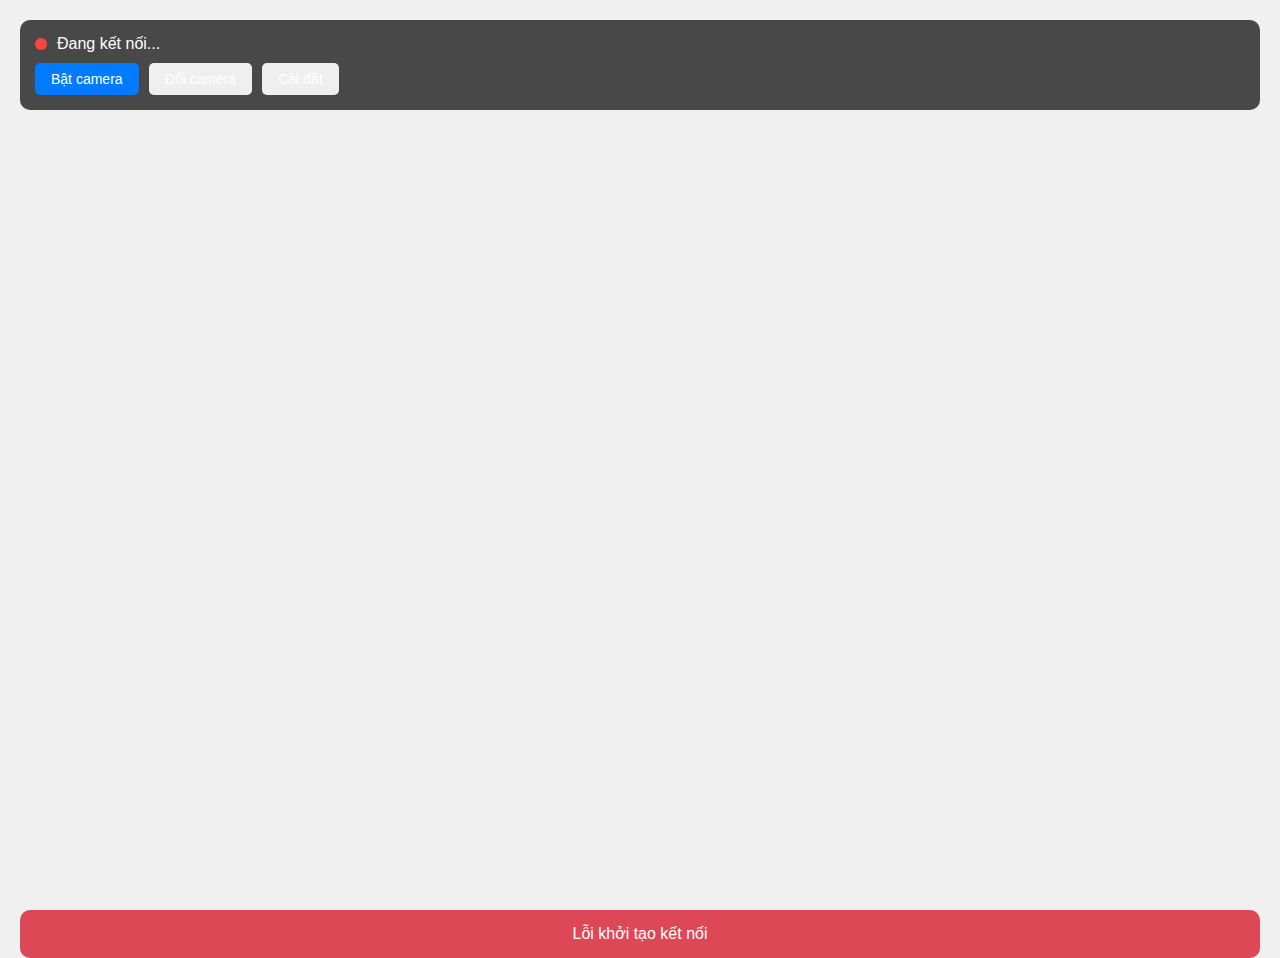
<file: employee_attendance_system/mobile_app/index.html>
<!-- static/mobile_app/index.html -->
<!DOCTYPE html>
<html lang="vi">
<head>
    <meta charset="UTF-8">
    <meta name="viewport" content="width=device-width, initial-scale=1.0">
    <title>Điểm danh - Mobile</title>
    <style>
        * {
            margin: 0;
            padding: 0;
            box-sizing: border-box;
        }
        
        body {
            font-family: -apple-system, BlinkMacSystemFont, 'Segoe UI', Roboto, sans-serif;
            background: #f0f0f0;
            height: 100vh;
            overflow: hidden;
        }
        
        .container {
            position: relative;
            width: 100%;
            height: 100vh;
        }
        
        #videoElement {
            width: 100%;
            height: 100vh;
            object-fit: cover;
        }
        
        .overlay {
            position: absolute;
            top: 0;
            left: 0;
            right: 0;
            bottom: 0;
            z-index: 10;
            pointer-events: none;
        }
        
        .status-bar {
            position: absolute;
            top: 20px;
            left: 20px;
            right: 20px;
            background: rgba(0, 0, 0, 0.7);
            color: white;
            padding: 15px;
            border-radius: 10px;
            pointer-events: auto;
        }
        
        .connection-status {
            display: flex;
            align-items: center;
            gap: 10px;
            margin-bottom: 10px;
        }
        
        .status-dot {
            width: 12px;
            height: 12px;
            border-radius: 50%;
            background: #ff4444;
        }
        
        .status-dot.connected {
            background: #44ff44;
        }
        
        .controls {
            display: flex;
            gap: 10px;
            flex-wrap: wrap;
        }
        
        .btn {
            padding: 8px 16px;
            border: none;
            border-radius: 5px;
            cursor: pointer;
            font-size: 14px;
            color: white;
        }
        
        .btn-primary {
            background: #007bff;
        }
        
        .btn-success {
            background: #28a745;
        }
        
        .btn-warning {
            background: #ffc107;
            color: #212529;
        }
        
        .btn-danger {
            background: #dc3545;
        }
        
        .detection-results {
            position: absolute;
            bottom: 20px;
            left: 20px;
            right: 20px;
            max-height: 40vh;
            overflow-y: auto;
            pointer-events: auto;
        }
        
        .detection-card {
            background: rgba(255, 255, 255, 0.95);
            border-radius: 10px;
            padding: 15px;
            margin-bottom: 10px;
            box-shadow: 0 2px 10px rgba(0, 0, 0, 0.1);
        }
        
        .employee-info {
            font-weight: bold;
            color: #007bff;
            margin-bottom: 5px;
        }
        
        .employee-details {
            font-size: 14px;
            color: #666;
        }
        
        .confidence-bar {
            width: 100%;
            height: 6px;
            background: #e0e0e0;
            border-radius: 3px;
            margin-top: 8px;
            overflow: hidden;
        }
        
        .confidence-fill {
            height: 100%;
            background: linear-gradient(90deg, #ff4444, #ffaa00, #44ff44);
            transition: width 0.3s ease;
        }
        
        .bounding-box {
            position: absolute;
            border: 3px solid #00ff00;
            background: rgba(0, 255, 0, 0.1);
            pointer-events: none;
        }
        
        .box-label {
            position: absolute;
            top: -25px;
            left: 0;
            background: rgba(0, 255, 0, 0.8);
            color: white;
            padding: 2px 8px;
            border-radius: 3px;
            font-size: 12px;
            white-space: nowrap;
        }
        
        .loading {
            position: absolute;
            top: 50%;
            left: 50%;
            transform: translate(-50%, -50%);
            background: rgba(0, 0, 0, 0.8);
            color: white;
            padding: 20px;
            border-radius: 10px;
            text-align: center;
        }
        
        .spinner {
            border: 3px solid #f3f3f3;
            border-top: 3px solid #007bff;
            border-radius: 50%;
            width: 30px;
            height: 30px;
            animation: spin 1s linear infinite;
            margin: 0 auto 10px;
        }
        
        @keyframes spin {
            0% { transform: rotate(0deg); }
            100% { transform: rotate(360deg); }
        }
        
        .error-message {
            background: rgba(220, 53, 69, 0.9);
            color: white;
            padding: 15px;
            border-radius: 10px;
            margin: 10px 20px;
            text-align: center;
        }
        
        @media (max-width: 480px) {
            .status-bar {
                top: 10px;
                left: 10px;
                right: 10px;
                padding: 10px;
            }
            
            .detection-results {
                left: 10px;
                right: 10px;
                bottom: 10px;
            }
            
            .btn {
                padding: 6px 12px;
                font-size: 12px;
            }
        }
    </style>
</head>
<body>
    <div class="container">
        <video id="videoElement" autoplay muted playsinline></video>
        
        <div class="overlay">
            <div class="status-bar">
                <div class="connection-status">
                    <div class="status-dot" id="connectionDot"></div>
                    <span id="connectionText">Đang kết nối...</span>
                </div>
                
                <div class="controls">
                    <button id="toggleCamera" class="btn btn-primary">Bật camera</button>
                    <button id="switchCamera" class="btn btn-secondary">Đổi camera</button>
                    <button id="settingsBtn" class="btn btn-secondary">Cài đặt</button>
                </div>
            </div>
            
            <div id="boundingBoxes"></div>
        </div>
        
        <div class="detection-results" id="detectionResults"></div>
        
        <div id="loadingScreen" class="loading" style="display: none;">
            <div class="spinner"></div>
            <p>Đang kết nối với server...</p>
        </div>
    </div>

    <!-- Settings Modal (Simple overlay) -->
    <div id="settingsModal" style="display: none; position: fixed; top: 0; left: 0; right: 0; bottom: 0; background: rgba(0,0,0,0.8); z-index: 1000;">
        <div style="position: absolute; top: 50%; left: 50%; transform: translate(-50%, -50%); background: white; padding: 20px; border-radius: 10px; max-width: 90%; width: 300px;">
            <h3>Cài đặt</h3>
            <div style="margin: 15px 0;">
                <label>Server URL:</label>
                <input type="text" id="serverUrl" value="localhost:5000" style="width: 100%; padding: 8px; margin-top: 5px; border: 1px solid #ccc; border-radius: 4px;">
            </div>
            <div style="margin: 15px 0;">
                <label>Độ phân giải:</label>
                <select id="resolution" style="width: 100%; padding: 8px; margin-top: 5px; border: 1px solid #ccc; border-radius: 4px;">
                    <option value="640x480">640x480</option>
                    <option value="1280x720">1280x720 (HD)</option>
                    <option value="1920x1080">1920x1080 (Full HD)</option>
                </select>
            </div>
            <div style="margin: 15px 0;">
                <label>FPS gửi:</label>
                <select id="fps" style="width: 100%; padding: 8px; margin-top: 5px; border: 1px solid #ccc; border-radius: 4px;">
                    <option value="5">5 FPS</option>
                    <option value="10" selected>10 FPS</option>
                    <option value="15">15 FPS</option>
                    <option value="30">30 FPS</option>
                </select>
            </div>
            <div style="display: flex; gap: 10px; margin-top: 20px;">
                <button onclick="saveSettings()" style="flex: 1; padding: 10px; background: #007bff; color: white; border: none; border-radius: 5px;">Lưu</button>
                <button onclick="closeSettings()" style="flex: 1; padding: 10px; background: #6c757d; color: white; border: none; border-radius: 5px;">Hủy</button>
            </div>
        </div>
    </div>

    <script src="https://cdn.socket.io/4.5.4/socket.io.min.js"></script>
    <script>
        class MobileAttendanceApp {
            constructor() {
                this.socket = null;
                this.stream = null;
                this.canvas = null;
                this.ctx = null;
                this.isStreaming = false;
                this.currentCamera = 'user'; // 'user' hoặc 'environment'
                this.serverUrl = localStorage.getItem('serverUrl') || window.location.host;
                this.resolution = localStorage.getItem('resolution') || '1280x720';
                this.fps = parseInt(localStorage.getItem('fps')) || 10;
                this.frameInterval = null;
                this.lastDetections = [];
                
                this.init();
            }
            
            init() {
                this.setupCanvas();
                this.setupEventListeners();
                this.connectToServer();
                this.loadSettings();
            }
            
            setupCanvas() {
                this.canvas = document.createElement('canvas');
                this.ctx = this.canvas.getContext('2d');
            }
            
            setupEventListeners() {
                document.getElementById('toggleCamera').addEventListener('click', () => {
                    this.toggleCamera();
                });
                
                document.getElementById('switchCamera').addEventListener('click', () => {
                    this.switchCamera();
                });
                
                document.getElementById('settingsBtn').addEventListener('click', () => {
                    this.showSettings();
                });
                
                // Handle orientation change
                window.addEventListener('orientationchange', () => {
                    setTimeout(() => {
                        this.adjustVideoSize();
                    }, 500);
                });
                
                // Handle visibility change
                document.addEventListener('visibilitychange', () => {
                    if (document.hidden) {
                        this.pauseStream();
                    } else {
                        this.resumeStream();
                    }
                });
            }
            
            connectToServer() {
                this.showLoading(true);
                
                try {
                    this.socket = io(`http://${this.serverUrl}`);
                    
                    this.socket.on('connect', () => {
                        console.log('Connected to server');
                        this.updateConnectionStatus(true);
                        this.showLoading(false);
                        
                        // Register as mobile client
                        this.socket.emit('register_client', {
                            client_id: 'mobile_' + Date.now(),
                            type: 'mobile'
                        });
                    });
                    
                    this.socket.on('disconnect', () => {
                        console.log('Disconnected from server');
                        this.updateConnectionStatus(false);
                    });
                    
                    this.socket.on('detection_result', (data) => {
                        this.handleDetectionResult(data);
                    });
                    
                    this.socket.on('error', (error) => {
                        console.error('Socket error:', error);
                        this.showError('Lỗi kết nối: ' + error.message);
                    });
                    
                    this.socket.on('connect_error', (error) => {
                        console.error('Connection error:', error);
                        this.updateConnectionStatus(false);
                        this.showError('Không thể kết nối đến server');
                        this.showLoading(false);
                    });
                    
                } catch (error) {
                    console.error('Socket connection error:', error);
                    this.showError('Lỗi khởi tạo kết nối');
                    this.showLoading(false);
                }
            }
            
            async toggleCamera() {
                if (this.isStreaming) {
                    this.stopCamera();
                } else {
                    await this.startCamera();
                }
            }
            
            async startCamera() {
                try {
                    const [width, height] = this.resolution.split('x').map(Number);
                    
                    const constraints = {
                        video: {
                            facingMode: this.currentCamera,
                            width: { ideal: width },
                            height: { ideal: height }
                        },
                        audio: false
                    };
                    
                    this.stream = await navigator.mediaDevices.getUserMedia(constraints);
                    const video = document.getElementById('videoElement');
                    video.srcObject = this.stream;
                    
                    video.onloadedmetadata = () => {
                        this.adjustVideoSize();
                        this.isStreaming = true;
                        this.updateCameraButton();
                        this.startFrameCapture();
                    };
                    
                } catch (error) {
                    console.error('Camera error:', error);
                    this.showError('Không thể truy cập camera: ' + error.message);
                }
            }
            
            stopCamera() {
                if (this.stream) {
                    this.stream.getTracks().forEach(track => track.stop());
                    this.stream = null;
                }
                
                if (this.frameInterval) {
                    clearInterval(this.frameInterval);
                    this.frameInterval = null;
                }
                
                this.isStreaming = false;
                this.updateCameraButton();
                this.clearDetections();
                
                const video = document.getElementById('videoElement');
                video.srcObject = null;
            }
            
            async switchCamera() {
                if (!this.isStreaming) return;
                
                this.currentCamera = this.currentCamera === 'user' ? 'environment' : 'user';
                
                this.stopCamera();
                setTimeout(() => {
                    this.startCamera();
                }, 100);
            }
            
            startFrameCapture() {
                if (this.frameInterval) {
                    clearInterval(this.frameInterval);
                }
                
                const interval = 1000 / this.fps;
                this.frameInterval = setInterval(() => {
                    this.captureAndSendFrame();
                }, interval);
            }
            
            captureAndSendFrame() {
                if (!this.isStreaming || !this.socket || !this.socket.connected) return;
                
                const video = document.getElementById('videoElement');
                if (video.readyState !== video.HAVE_ENOUGH_DATA) return;
                
                // Set canvas size to match video
                this.canvas.width = video.videoWidth;
                this.canvas.height = video.videoHeight;
                
                // Draw video frame to canvas
                this.ctx.drawImage(video, 0, 0);
                
                // Convert to base64
                const imageData = this.canvas.toDataURL('image/jpeg', 0.8);
                
                // Send to server
                this.socket.emit('camera_frame', {
                    image: imageData,
                    timestamp: Date.now(),
                    client_id: 'mobile_' + Date.now()
                });
            }
            
            handleDetectionResult(data) {
                this.lastDetections = data.detections || [];
                this.updateDetectionDisplay();
                this.updateBoundingBoxes();
            }
            
            updateDetectionDisplay() {
                const resultsDiv = document.getElementById('detectionResults');
                resultsDiv.innerHTML = '';
                
                if (this.lastDetections.length === 0) {
                    return;
                }
                
                this.lastDetections.forEach((detection, index) => {
                    const card = document.createElement('div');
                    card.className = 'detection-card';
                    
                    if (detection.employee) {
                        const confidence = Math.round(detection.confidence * 100);
                        card.innerHTML = `
                            <div class="employee-info">${detection.employee.name}</div>
                            <div class="employee-details">
                                Mã NV: ${detection.employee.employee_code}<br>
                                Phòng ban: ${detection.employee.department || 'N/A'}
                            </div>
                            <div class="confidence-bar">
                                <div class="confidence-fill" style="width: ${confidence}%"></div>
                            </div>
                            <div style="text-align: right; margin-top: 5px; font-size: 12px; color: #666;">
                                Độ tin cậy: ${confidence}%
                            </div>
                        `;
                    } else {
                        card.innerHTML = `
                            <div class="employee-info" style="color: #dc3545;">Không nhận diện được</div>
                            <div class="employee-details">Khuôn mặt chưa được đăng ký trong hệ thống</div>
                        `;
                    }
                    
                    resultsDiv.appendChild(card);
                });
            }
            
            updateBoundingBoxes() {
                const container = document.getElementById('boundingBoxes');
                container.innerHTML = '';
                
                if (this.lastDetections.length === 0) return;
                
                const video = document.getElementById('videoElement');
                const videoRect = video.getBoundingClientRect();
                
                this.lastDetections.forEach((detection, index) => {
                    if (!detection.bbox) return;
                    
                    const [x, y, width, height] = detection.bbox;
                    
                    // Scale bounding box to video display size
                    const scaleX = videoRect.width / video.videoWidth;
                    const scaleY = videoRect.height / video.videoHeight;
                    
                    const scaledX = x * scaleX;
                    const scaledY = y * scaleY;
                    const scaledWidth = width * scaleX;
                    const scaledHeight = height * scaleY;
                    
                    const box = document.createElement('div');
                    box.className = 'bounding-box';
                    box.style.left = scaledX + 'px';
                    box.style.top = scaledY + 'px';
                    box.style.width = scaledWidth + 'px';
                    box.style.height = scaledHeight + 'px';
                    
                    if (detection.employee) {
                        box.style.borderColor = '#00ff00';
                        box.style.backgroundColor = 'rgba(0, 255, 0, 0.1)';
                    } else {
                        box.style.borderColor = '#ff0000';
                        box.style.backgroundColor = 'rgba(255, 0, 0, 0.1)';
                    }
                    
                    const label = document.createElement('div');
                    label.className = 'box-label';
                    label.textContent = detection.employee ? 
                        detection.employee.name : 
                        'Không xác định';
                    label.style.backgroundColor = detection.employee ? 
                        'rgba(0, 255, 0, 0.8)' : 
                        'rgba(255, 0, 0, 0.8)';
                    
                    box.appendChild(label);
                    container.appendChild(box);
                });
            }
            
            adjustVideoSize() {
                // Bounding boxes sẽ được cập nhật khi có detection mới
                if (this.lastDetections.length > 0) {
                    setTimeout(() => {
                        this.updateBoundingBoxes();
                    }, 100);
                }
            }
            
            updateConnectionStatus(connected) {
                const dot = document.getElementById('connectionDot');
                const text = document.getElementById('connectionText');
                
                if (connected) {
                    dot.classList.add('connected');
                    text.textContent = 'Đã kết nối';
                } else {
                    dot.classList.remove('connected');
                    text.textContent = 'Mất kết nối';
                }
            }
            
            updateCameraButton() {
                const btn = document.getElementById('toggleCamera');
                if (this.isStreaming) {
                    btn.textContent = 'Tắt camera';
                    btn.className = 'btn btn-danger';
                } else {
                    btn.textContent = 'Bật camera';
                    btn.className = 'btn btn-success';
                }
            }
            
            showLoading(show) {
                const loading = document.getElementById('loadingScreen');
                loading.style.display = show ? 'block' : 'none';
            }
            
            showError(message) {
                // Remove existing error messages
                const existingErrors = document.querySelectorAll('.error-message');
                existingErrors.forEach(error => error.remove());
                
                const errorDiv = document.createElement('div');
                errorDiv.className = 'error-message';
                errorDiv.textContent = message;
                
                document.body.appendChild(errorDiv);
                
                // Auto remove after 5 seconds
                setTimeout(() => {
                    errorDiv.remove();
                }, 5000);
            }
            
            clearDetections() {
                this.lastDetections = [];
                document.getElementById('detectionResults').innerHTML = '';
                document.getElementById('boundingBoxes').innerHTML = '';
            }
            
            showSettings() {
                document.getElementById('settingsModal').style.display = 'block';
                document.getElementById('serverUrl').value = this.serverUrl;
                document.getElementById('resolution').value = this.resolution;
                document.getElementById('fps').value = this.fps;
            }
            
            loadSettings() {
                const serverUrl = localStorage.getItem('serverUrl');
                const resolution = localStorage.getItem('resolution');
                const fps = localStorage.getItem('fps');
                
                if (serverUrl) this.serverUrl = serverUrl;
                if (resolution) this.resolution = resolution;
                if (fps) this.fps = parseInt(fps);
            }
            
            pauseStream() {
                if (this.frameInterval) {
                    clearInterval(this.frameInterval);
                    this.frameInterval = null;
                }
            }
            
            resumeStream() {
                if (this.isStreaming && !this.frameInterval) {
                    this.startFrameCapture();
                }
            }
        }
        
        // Global functions for settings modal
        function saveSettings() {
            const serverUrl = document.getElementById('serverUrl').value;
            const resolution = document.getElementById('resolution').value;
            const fps = document.getElementById('fps').value;
            
            localStorage.setItem('serverUrl', serverUrl);
            localStorage.setItem('resolution', resolution);
            localStorage.setItem('fps', fps);
            
            // Update app settings
            if (window.app) {
                window.app.serverUrl = serverUrl;
                window.app.resolution = resolution;
                window.app.fps = parseInt(fps);
                
                // Reconnect if server URL changed
                if (window.app.socket) {
                    window.app.socket.disconnect();
                    setTimeout(() => {
                        window.app.connectToServer();
                    }, 500);
                }
            }
            
            closeSettings();
            alert('Cài đặt đã được lưu!');
        }
        
        function closeSettings() {
            document.getElementById('settingsModal').style.display = 'none';
        }
        
        // Initialize app when page loads
        document.addEventListener('DOMContentLoaded', function() {
            window.app = new MobileAttendanceApp();
        });
        
        // Handle page unload
        window.addEventListener('beforeunload', function() {
            if (window.app) {
                window.app.stopCamera();
                if (window.app.socket) {
                    window.app.socket.disconnect();
                }
            }
        });
    </script>
</body>
</html>
</file>
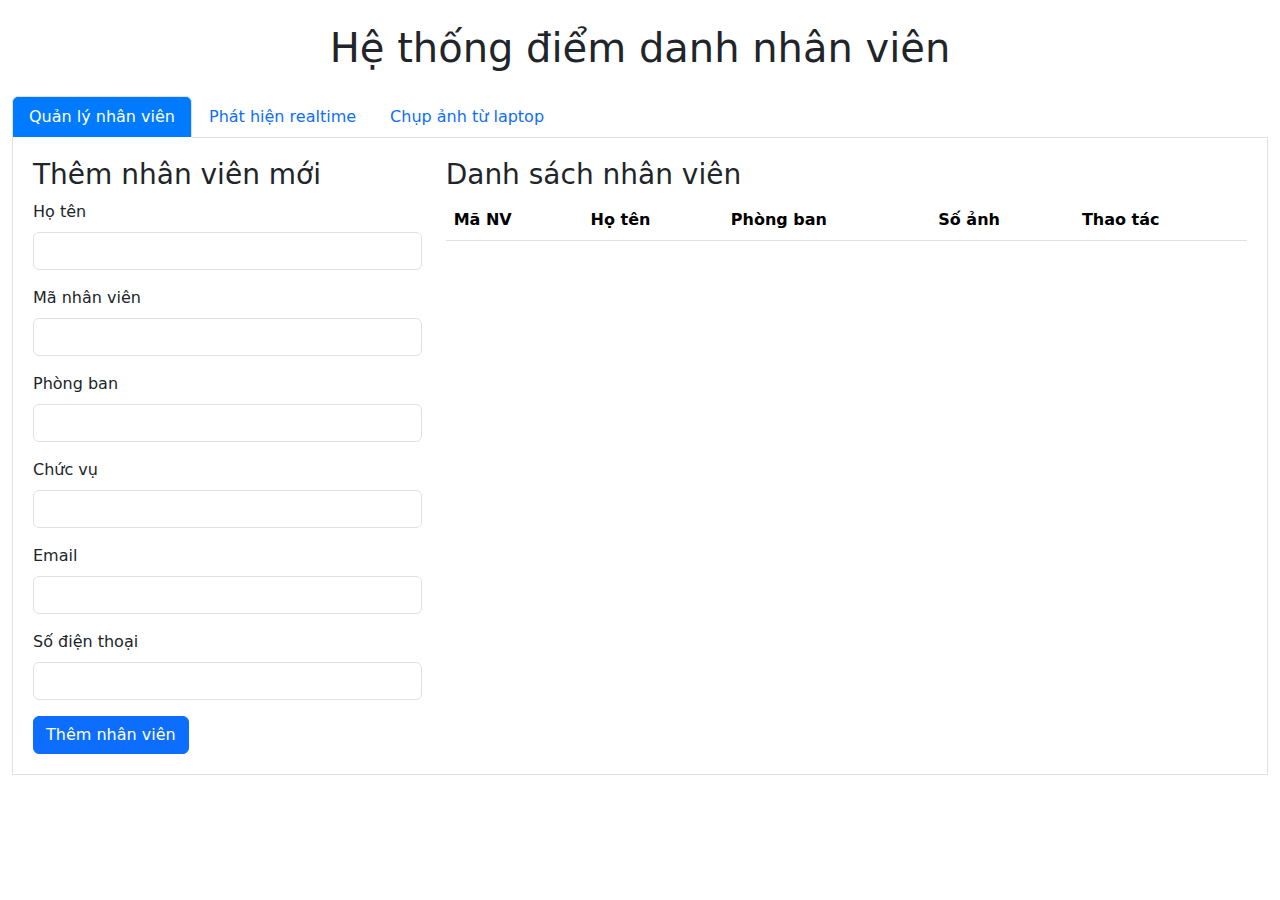
<file: employee_attendance_system/backend/templates/index.html>
<!-- templates/index.html -->
<!DOCTYPE html>
<html lang="vi">
<head>
    <meta charset="UTF-8">
    <meta name="viewport" content="width=device-width, initial-scale=1.0">
    <title>Hệ thống điểm danh nhân viên</title>
    <link href="https://cdn.jsdelivr.net/npm/bootstrap@5.1.3/dist/css/bootstrap.min.css" rel="stylesheet">
    <style>
        .nav-tabs .nav-link.active {
            background-color: #007bff;
            color: white;
        }
        .tab-content {
            padding: 20px;
            border: 1px solid #dee2e6;
            border-top: none;
        }
    </style>
</head>
<body>
    <div class="container-fluid">
        <h1 class="text-center my-4">Hệ thống điểm danh nhân viên</h1>
        
        <ul class="nav nav-tabs" id="mainTabs" role="tablist">
            <li class="nav-item" role="presentation">
                <button class="nav-link active" id="management-tab" data-bs-toggle="tab" data-bs-target="#management" type="button" role="tab">
                    Quản lý nhân viên
                </button>
            </li>
            <li class="nav-item" role="presentation">
                <button class="nav-link" id="detection-tab" data-bs-toggle="tab" data-bs-target="#detection" type="button" role="tab">
                    Phát hiện realtime
                </button>
            </li>
            <li class="nav-item" role="presentation">
                <button class="nav-link" id="capture-tab" data-bs-toggle="tab" data-bs-target="#capture" type="button" role="tab">
                    Chụp ảnh từ laptop
                </button>
            </li>
        </ul>

        <div class="tab-content" id="mainTabContent">
            <!-- Tab 1: Quản lý nhân viên -->
            <div class="tab-pane fade show active" id="management" role="tabpanel">
                <div class="row">
                    <div class="col-md-4">
                        <h3>Thêm nhân viên mới</h3>
                        <form id="employeeForm">
                            <div class="mb-3">
                                <label for="name" class="form-label">Họ tên</label>
                                <input type="text" class="form-control" id="name" required>
                            </div>
                            <div class="mb-3">
                                <label for="employee_code" class="form-label">Mã nhân viên</label>
                                <input type="text" class="form-control" id="employee_code" required>
                            </div>
                            <div class="mb-3">
                                <label for="department" class="form-label">Phòng ban</label>
                                <input type="text" class="form-control" id="department">
                            </div>
                            <div class="mb-3">
                                <label for="position" class="form-label">Chức vụ</label>
                                <input type="text" class="form-control" id="position">
                            </div>
                            <div class="mb-3">
                                <label for="email" class="form-label">Email</label>
                                <input type="email" class="form-control" id="email">
                            </div>
                            <div class="mb-3">
                                <label for="phone" class="form-label">Số điện thoại</label>
                                <input type="tel" class="form-control" id="phone">
                            </div>
                            <button type="submit" class="btn btn-primary">Thêm nhân viên</button>
                        </form>
                    </div>
                    
                    <div class="col-md-8">
                        <h3>Danh sách nhân viên</h3>
                        <div class="table-responsive">
                            <table class="table table-striped" id="employeeTable">
                                <thead>
                                    <tr>
                                        <th>Mã NV</th>
                                        <th>Họ tên</th>
                                        <th>Phòng ban</th>
                                        <th>Số ảnh</th>
                                        <th>Thao tác</th>
                                    </tr>
                                </thead>
                                <tbody></tbody>
                            </table>
                        </div>
                    </div>
                </div>
                
                <!-- Modal quản lý ảnh -->
                <div class="modal fade" id="imageModal" tabindex="-1">
                    <div class="modal-dialog modal-lg">
                        <div class="modal-content">
                            <div class="modal-header">
                                <h5 class="modal-title">Quản lý ảnh nhân viên</h5>
                                <button type="button" class="btn-close" data-bs-dismiss="modal"></button>
                            </div>
                            <div class="modal-body">
                                <div class="mb-3">
                                    <label for="imageUpload" class="form-label">Tải ảnh lên</label>
                                    <input type="file" class="form-control" id="imageUpload" accept="image/*" multiple>
                                    <div class="form-text">Tối đa 10 ảnh cho mỗi nhân viên</div>
                                </div>
                                <div id="imageGallery" class="row"></div>
                            </div>
                        </div>
                    </div>
                </div>
            </div>

            <!-- Tab 2: Phát hiện realtime -->
            <div class="tab-pane fade" id="detection" role="tabpanel">
                <div class="row">
                    <div class="col-md-8">
                        <h3>Camera realtime</h3>
                        <div class="mb-3">
                            <button id="toggleCamera" class="btn btn-success">Bắt đầu nhận camera</button>
                            <button id="toggleDetection" class="btn btn-primary">Bắt đầu detect</button>
                        </div>
                        <div class="border" style="height: 480px; display: flex; align-items: center; justify-content: center;">
                            <canvas id="detectionCanvas" width="640" height="480" style="max-width: 100%;"></canvas>
                        </div>
                    </div>
                    <div class="col-md-4">
                        <h3>Trạng thái</h3>
                        <div class="card">
                            <div class="card-body">
                                <p><strong>Camera:</strong> <span id="cameraStatus">Tắt</span></p>
                                <p><strong>Detection:</strong> <span id="detectionStatus">Tắt</span></p>
                                <p><strong>Kết nối mobile:</strong> <span id="connectionStatus">Chưa kết nối</span></p>
                            </div>
                        </div>
                        
                        <h4 class="mt-4">Kết quả phát hiện</h4>
                        <div id="detectionResults" class="mt-3"></div>
                    </div>
                </div>
            </div>

            <!-- Tab 3: Chụp ảnh từ laptop -->
            <div class="tab-pane fade" id="capture" role="tabpanel">
                <div class="row">
                    <div class="col-md-6">
                        <h3>Chọn nhân viên</h3>
                        <select id="captureEmployeeSelect" class="form-select mb-3">
                            <option value="">-- Chọn nhân viên --</option>
                        </select>
                        
                        <div id="captureSection" style="display: none;">
                            <h4>Camera laptop</h4>
                            <video id="laptopVideo" width="480" height="360" autoplay style="border: 1px solid #ccc;"></video>
                            <br>
                            <button id="captureBtn" class="btn btn-primary mt-2">Chụp ảnh</button>
                        </div>
                    </div>
                    
                    <div class="col-md-6">
                        <div id="capturePreview" style="display: none;">
                            <h4>Ảnh đã chụp</h4>
                            <canvas id="captureCanvas" width="480" height="360" style="border: 1px solid #ccc;"></canvas>
                            <br>
                            <button id="saveCaptureBtn" class="btn btn-success mt-2">Lưu ảnh</button>
                            <button id="retakeBtn" class="btn btn-secondary mt-2">Chụp lại</button>
                        </div>
                        
                        <div id="captureStatus" class="mt-3"></div>
                    </div>
                </div>
            </div>
        </div>
    </div>

    <script src="https://cdn.jsdelivr.net/npm/bootstrap@5.1.3/dist/js/bootstrap.bundle.min.js"></script>
    <script src="https://cdn.socket.io/4.5.4/socket.io.min.js"></script>
    <script>
        // Socket.IO connection
        const socket = io();
        
        // Global variables
        let currentEmployeeId = null;
        let laptopStream = null;
        let cameraActive = false;
        let detectionActive = false;

        // Socket events
        socket.on('connect', function() {
            console.log('Connected to server');
            document.getElementById('connectionStatus').textContent = 'Đã kết nối';
        });

        socket.on('frame_received', function(data) {
            // Update UI when frame is received from mobile
        });

        socket.on('detection_update', function(data) {
            updateDetectionResults(data.detections);
        });

        socket.on('camera_status', function(data) {
            cameraActive = data.active;
            updateCameraStatus();
        });

        socket.on('detection_status', function(data) {
            detectionActive = data.active;
            updateDetectionStatus();
        });

        // Employee management functions
        function loadEmployees() {
            fetch('/api/employees')
                .then(response => response.json())
                .then(data => {
                    if (data.success) {
                        populateEmployeeTable(data.data);
                        populateEmployeeSelect(data.data);
                    }
                });
        }

        function populateEmployeeTable(employees) {
            const tbody = document.querySelector('#employeeTable tbody');
            tbody.innerHTML = '';
            
            employees.forEach(emp => {
                const row = tbody.insertRow();
                row.innerHTML = `
                    <td>${emp.employee_code}</td>
                    <td>${emp.name}</td>
                    <td>${emp.department || ''}</td>
                    <td>${emp.image_count}/10</td>
                    <td>
                        <button class="btn btn-sm btn-primary" onclick="manageImages(${emp.id}, '${emp.name}')">Quản lý ảnh</button>
                        <button class="btn btn-sm btn-danger" onclick="deleteEmployee(${emp.id})">Xóa</button>
                    </td>
                `;
            });
        }

        function populateEmployeeSelect(employees) {
            const select = document.getElementById('captureEmployeeSelect');
            select.innerHTML = '<option value="">-- Chọn nhân viên --</option>';
            
            employees.forEach(emp => {
                if (emp.image_count < 10) {
                    const option = document.createElement('option');
                    option.value = emp.id;
                    option.textContent = `${emp.name} (${emp.image_count}/10 ảnh)`;
                    select.appendChild(option);
                }
            });
        }

        // Form submission
        document.getElementById('employeeForm').addEventListener('submit', function(e) {
            e.preventDefault();
            
            const formData = {
                name: document.getElementById('name').value,
                employee_code: document.getElementById('employee_code').value,
                department: document.getElementById('department').value,
                position: document.getElementById('position').value,
                email: document.getElementById('email').value,
                phone: document.getElementById('phone').value
            };
            
            fetch('/api/employees', {
                method: 'POST',
                headers: {'Content-Type': 'application/json'},
                body: JSON.stringify(formData)
            })
            .then(response => response.json())
            .then(data => {
                if (data.success) {
                    alert('Thêm nhân viên thành công!');
                    this.reset();
                    loadEmployees();
                } else {
                    alert('Lỗi: ' + data.error);
                }
            });
        });

        // Image management
        function manageImages(employeeId, employeeName) {
            currentEmployeeId = employeeId;
            document.querySelector('#imageModal .modal-title').textContent = `Quản lý ảnh - ${employeeName}`;
            
            loadEmployeeImages(employeeId);
            
            const modal = new bootstrap.Modal(document.getElementById('imageModal'));
            modal.show();
        }

        function loadEmployeeImages(employeeId) {
            fetch(`/api/employees/${employeeId}/vectors`)
                .then(response => response.json())
                .then(data => {
                    if (data.success) {
                        displayImages(data.data);
                    }
                });
        }

        function displayImages(images) {
            const gallery = document.getElementById('imageGallery');
            gallery.innerHTML = '';
            
            images.forEach(img => {
                const col = document.createElement('div');
                col.className = 'col-md-3 mb-3';
                col.innerHTML = `
                    <div class="card">
                        <img src="/${img.image_path}" class="card-img-top" style="height: 150px; object-fit: cover;">
                        <div class="card-body p-2">
                            <button class="btn btn-sm btn-danger w-100" onclick="deleteImage(${img.id})">Xóa</button>
                        </div>
                    </div>
                `;
                gallery.appendChild(col);
            });
        }

        // Image upload
        document.getElementById('imageUpload').addEventListener('change', function(e) {
            const files = e.target.files;
            for (let file of files) {
                uploadImage(file);
            }
        });

        function uploadImage(file) {
            const formData = new FormData();
            formData.append('image', file);
            
            fetch(`/api/employees/${currentEmployeeId}/upload`, {
                method: 'POST',
                body: formData
            })
            .then(response => response.json())
            .then(data => {
                if (data.success) {
                    loadEmployeeImages(currentEmployeeId);
                    loadEmployees(); // Refresh employee list
                } else {
                    alert('Lỗi: ' + data.error);
                }
            });
        }

        function deleteImage(vectorId) {
            if (confirm('Bạn có chắc muốn xóa ảnh này?')) {
                fetch(`/api/vectors/${vectorId}`, {method: 'DELETE'})
                    .then(response => response.json())
                    .then(data => {
                        if (data.success) {
                            loadEmployeeImages(currentEmployeeId);
                            loadEmployees();
                        }
                    });
            }
        }

        function deleteEmployee(employeeId) {
            if (confirm('Bạn có chắc muốn xóa nhân viên này?')) {
                fetch(`/api/employees/${employeeId}`, {method: 'DELETE'})
                    .then(response => response.json())
                    .then(data => {
                        if (data.success) {
                            loadEmployees();
                        }
                    });
            }
        }

        // Detection tab functions
        document.getElementById('toggleCamera').addEventListener('click', function() {
            cameraActive = !cameraActive;
            socket.emit('toggle_camera', {active: cameraActive});
            updateCameraStatus();
        });

        document.getElementById('toggleDetection').addEventListener('click', function() {
            detectionActive = !detectionActive;
            socket.emit('toggle_detection', {active: detectionActive});
            updateDetectionStatus();
        });

        function updateCameraStatus() {
            const btn = document.getElementById('toggleCamera');
            const status = document.getElementById('cameraStatus');
            
            if (cameraActive) {
                btn.textContent = 'Tạm dừng nhận camera';
                btn.className = 'btn btn-warning';
                status.textContent = 'Đang hoạt động';
            } else {
                btn.textContent = 'Bắt đầu nhận camera';
                btn.className = 'btn btn-success';
                status.textContent = 'Tắt';
            }
        }

        function updateDetectionStatus() {
            const btn = document.getElementById('toggleDetection');
            const status = document.getElementById('detectionStatus');
            
            if (detectionActive) {
                btn.textContent = 'Tạm dừng detect';
                btn.className = 'btn btn-warning';
                status.textContent = 'Đang hoạt động';
            } else {
                btn.textContent = 'Bắt đầu detect';
                btn.className = 'btn btn-primary';
                status.textContent = 'Tắt';
            }
        }

        function updateDetectionResults(detections) {
            const resultsDiv = document.getElementById('detectionResults');
            resultsDiv.innerHTML = '';
            
            detections.forEach((detection, index) => {
                const card = document.createElement('div');
                card.className = 'card mb-2';
                card.innerHTML = `
                    <div class="card-body">
                        <h6>Phát hiện ${index + 1}</h6>
                        ${detection.employee ? `
                            <p><strong>${detection.employee.name}</strong></p>
                            <p>Mã NV: ${detection.employee.employee_code}</p>
                            <p>Độ tin cậy: ${(detection.confidence * 100).toFixed(1)}%</p>
                        ` : `
                            <p>Không nhận diện được</p>
                        `}
                    </div>
                `;
                resultsDiv.appendChild(card);
            });
        }

        // Capture tab functions
        document.getElementById('captureEmployeeSelect').addEventListener('change', function() {
            const employeeId = this.value;
            if (employeeId) {
                currentEmployeeId = employeeId;
                startLaptopCamera();
                document.getElementById('captureSection').style.display = 'block';
            } else {
                stopLaptopCamera();
                document.getElementById('captureSection').style.display = 'none';
            }
        });

        function startLaptopCamera() {
            navigator.mediaDevices.getUserMedia({video: true})
                .then(stream => {
                    laptopStream = stream;
                    document.getElementById('laptopVideo').srcObject = stream;
                })
                .catch(err => {
                    alert('Không thể truy cập camera: ' + err.message);
                });
        }

        function stopLaptopCamera() {
            if (laptopStream) {
                laptopStream.getTracks().forEach(track => track.stop());
                laptopStream = null;
            }
        }

        document.getElementById('captureBtn').addEventListener('click', function() {
            const video = document.getElementById('laptopVideo');
            const canvas = document.getElementById('captureCanvas');
            const ctx = canvas.getContext('2d');
            
            ctx.drawImage(video, 0, 0, canvas.width, canvas.height);
            
            document.getElementById('capturePreview').style.display = 'block';
        });

        document.getElementById('saveCaptureBtn').addEventListener('click', function() {
            const canvas = document.getElementById('captureCanvas');
            const imageData = canvas.toDataURL('image/jpeg');
            
            socket.emit('capture_from_laptop', {
                employee_id: currentEmployeeId,
                image: imageData
            });
        });

        socket.on('capture_result', function(data) {
            const status = document.getElementById('captureStatus');
            if (data.success) {
                status.innerHTML = `<div class="alert alert-success">Lưu ảnh thành công! Số ảnh hiện tại: ${data.image_count}/10</div>`;
                loadEmployees(); // Refresh employee list
                
                // Hide preview
                document.getElementById('capturePreview').style.display = 'none';
            } else {
                status.innerHTML = `<div class="alert alert-danger">Lỗi: ${data.error}</div>`;
            }
        });

        document.getElementById('retakeBtn').addEventListener('click', function() {
            document.getElementById('capturePreview').style.display = 'none';
        });

        // Initialize
        document.addEventListener('DOMContentLoaded', function() {
            loadEmployees();
        });
    </script>
</body>
</html>
</file>
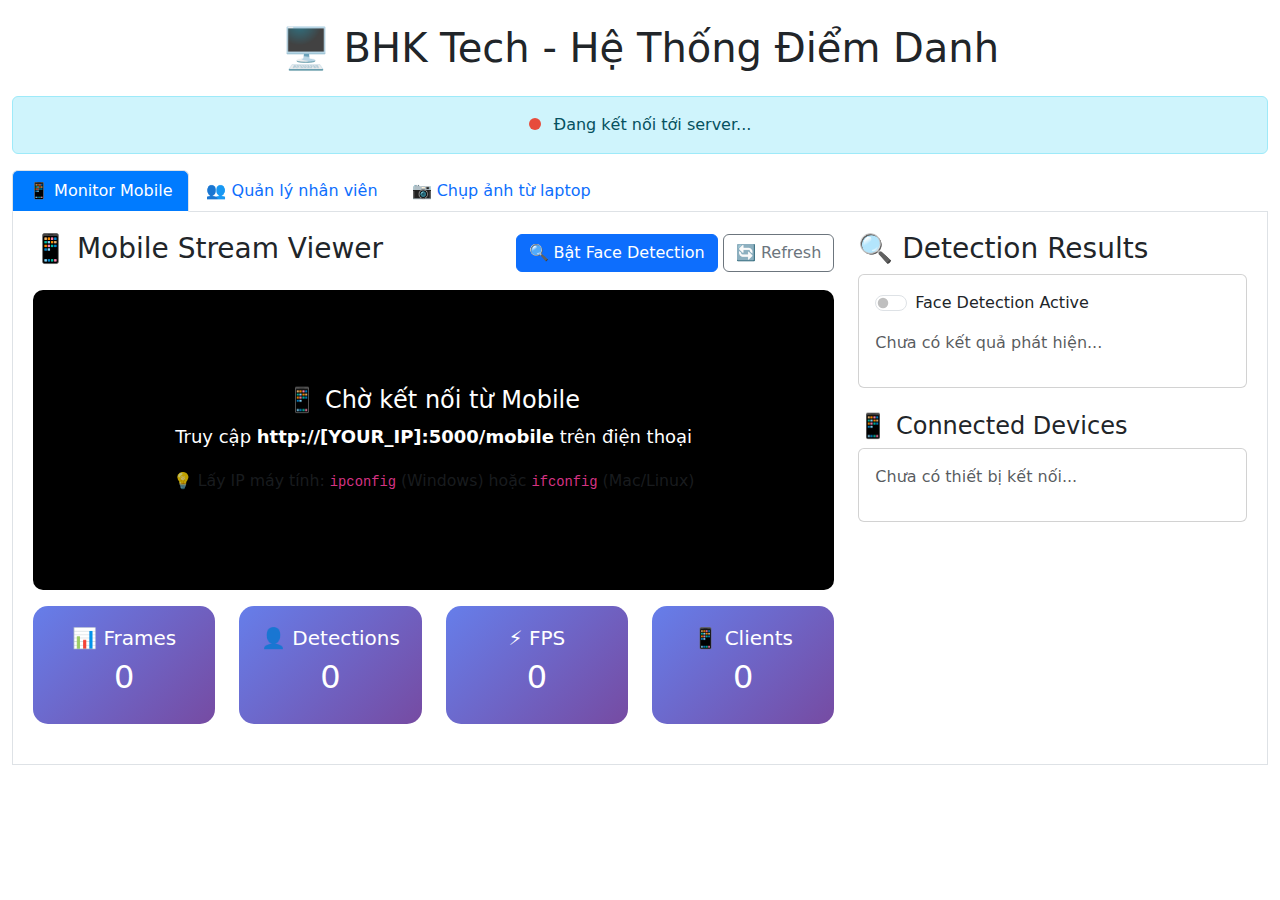
<file: employee_attendance_system/frontend/templates/index.html>
<!DOCTYPE html>
<html lang="vi">
<head>
    <meta charset="UTF-8">
    <meta name="viewport" content="width=device-width, initial-scale=1.0">
    <title>🖥️ BHK Tech - Desktop Monitoring</title>
    <link href="https://cdn.jsdelivr.net/npm/bootstrap@5.1.3/dist/css/bootstrap.min.css" rel="stylesheet">
    <style>
        .nav-tabs .nav-link.active {
            background-color: #007bff;
            color: white;
        }
        .tab-content {
            padding: 20px;
            border: 1px solid #dee2e6;
            border-top: none;
        }
        .stats-card {
            background: linear-gradient(135deg, #667eea 0%, #764ba2 100%);
            color: white;
            border-radius: 15px;
            padding: 20px;
            margin-bottom: 20px;
        }
        .connection-indicator {
            display: inline-block;
            width: 12px;
            height: 12px;
            border-radius: 50%;
            margin-right: 8px;
        }
        .connection-indicator.connected { background-color: #2ecc71; }
        .connection-indicator.disconnected { background-color: #e74c3c; }
        .detection-card {
            border-left: 4px solid #3498db;
            margin-bottom: 10px;
        }
        .detection-card.employee { border-left-color: #2ecc71; }
        .detection-card.stranger { border-left-color: #e74c3c; }
        .mobile-viewer {
            background: #000;
            border-radius: 10px;
            min-height: 300px;
            display: flex;
            align-items: center;
            justify-content: center;
            color: white;
            font-size: 18px;
        }
    </style>
</head>
<body>
    <div class="container-fluid">
        <div class="row">
            <div class="col-12">
                <h1 class="text-center my-4">🖥️ BHK Tech - Hệ Thống Điểm Danh</h1>
                
                <!-- Connection Status -->
                <div class="alert alert-info text-center" id="connectionAlert">
                    <span class="connection-indicator disconnected" id="connectionIndicator"></span>
                    <span id="connectionText">Đang kết nối tới server...</span>
                </div>
            </div>
        </div>
        
        <ul class="nav nav-tabs" id="mainTabs" role="tablist">
            <li class="nav-item" role="presentation">
                <button class="nav-link active" id="monitor-tab" data-bs-toggle="tab" data-bs-target="#monitor" type="button" role="tab">
                    📱 Monitor Mobile
                </button>
            </li>
            <li class="nav-item" role="presentation">
                <button class="nav-link" id="management-tab" data-bs-toggle="tab" data-bs-target="#management" type="button" role="tab">
                    👥 Quản lý nhân viên
                </button>
            </li>
            <li class="nav-item" role="presentation">
                <button class="nav-link" id="capture-tab" data-bs-toggle="tab" data-bs-target="#capture" type="button" role="tab">
                    📷 Chụp ảnh từ laptop
                </button>
            </li>
        </ul>

        <div class="tab-content" id="mainTabContent">
            <!-- Tab 1: Mobile Monitoring -->
            <div class="tab-pane fade show active" id="monitor" role="tabpanel">
                <div class="row">
                    <div class="col-md-8">
                        <div class="d-flex justify-content-between align-items-center mb-3">
                            <h3>📱 Mobile Stream Viewer</h3>
                            <div>
                                <button id="toggleDetectionBtn" class="btn btn-primary">🔍 Bật Face Detection</button>
                                <button id="refreshStatsBtn" class="btn btn-outline-secondary">🔄 Refresh</button>
                            </div>
                        </div>
                        
                        <div class="mobile-viewer" id="mobileViewer">
                            <div class="text-center">
                                <h4>📱 Chờ kết nối từ Mobile</h4>
                                <p>Truy cập <strong>http://[YOUR_IP]:5000/mobile</strong> trên điện thoại</p>
                                <div class="mt-3">
                                    <small class="text-muted">
                                        💡 Lấy IP máy tính: <code>ipconfig</code> (Windows) hoặc <code>ifconfig</code> (Mac/Linux)
                                    </small>
                                </div>
                            </div>
                        </div>
                        
                        <!-- Live Stats -->
                        <div class="row mt-3">
                            <div class="col-md-3">
                                <div class="stats-card text-center">
                                    <h5>📊 Frames</h5>
                                    <h2 id="totalFrames">0</h2>
                                </div>
                            </div>
                            <div class="col-md-3">
                                <div class="stats-card text-center">
                                    <h5>👤 Detections</h5>
                                    <h2 id="totalDetections">0</h2>
                                </div>
                            </div>
                            <div class="col-md-3">
                                <div class="stats-card text-center">
                                    <h5>⚡ FPS</h5>
                                    <h2 id="currentFPS">0</h2>
                                </div>
                            </div>
                            <div class="col-md-3">
                                <div class="stats-card text-center">
                                    <h5>📱 Clients</h5>
                                    <h2 id="connectedClients">0</h2>
                                </div>
                            </div>
                        </div>
                    </div>
                    
                    <div class="col-md-4">
                        <h3>🔍 Detection Results</h3>
                        <div class="card">
                            <div class="card-body">
                                <div class="form-check form-switch mb-3">
                                    <input class="form-check-input" type="checkbox" id="detectionToggle">
                                    <label class="form-check-label" for="detectionToggle">
                                        Face Detection Active
                                    </label>
                                </div>
                                <div id="detectionResults">
                                    <p class="text-muted">Chưa có kết quả phát hiện...</p>
                                </div>
                            </div>
                        </div>
                        
                        <h4 class="mt-4">📱 Connected Devices</h4>
                        <div id="connectedDevices" class="card">
                            <div class="card-body">
                                <p class="text-muted">Chưa có thiết bị kết nối...</p>
                            </div>
                        </div>
                    </div>
                </div>
            </div>

            <!-- Tab 2: Employee Management (Same as before but cleaner) -->
            <div class="tab-pane fade" id="management" role="tabpanel">
                <div class="row">
                    <div class="col-md-4">
                        <h3>👤 Thêm nhân viên mới</h3>
                        <form id="employeeForm" class="card p-3">
                            <div class="mb-3">
                                <label for="name" class="form-label">Họ tên *</label>
                                <input type="text" class="form-control" id="name" required>
                            </div>
                            <div class="mb-3">
                                <label for="employee_code" class="form-label">Mã nhân viên *</label>
                                <input type="text" class="form-control" id="employee_code" required>
                            </div>
                            <div class="mb-3">
                                <label for="department" class="form-label">Phòng ban</label>
                                <input type="text" class="form-control" id="department">
                            </div>
                            <div class="mb-3">
                                <label for="position" class="form-label">Chức vụ</label>
                                <input type="text" class="form-control" id="position">
                            </div>
                            <div class="mb-3">
                                <label for="email" class="form-label">Email</label>
                                <input type="email" class="form-control" id="email">
                            </div>
                            <div class="mb-3">
                                <label for="phone" class="form-label">Số điện thoại</label>
                                <input type="tel" class="form-control" id="phone">
                            </div>
                            <button type="submit" class="btn btn-primary w-100">➕ Thêm nhân viên</button>
                        </form>
                    </div>
                    
                    <div class="col-md-8">
                        <h3>📋 Danh sách nhân viên</h3>
                        <div class="table-responsive">
                            <table class="table table-striped" id="employeeTable">
                                <thead class="table-dark">
                                    <tr>
                                        <th>Mã NV</th>
                                        <th>Họ tên</th>
                                        <th>Phòng ban</th>
                                        <th>Số ảnh</th>
                                        <th>Thao tác</th>
                                    </tr>
                                </thead>
                                <tbody></tbody>
                            </table>
                        </div>
                    </div>
                </div>
                
                <!-- Modal quản lý ảnh -->
                <div class="modal fade" id="imageModal" tabindex="-1">
                    <div class="modal-dialog modal-lg">
                        <div class="modal-content">
                            <div class="modal-header">
                                <h5 class="modal-title">📸 Quản lý ảnh nhân viên</h5>
                                <button type="button" class="btn-close" data-bs-dismiss="modal"></button>
                            </div>
                            <div class="modal-body">
                                <div class="mb-3">
                                    <label for="imageUpload" class="form-label">📤 Tải ảnh lên</label>
                                    <input type="file" class="form-control" id="imageUpload" accept="image/*" multiple>
                                    <div class="form-text">Tối đa 10 ảnh cho mỗi nhân viên</div>
                                </div>
                                <div id="imageGallery" class="row"></div>
                            </div>
                        </div>
                    </div>
                </div>
            </div>

            <!-- Tab 3: Laptop Capture -->
            <div class="tab-pane fade" id="capture" role="tabpanel">
                <div class="row">
                    <div class="col-md-6">
                        <h3>📷 Chụp ảnh từ Laptop</h3>
                        <div class="card p-3">
                            <div class="mb-3">
                                <label for="captureEmployeeSelect" class="form-label">Chọn nhân viên</label>
                                <select id="captureEmployeeSelect" class="form-select">
                                    <option value="">-- Chọn nhân viên --</option>
                                </select>
                            </div>
                            
                            <div id="captureSection" style="display: none;">
                                <h5>🎥 Camera laptop</h5>
                                <video id="laptopVideo" width="100%" height="300" autoplay style="border: 1px solid #ccc; border-radius: 8px;"></video>
                                <div class="text-center mt-3">
                                    <button id="captureBtn" class="btn btn-primary btn-lg">📸 Chụp ảnh</button>
                                </div>
                            </div>
                        </div>
                    </div>
                    
                    <div class="col-md-6">
                        <div id="capturePreview" style="display: none;">
                            <h4>🖼️ Ảnh đã chụp</h4>
                            <div class="card">
                                <canvas id="captureCanvas" width="100%" height="300" style="border-radius: 8px;"></canvas>
                                <div class="card-body text-center">
                                    <button id="saveCaptureBtn" class="btn btn-success">💾 Lưu ảnh</button>
                                    <button id="retakeBtn" class="btn btn-secondary">🔄 Chụp lại</button>
                                </div>
                            </div>
                        </div>
                        
                        <div id="captureStatus" class="mt-3"></div>
                    </div>
                </div>
            </div>
        </div>
    </div>

    <script src="https://cdn.jsdelivr.net/npm/bootstrap@5.1.3/dist/js/bootstrap.bundle.min.js"></script>
    <script src="https://cdn.socket.io/4.5.4/socket.io.min.js"></script>
    <script>
        // =====================================================
        // GLOBAL VARIABLES & INITIALIZATION
        // =====================================================
        let socket;
        let currentEmployeeId = null;
        let laptopStream = null;
        let detectionActive = false;
        let stats = {
            totalFrames: 0,
            totalDetections: 0,
            currentFPS: 0,
            connectedClients: 0
        };

        // Initialize when page loads
        document.addEventListener('DOMContentLoaded', function() {
            connectToServer();
            loadEmployees();
            setupEventListeners();
        });

        // =====================================================
        // SOCKET.IO CONNECTION & EVENTS
        // =====================================================
        function connectToServer() {
            socket = io();
            
            socket.on('connect', function() {
                console.log('✅ Connected to server');
                updateConnectionStatus(true);
                
                // Join desktop monitoring room
                socket.emit('join_desktop_monitor');
            });

            socket.on('disconnect', function() {
                console.log('❌ Disconnected from server');
                updateConnectionStatus(false);
            });

            socket.on('desktop_monitor_joined', function(data) {
                console.log('🖥️ Desktop monitor joined:', data);
                updateStats(data.stats);
                updateConnectedClients(data.connected_clients);
                detectionActive = data.detection_active;
                updateDetectionUI();
            });

            socket.on('mobile_connected', function(data) {
                console.log('📱 Mobile connected:', data);
                updateConnectedClients(data.client_count);
                showMobileConnected();
            });

            socket.on('frame_processed', function(data) {
                console.log('🎬 Frame processed:', data);
                updateStats({
                    totalFrames: data.total_frames,
                    totalDetections: data.detections_count
                });
            });

            socket.on('detection_status_changed', function(data) {
                detectionActive = data.active;
                updateDetectionUI();
            });

            socket.on('stats_update', function(data) {
                updateStats(data.stats);
                updateConnectedClients(data.connected_clients);
            });
        }

        function updateConnectionStatus(connected) {
            const indicator = document.getElementById('connectionIndicator');
            const text = document.getElementById('connectionText');
            const alert = document.getElementById('connectionAlert');
            
            if (connected) {
                indicator.className = 'connection-indicator connected';
                text.textContent = 'Đã kết nối tới server';
                alert.className = 'alert alert-success text-center';
            } else {
                indicator.className = 'connection-indicator disconnected';
                text.textContent = 'Mất kết nối tới server';
                alert.className = 'alert alert-danger text-center';
            }
        }

        // =====================================================
        // STATISTICS & UI UPDATES
        // =====================================================
        function updateStats(newStats) {
            stats = { ...stats, ...newStats };
            
            document.getElementById('totalFrames').textContent = stats.totalFrames || 0;
            document.getElementById('totalDetections').textContent = stats.totalDetections || 0;
            document.getElementById('currentFPS').textContent = stats.fps || 0;
        }

        function updateConnectedClients(count) {
            stats.connectedClients = count;
            document.getElementById('connectedClients').textContent = count;
            
            const devicesDiv = document.getElementById('connectedDevices');
            if (count > 0) {
                devicesDiv.innerHTML = `
                    <div class="card-body">
                        <div class="d-flex align-items-center">
                            <span class="connection-indicator connected"></span>
                            <strong>${count} thiết bị đang kết nối</strong>
                        </div>
                        <small class="text-muted">Đang nhận video stream từ mobile</small>
                    </div>
                `;
            } else {
                devicesDiv.innerHTML = `
                    <div class="card-body">
                        <p class="text-muted">Chưa có thiết bị kết nối...</p>
                    </div>
                `;
            }
        }

        function showMobileConnected() {
            const viewer = document.getElementById('mobileViewer');
            viewer.innerHTML = `
                <div class="text-center">
                    <h4 class="text-success">✅ Mobile đã kết nối!</h4>
                    <p>Đang nhận video stream real-time</p>
                    <div class="spinner-border text-primary" role="status">
                        <span class="visually-hidden">Loading...</span>
                    </div>
                </div>
            `;
        }

        function updateDetectionUI() {
            const toggle = document.getElementById('detectionToggle');
            const btn = document.getElementById('toggleDetectionBtn');
            
            toggle.checked = detectionActive;
            
            if (detectionActive) {
                btn.textContent = '⏸️ Tắt Face Detection';
                btn.className = 'btn btn-warning';
            } else {
                btn.textContent = '🔍 Bật Face Detection';
                btn.className = 'btn btn-primary';
            }
        }

        // =====================================================
        // EVENT LISTENERS
        // =====================================================
        function setupEventListeners() {
            // Detection toggle
            document.getElementById('detectionToggle').addEventListener('change', function() {
                detectionActive = this.checked;
                socket.emit('toggle_detection', { active: detectionActive });
            });

            document.getElementById('toggleDetectionBtn').addEventListener('click', function() {
                detectionActive = !detectionActive;
                socket.emit('toggle_detection', { active: detectionActive });
            });

            // Refresh stats
            document.getElementById('refreshStatsBtn').addEventListener('click', function() {
                socket.emit('get_stats');
            });

            // Employee form
            document.getElementById('employeeForm').addEventListener('submit', handleEmployeeSubmit);
            
            // Image upload
            document.getElementById('imageUpload').addEventListener('change', handleImageUpload);
            
            // Capture functions
            document.getElementById('captureEmployeeSelect').addEventListener('change', handleCaptureEmployeeSelect);
            document.getElementById('captureBtn').addEventListener('click', captureImage);
            document.getElementById('saveCaptureBtn').addEventListener('click', saveCapturedImage);
            document.getElementById('retakeBtn').addEventListener('click', retakeImage);
        }

        // =====================================================
        // EMPLOYEE MANAGEMENT FUNCTIONS
        // =====================================================
        function loadEmployees() {
            fetch('/api/employees')
                .then(response => response.json())
                .then(data => {
                    if (data.success) {
                        populateEmployeeTable(data.data);
                        populateEmployeeSelect(data.data);
                    }
                });
        }

        function populateEmployeeTable(employees) {
            const tbody = document.querySelector('#employeeTable tbody');
            tbody.innerHTML = '';
            
            employees.forEach(emp => {
                const row = tbody.insertRow();
                row.innerHTML = `
                    <td><strong>${emp.employee_code}</strong></td>
                    <td>${emp.name}</td>
                    <td>${emp.department || 'N/A'}</td>
                    <td>
                        <span class="badge ${emp.image_count >= 10 ? 'bg-success' : 'bg-warning'}">${emp.image_count}/10</span>
                    </td>
                    <td>
                        <button class="btn btn-sm btn-primary" onclick="manageImages(${emp.id}, '${emp.name}')">📸 Quản lý ảnh</button>
                        <button class="btn btn-sm btn-danger" onclick="deleteEmployee(${emp.id})">🗑️ Xóa</button>
                    </td>
                `;
            });
        }

        function populateEmployeeSelect(employees) {
            const select = document.getElementById('captureEmployeeSelect');
            select.innerHTML = '<option value="">-- Chọn nhân viên --</option>';
            
            employees.forEach(emp => {
                if (emp.image_count < 10) {
                    const option = document.createElement('option');
                    option.value = emp.id;
                    option.textContent = `${emp.name} (${emp.image_count}/10 ảnh)`;
                    select.appendChild(option);
                }
            });
        }

        function handleEmployeeSubmit(e) {
            e.preventDefault();
            
            const formData = {
                name: document.getElementById('name').value,
                employee_code: document.getElementById('employee_code').value,
                department: document.getElementById('department').value,
                position: document.getElementById('position').value,
                email: document.getElementById('email').value,
                phone: document.getElementById('phone').value
            };
            
            fetch('/api/employees', {
                method: 'POST',
                headers: {'Content-Type': 'application/json'},
                body: JSON.stringify(formData)
            })
            .then(response => response.json())
            .then(data => {
                if (data.success) {
                    alert('✅ Thêm nhân viên thành công!');
                    e.target.reset();
                    loadEmployees();
                } else {
                    alert('❌ Lỗi: ' + data.error);
                }
            });
        }

        // =====================================================
        // IMAGE MANAGEMENT
        // =====================================================
        function manageImages(employeeId, employeeName) {
            currentEmployeeId = employeeId;
            document.querySelector('#imageModal .modal-title').textContent = `📸 Quản lý ảnh - ${employeeName}`;
            
            loadEmployeeImages(employeeId);
            
            const modal = new bootstrap.Modal(document.getElementById('imageModal'));
            modal.show();
        }

        function loadEmployeeImages(employeeId) {
            // This would be implemented with the actual API endpoint
            fetch(`/api/employees/${employeeId}/vectors`)
                .then(response => response.json())
                .then(data => {
                    if (data.success) {
                        displayImages(data.data);
                    }
                });
        }

        function displayImages(images) {
            const gallery = document.getElementById('imageGallery');
            gallery.innerHTML = '';
            
            images.forEach(img => {
                const col = document.createElement('div');
                col.className = 'col-md-3 mb-3';
                col.innerHTML = `
                    <div class="card">
                        <img src="/${img.image_path}" class="card-img-top" style="height: 150px; object-fit: cover;">
                        <div class="card-body p-2">
                            <button class="btn btn-sm btn-danger w-100" onclick="deleteImage(${img.id})">🗑️ Xóa</button>
                        </div>
                    </div>
                `;
                gallery.appendChild(col);
            });
        }

        function handleImageUpload(e) {
            const files = e.target.files;
            for (let file of files) {
                uploadImage(file);
            }
        }

        function uploadImage(file) {
            const formData = new FormData();
            formData.append('image', file);
            
            fetch(`/api/employees/${currentEmployeeId}/upload`, {
                method: 'POST',
                body: formData
            })
            .then(response => response.json())
            .then(data => {
                if (data.success) {
                    loadEmployeeImages(currentEmployeeId);
                    loadEmployees();
                } else {
                    alert('❌ Lỗi: ' + data.error);
                }
            });
        }

        // =====================================================
        // LAPTOP CAPTURE FUNCTIONS
        // =====================================================
        function handleCaptureEmployeeSelect() {
            const employeeId = this.value;
            if (employeeId) {
                currentEmployeeId = employeeId;
                startLaptopCamera();
                document.getElementById('captureSection').style.display = 'block';
            } else {
                stopLaptopCamera();
                document.getElementById('captureSection').style.display = 'none';
            }
        }

        function startLaptopCamera() {
            navigator.mediaDevices.getUserMedia({video: true})
                .then(stream => {
                    laptopStream = stream;
                    document.getElementById('laptopVideo').srcObject = stream;
                })
                .catch(err => {
                    alert('❌ Không thể truy cập camera: ' + err.message);
                });
        }

        function stopLaptopCamera() {
            if (laptopStream) {
                laptopStream.getTracks().forEach(track => track.stop());
                laptopStream = null;
            }
        }

        function captureImage() {
            const video = document.getElementById('laptopVideo');
            const canvas = document.getElementById('captureCanvas');
            const ctx = canvas.getContext('2d');
            
            canvas.width = video.videoWidth;
            canvas.height = video.videoHeight;
            ctx.drawImage(video, 0, 0);
            
            document.getElementById('capturePreview').style.display = 'block';
        }

        function saveCapturedImage() {
            const canvas = document.getElementById('captureCanvas');
            const imageData = canvas.toDataURL('image/jpeg');
            
            // Convert to blob and upload
            canvas.toBlob(blob => {
                const formData = new FormData();
                formData.append('image', blob, 'capture.jpg');
                
                fetch(`/api/employees/${currentEmployeeId}/upload`, {
                    method: 'POST',
                    body: formData
                })
                .then(response => response.json())
                .then(data => {
                    const status = document.getElementById('captureStatus');
                    if (data.success) {
                        status.innerHTML = `<div class="alert alert-success">✅ Lưu ảnh thành công!</div>`;
                        loadEmployees();
                        document.getElementById('capturePreview').style.display = 'none';
                    } else {
                        status.innerHTML = `<div class="alert alert-danger">❌ Lỗi: ${data.error}</div>`;
                    }
                });
            }, 'image/jpeg');
        }

        function retakeImage() {
            document.getElementById('capturePreview').style.display = 'none';
        }

        // Global functions for onclick handlers
        window.manageImages = manageImages;
        window.deleteEmployee = function(employeeId) {
            if (confirm('❓ Bạn có chắc muốn xóa nhân viên này?')) {
                fetch(`/api/employees/${employeeId}`, {method: 'DELETE'})
                    .then(response => response.json())
                    .then(data => {
                        if (data.success) {
                            loadEmployees();
                        }
                    });
            }
        };
        window.deleteImage = function(vectorId) {
            if (confirm('❓ Bạn có chắc muốn xóa ảnh này?')) {
                fetch(`/api/vectors/${vectorId}`, {method: 'DELETE'})
                    .then(response => response.json())
                    .then(data => {
                        if (data.success) {
                            loadEmployeeImages(currentEmployeeId);
                            loadEmployees();
                        }
                    });
            }
        };
    </script>
</body>
</html>
</file>
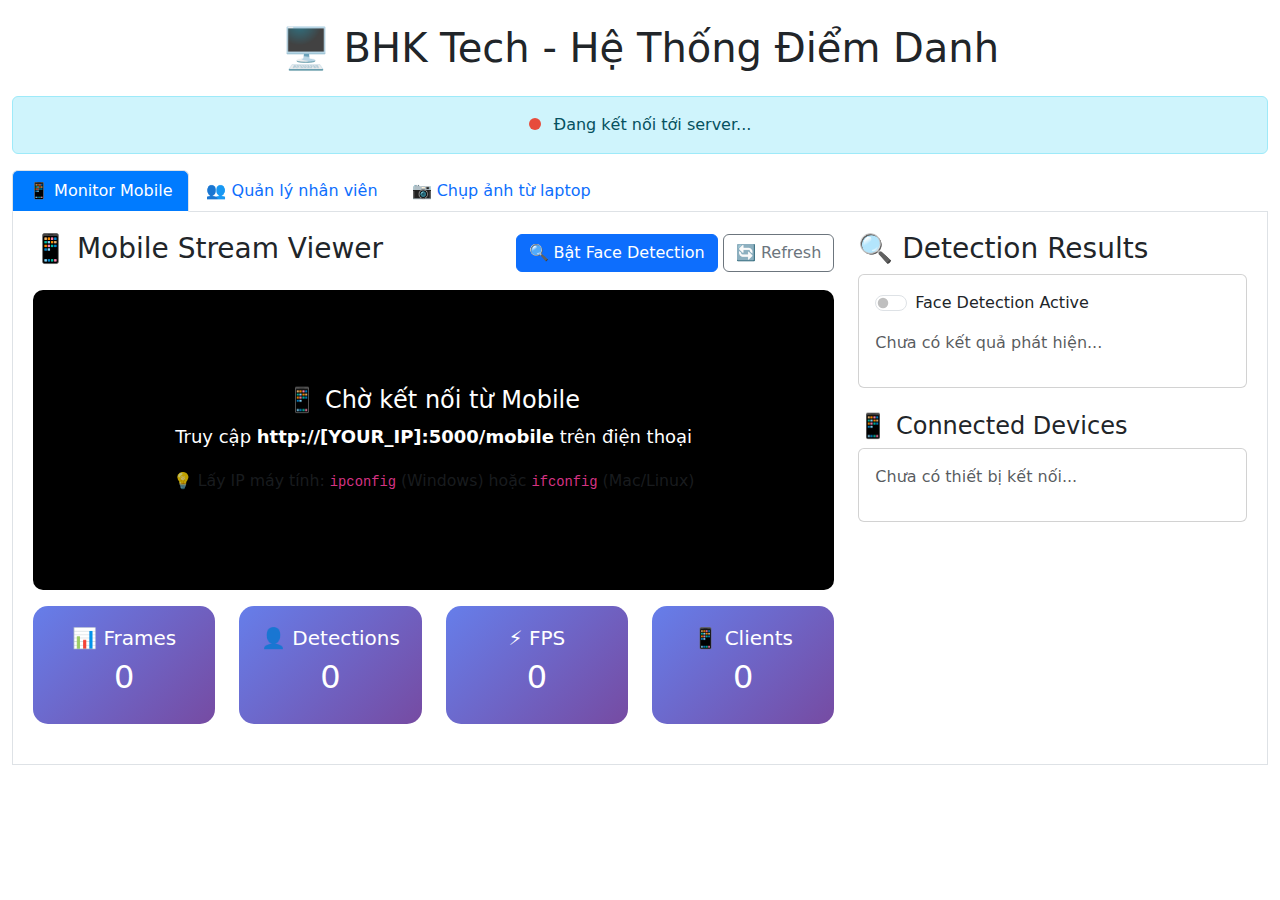
<file: employee_attendance_system_backup_20250919_091725/frontend/templates/index.html>
<!DOCTYPE html>
<html lang="vi">
<head>
    <meta charset="UTF-8">
    <meta name="viewport" content="width=device-width, initial-scale=1.0">
    <title>🖥️ BHK Tech - Desktop Monitoring</title>
    <link href="https://cdn.jsdelivr.net/npm/bootstrap@5.1.3/dist/css/bootstrap.min.css" rel="stylesheet">
    <style>
        .nav-tabs .nav-link.active {
            background-color: #007bff;
            color: white;
        }
        .tab-content {
            padding: 20px;
            border: 1px solid #dee2e6;
            border-top: none;
        }
        .stats-card {
            background: linear-gradient(135deg, #667eea 0%, #764ba2 100%);
            color: white;
            border-radius: 15px;
            padding: 20px;
            margin-bottom: 20px;
        }
        .connection-indicator {
            display: inline-block;
            width: 12px;
            height: 12px;
            border-radius: 50%;
            margin-right: 8px;
        }
        .connection-indicator.connected { background-color: #2ecc71; }
        .connection-indicator.disconnected { background-color: #e74c3c; }
        .detection-card {
            border-left: 4px solid #3498db;
            margin-bottom: 10px;
        }
        .detection-card.employee { border-left-color: #2ecc71; }
        .detection-card.stranger { border-left-color: #e74c3c; }
        .mobile-viewer {
            background: #000;
            border-radius: 10px;
            min-height: 300px;
            display: flex;
            align-items: center;
            justify-content: center;
            color: white;
            font-size: 18px;
        }
    </style>
</head>
<body>
    <div class="container-fluid">
        <div class="row">
            <div class="col-12">
                <h1 class="text-center my-4">🖥️ BHK Tech - Hệ Thống Điểm Danh</h1>
                
                <!-- Connection Status -->
                <div class="alert alert-info text-center" id="connectionAlert">
                    <span class="connection-indicator disconnected" id="connectionIndicator"></span>
                    <span id="connectionText">Đang kết nối tới server...</span>
                </div>
            </div>
        </div>
        
        <ul class="nav nav-tabs" id="mainTabs" role="tablist">
            <li class="nav-item" role="presentation">
                <button class="nav-link active" id="monitor-tab" data-bs-toggle="tab" data-bs-target="#monitor" type="button" role="tab">
                    📱 Monitor Mobile
                </button>
            </li>
            <li class="nav-item" role="presentation">
                <button class="nav-link" id="management-tab" data-bs-toggle="tab" data-bs-target="#management" type="button" role="tab">
                    👥 Quản lý nhân viên
                </button>
            </li>
            <li class="nav-item" role="presentation">
                <button class="nav-link" id="capture-tab" data-bs-toggle="tab" data-bs-target="#capture" type="button" role="tab">
                    📷 Chụp ảnh từ laptop
                </button>
            </li>
        </ul>

        <div class="tab-content" id="mainTabContent">
            <!-- Tab 1: Mobile Monitoring -->
            <div class="tab-pane fade show active" id="monitor" role="tabpanel">
                <div class="row">
                    <div class="col-md-8">
                        <div class="d-flex justify-content-between align-items-center mb-3">
                            <h3>📱 Mobile Stream Viewer</h3>
                            <div>
                                <button id="toggleDetectionBtn" class="btn btn-primary">🔍 Bật Face Detection</button>
                                <button id="refreshStatsBtn" class="btn btn-outline-secondary">🔄 Refresh</button>
                            </div>
                        </div>
                        
                        <div class="mobile-viewer" id="mobileViewer">
                            <div class="text-center">
                                <h4>📱 Chờ kết nối từ Mobile</h4>
                                <p>Truy cập <strong>http://[YOUR_IP]:5000/mobile</strong> trên điện thoại</p>
                                <div class="mt-3">
                                    <small class="text-muted">
                                        💡 Lấy IP máy tính: <code>ipconfig</code> (Windows) hoặc <code>ifconfig</code> (Mac/Linux)
                                    </small>
                                </div>
                            </div>
                        </div>
                        
                        <!-- Live Stats -->
                        <div class="row mt-3">
                            <div class="col-md-3">
                                <div class="stats-card text-center">
                                    <h5>📊 Frames</h5>
                                    <h2 id="totalFrames">0</h2>
                                </div>
                            </div>
                            <div class="col-md-3">
                                <div class="stats-card text-center">
                                    <h5>👤 Detections</h5>
                                    <h2 id="totalDetections">0</h2>
                                </div>
                            </div>
                            <div class="col-md-3">
                                <div class="stats-card text-center">
                                    <h5>⚡ FPS</h5>
                                    <h2 id="currentFPS">0</h2>
                                </div>
                            </div>
                            <div class="col-md-3">
                                <div class="stats-card text-center">
                                    <h5>📱 Clients</h5>
                                    <h2 id="connectedClients">0</h2>
                                </div>
                            </div>
                        </div>
                    </div>
                    
                    <div class="col-md-4">
                        <h3>🔍 Detection Results</h3>
                        <div class="card">
                            <div class="card-body">
                                <div class="form-check form-switch mb-3">
                                    <input class="form-check-input" type="checkbox" id="detectionToggle">
                                    <label class="form-check-label" for="detectionToggle">
                                        Face Detection Active
                                    </label>
                                </div>
                                <div id="detectionResults">
                                    <p class="text-muted">Chưa có kết quả phát hiện...</p>
                                </div>
                            </div>
                        </div>
                        
                        <h4 class="mt-4">📱 Connected Devices</h4>
                        <div id="connectedDevices" class="card">
                            <div class="card-body">
                                <p class="text-muted">Chưa có thiết bị kết nối...</p>
                            </div>
                        </div>
                    </div>
                </div>
            </div>

            <!-- Tab 2: Employee Management (Same as before but cleaner) -->
            <div class="tab-pane fade" id="management" role="tabpanel">
                <div class="row">
                    <div class="col-md-4">
                        <h3>👤 Thêm nhân viên mới</h3>
                        <form id="employeeForm" class="card p-3">
                            <div class="mb-3">
                                <label for="name" class="form-label">Họ tên *</label>
                                <input type="text" class="form-control" id="name" required>
                            </div>
                            <div class="mb-3">
                                <label for="employee_code" class="form-label">Mã nhân viên *</label>
                                <input type="text" class="form-control" id="employee_code" required>
                            </div>
                            <div class="mb-3">
                                <label for="department" class="form-label">Phòng ban</label>
                                <input type="text" class="form-control" id="department">
                            </div>
                            <div class="mb-3">
                                <label for="position" class="form-label">Chức vụ</label>
                                <input type="text" class="form-control" id="position">
                            </div>
                            <div class="mb-3">
                                <label for="email" class="form-label">Email</label>
                                <input type="email" class="form-control" id="email">
                            </div>
                            <div class="mb-3">
                                <label for="phone" class="form-label">Số điện thoại</label>
                                <input type="tel" class="form-control" id="phone">
                            </div>
                            <button type="submit" class="btn btn-primary w-100">➕ Thêm nhân viên</button>
                        </form>
                    </div>
                    
                    <div class="col-md-8">
                        <h3>📋 Danh sách nhân viên</h3>
                        <div class="table-responsive">
                            <table class="table table-striped" id="employeeTable">
                                <thead class="table-dark">
                                    <tr>
                                        <th>Mã NV</th>
                                        <th>Họ tên</th>
                                        <th>Phòng ban</th>
                                        <th>Số ảnh</th>
                                        <th>Thao tác</th>
                                    </tr>
                                </thead>
                                <tbody></tbody>
                            </table>
                        </div>
                    </div>
                </div>
                
                <!-- Modal quản lý ảnh -->
                <div class="modal fade" id="imageModal" tabindex="-1">
                    <div class="modal-dialog modal-lg">
                        <div class="modal-content">
                            <div class="modal-header">
                                <h5 class="modal-title">📸 Quản lý ảnh nhân viên</h5>
                                <button type="button" class="btn-close" data-bs-dismiss="modal"></button>
                            </div>
                            <div class="modal-body">
                                <div class="mb-3">
                                    <label for="imageUpload" class="form-label">📤 Tải ảnh lên</label>
                                    <input type="file" class="form-control" id="imageUpload" accept="image/*" multiple>
                                    <div class="form-text">Tối đa 10 ảnh cho mỗi nhân viên</div>
                                </div>
                                <div id="imageGallery" class="row"></div>
                            </div>
                        </div>
                    </div>
                </div>
            </div>

            <!-- Tab 3: Laptop Capture -->
            <div class="tab-pane fade" id="capture" role="tabpanel">
                <div class="row">
                    <div class="col-md-6">
                        <h3>📷 Chụp ảnh từ Laptop</h3>
                        <div class="card p-3">
                            <div class="mb-3">
                                <label for="captureEmployeeSelect" class="form-label">Chọn nhân viên</label>
                                <select id="captureEmployeeSelect" class="form-select">
                                    <option value="">-- Chọn nhân viên --</option>
                                </select>
                            </div>
                            
                            <div id="captureSection" style="display: none;">
                                <h5>🎥 Camera laptop</h5>
                                <video id="laptopVideo" width="100%" height="300" autoplay style="border: 1px solid #ccc; border-radius: 8px;"></video>
                                <div class="text-center mt-3">
                                    <button id="captureBtn" class="btn btn-primary btn-lg">📸 Chụp ảnh</button>
                                </div>
                            </div>
                        </div>
                    </div>
                    
                    <div class="col-md-6">
                        <div id="capturePreview" style="display: none;">
                            <h4>🖼️ Ảnh đã chụp</h4>
                            <div class="card">
                                <canvas id="captureCanvas" width="100%" height="300" style="border-radius: 8px;"></canvas>
                                <div class="card-body text-center">
                                    <button id="saveCaptureBtn" class="btn btn-success">💾 Lưu ảnh</button>
                                    <button id="retakeBtn" class="btn btn-secondary">🔄 Chụp lại</button>
                                </div>
                            </div>
                        </div>
                        
                        <div id="captureStatus" class="mt-3"></div>
                    </div>
                </div>
            </div>
        </div>
    </div>

    <script src="https://cdn.jsdelivr.net/npm/bootstrap@5.1.3/dist/js/bootstrap.bundle.min.js"></script>
    <script src="https://cdn.socket.io/4.5.4/socket.io.min.js"></script>
    <script>
        // =====================================================
        // GLOBAL VARIABLES & INITIALIZATION
        // =====================================================
        let socket;
        let currentEmployeeId = null;
        let laptopStream = null;
        let detectionActive = false;
        let stats = {
            totalFrames: 0,
            totalDetections: 0,
            currentFPS: 0,
            connectedClients: 0
        };

        // Initialize when page loads
        document.addEventListener('DOMContentLoaded', function() {
            connectToServer();
            loadEmployees();
            setupEventListeners();
        });

        // =====================================================
        // SOCKET.IO CONNECTION & EVENTS
        // =====================================================
        function connectToServer() {
            socket = io();
            
            socket.on('connect', function() {
                console.log('✅ Connected to server');
                updateConnectionStatus(true);
                
                // Register as desktop monitor
                socket.emit('register_desktop_monitor', {
                    settings: {
                        auto_detection: detectionActive,
                        display_mode: 'real-time'
                    },
                    client_info: {
                        type: 'desktop',
                        timestamp: new Date().toISOString()
                    }
                });
            });

            socket.on('disconnect', function() {
                console.log('❌ Disconnected from server');
                updateConnectionStatus(false);
            });

            socket.on('desktop_monitor_joined', function(data) {
                console.log('🖥️ Desktop monitor joined:', data);
                updateStats(data.stats);
                updateConnectedClients(data.connected_clients);
                detectionActive = data.detection_active;
                updateDetectionUI();
            });

            socket.on('mobile_connected', function(data) {
                console.log('📱 Mobile connected:', data);
                updateConnectedClients(data.client_count);
                showMobileConnected();
            });

            socket.on('frame_processed', function(data) {
                console.log('🎬 Frame processed:', data);
                updateStats({
                    totalFrames: data.total_frames,
                    totalDetections: data.detections_count
                });
            });

            socket.on('detection_status_changed', function(data) {
                detectionActive = data.active;
                updateDetectionUI();
            });

            socket.on('stats_update', function(data) {
                updateStats(data.stats);
                updateConnectedClients(data.connected_clients);
            });

            // 🎥 Handle video frame updates from mobile
            socket.on('video_frame_update', function(data) {
                console.log('📹 Received video frame from mobile');
                displayMobileVideoFrame(data);
            });

            // ⭐ KEY FIX: Missing event handler for desktop
            socket.on('mobile_frame_received', function(data) {
                console.log('📹 Received frame from mobile:', data);
                displayVideoFrameOnDesktop(data);
            });

            // 📱 Handle mobile client connections
            socket.on('mobile_client_connected', function(data) {
                console.log('📱 Mobile client connected:', data);
                showMobileConnected();
            });

            // 🔄 Handle detection state changes
            socket.on('detection_state_changed', function(data) {
                detectionActive = data.detection_active;
                updateDetectionUI();
                console.log('🔍 Detection state changed:', data.detection_active);
            });

            // ✅ Handle desktop registration confirmation
            socket.on('desktop_registration_confirmed', function(data) {
                console.log('🖥️ Desktop registered successfully:', data);
                // Request current system status
                socket.emit('get_system_status');
            });
        }

        function updateConnectionStatus(connected) {
            const indicator = document.getElementById('connectionIndicator');
            const text = document.getElementById('connectionText');
            const alert = document.getElementById('connectionAlert');
            
            if (connected) {
                indicator.className = 'connection-indicator connected';
                text.textContent = 'Đã kết nối tới server';
                alert.className = 'alert alert-success text-center';
            } else {
                indicator.className = 'connection-indicator disconnected';
                text.textContent = 'Mất kết nối tới server';
                alert.className = 'alert alert-danger text-center';
            }
        }

        // =====================================================
        // STATISTICS & UI UPDATES
        // =====================================================
        function updateStats(newStats) {
            stats = { ...stats, ...newStats };
            
            document.getElementById('totalFrames').textContent = stats.totalFrames || 0;
            document.getElementById('totalDetections').textContent = stats.totalDetections || 0;
            document.getElementById('currentFPS').textContent = stats.fps || 0;
        }

        function updateConnectedClients(count) {
            stats.connectedClients = count;
            document.getElementById('connectedClients').textContent = count;
            
            const devicesDiv = document.getElementById('connectedDevices');
            if (count > 0) {
                devicesDiv.innerHTML = `
                    <div class="card-body">
                        <div class="d-flex align-items-center">
                            <span class="connection-indicator connected"></span>
                            <strong>${count} thiết bị đang kết nối</strong>
                        </div>
                        <small class="text-muted">Đang nhận video stream từ mobile</small>
                    </div>
                `;
            } else {
                devicesDiv.innerHTML = `
                    <div class="card-body">
                        <p class="text-muted">Chưa có thiết bị kết nối...</p>
                    </div>
                `;
            }
        }

        function showMobileConnected() {
            const viewer = document.getElementById('mobileViewer');
            viewer.innerHTML = `
                <div class="text-center">
                    <h4 class="text-success">✅ Mobile đã kết nối!</h4>
                    <p>Đang nhận video stream real-time</p>
                    <div class="spinner-border text-primary" role="status">
                        <span class="visually-hidden">Loading...</span>
                    </div>
                </div>
            `;
        }

        // 🎥 Display mobile video frame on desktop
        function displayMobileVideoFrame(data) {
            const viewer = document.getElementById('mobileViewer');
            
            if (!data.frame) {
                console.warn('No frame data received');
                return;
            }

            // Create or update video display
            let videoImg = viewer.querySelector('#mobileVideoStream');
            
            if (!videoImg) {
                viewer.innerHTML = `
                    <div class="position-relative w-100 h-100">
                        <img id="mobileVideoStream" 
                             src="${data.frame}" 
                             class="w-100 h-100" 
                             style="object-fit: contain; border-radius: 10px;" 
                             alt="Mobile Video Stream">
                        <div class="position-absolute top-0 start-0 m-2">
                            <span class="badge bg-success">
                                <span class="connection-indicator connected"></span>
                                LIVE từ Mobile
                            </span>
                        </div>
                        <div class="position-absolute bottom-0 end-0 m-2">
                            <small class="badge bg-dark">
                                🎯 ${data.detections ? data.detections.length : 0} faces
                            </small>
                        </div>
                    </div>
                `;
                videoImg = viewer.querySelector('#mobileVideoStream');
            } else {
                // Update existing image
                videoImg.src = data.frame;
                
                // Update detection count
                const detectionBadge = viewer.querySelector('.badge.bg-dark');
                if (detectionBadge) {
                    detectionBadge.innerHTML = `🎯 ${data.detections ? data.detections.length : 0} faces`;
                }
            }

            // Update stats if detections found
            if (data.detections && data.detections.length > 0) {
                console.log(`👥 Detected ${data.detections.length} faces:`, data.detections);
                
                // Update global stats
                stats.totalDetections += data.detections.length;
                updateStatsDisplay();
            }

            // Update frame count
            stats.totalFrames++;
            updateStatsDisplay();
        }

        // ⭐ NEW FUNCTION: Display video frame on desktop (KEY FIX)
        function displayVideoFrameOnDesktop(data) {
            const videoContainer = document.getElementById('mobileViewer');
            if (!data.frame) {
                console.warn('No frame data in displayVideoFrameOnDesktop');
                return;
            }
            
            // Create or update video display
            let videoImg = videoContainer.querySelector('#mobileVideoStream');
            if (!videoImg) {
                videoContainer.innerHTML = `
                    <div class="position-relative w-100 h-100">
                        <img id="mobileVideoStream" src="${data.frame}" 
                             style="width: 100%; height: auto; border-radius: 10px;"
                             alt="Mobile Video Stream">
                        <div class="position-absolute top-0 start-0 m-2">
                            <span class="badge bg-success">📱 LIVE từ Mobile</span>
                        </div>
                        <div class="position-absolute bottom-0 end-0 m-2">
                            <small class="badge bg-dark">
                                🎯 ${data.detections ? data.detections.length : 0} faces
                            </small>
                        </div>
                    </div>
                `;
                console.log('✅ Created new video display element');
            } else {
                videoImg.src = data.frame;
                
                // Update detection count
                const detectionBadge = videoContainer.querySelector('.badge.bg-dark');
                if (detectionBadge) {
                    detectionBadge.innerHTML = `🎯 ${data.detections ? data.detections.length : 0} faces`;
                }
                console.log('✅ Updated existing video display');
            }

            // Update stats
            if (data.detections && data.detections.length > 0) {
                console.log(`👥 Desktop received ${data.detections.length} face detections`);
            }
        }

        function updateDetectionUI() {
            const toggle = document.getElementById('detectionToggle');
            const btn = document.getElementById('toggleDetectionBtn');
            
            toggle.checked = detectionActive;
            
            if (detectionActive) {
                btn.textContent = '⏸️ Tắt Face Detection';
                btn.className = 'btn btn-warning';
            } else {
                btn.textContent = '🔍 Bật Face Detection';
                btn.className = 'btn btn-primary';
            }
        }

        // =====================================================
        // EVENT LISTENERS
        // =====================================================
        function setupEventListeners() {
            // Detection toggle
            document.getElementById('detectionToggle').addEventListener('change', function() {
                detectionActive = this.checked;
                socket.emit('toggle_detection', { active: detectionActive });
            });

            document.getElementById('toggleDetectionBtn').addEventListener('click', function() {
                detectionActive = !detectionActive;
                socket.emit('toggle_detection', { active: detectionActive });
            });

            // Refresh stats
            document.getElementById('refreshStatsBtn').addEventListener('click', function() {
                socket.emit('get_stats');
            });

            // Employee form
            document.getElementById('employeeForm').addEventListener('submit', handleEmployeeSubmit);
            
            // Image upload
            document.getElementById('imageUpload').addEventListener('change', handleImageUpload);
            
            // Capture functions
            document.getElementById('captureEmployeeSelect').addEventListener('change', handleCaptureEmployeeSelect);
            document.getElementById('captureBtn').addEventListener('click', captureImage);
            document.getElementById('saveCaptureBtn').addEventListener('click', saveCapturedImage);
            document.getElementById('retakeBtn').addEventListener('click', retakeImage);
        }

        // =====================================================
        // EMPLOYEE MANAGEMENT FUNCTIONS
        // =====================================================
        function loadEmployees() {
            fetch('/api/employees')
                .then(response => response.json())
                .then(data => {
                    if (data.success) {
                        populateEmployeeTable(data.data);
                        populateEmployeeSelect(data.data);
                    }
                });
        }

        function populateEmployeeTable(employees) {
            const tbody = document.querySelector('#employeeTable tbody');
            tbody.innerHTML = '';
            
            employees.forEach(emp => {
                const row = tbody.insertRow();
                row.innerHTML = `
                    <td><strong>${emp.employee_code}</strong></td>
                    <td>${emp.name}</td>
                    <td>${emp.department || 'N/A'}</td>
                    <td>
                        <span class="badge ${emp.image_count >= 10 ? 'bg-success' : 'bg-warning'}">${emp.image_count}/10</span>
                    </td>
                    <td>
                        <button class="btn btn-sm btn-primary" onclick="manageImages(${emp.id}, '${emp.name}')">📸 Quản lý ảnh</button>
                        <button class="btn btn-sm btn-danger" onclick="deleteEmployee(${emp.id})">🗑️ Xóa</button>
                    </td>
                `;
            });
        }

        function populateEmployeeSelect(employees) {
            const select = document.getElementById('captureEmployeeSelect');
            select.innerHTML = '<option value="">-- Chọn nhân viên --</option>';
            
            employees.forEach(emp => {
                if (emp.image_count < 10) {
                    const option = document.createElement('option');
                    option.value = emp.id;
                    option.textContent = `${emp.name} (${emp.image_count}/10 ảnh)`;
                    select.appendChild(option);
                }
            });
        }

        function handleEmployeeSubmit(e) {
            e.preventDefault();
            
            const formData = {
                name: document.getElementById('name').value,
                employee_code: document.getElementById('employee_code').value,
                department: document.getElementById('department').value,
                position: document.getElementById('position').value,
                email: document.getElementById('email').value,
                phone: document.getElementById('phone').value
            };
            
            fetch('/api/employees', {
                method: 'POST',
                headers: {'Content-Type': 'application/json'},
                body: JSON.stringify(formData)
            })
            .then(response => response.json())
            .then(data => {
                if (data.success) {
                    alert('✅ Thêm nhân viên thành công!');
                    e.target.reset();
                    loadEmployees();
                } else {
                    alert('❌ Lỗi: ' + data.error);
                }
            });
        }

        // =====================================================
        // IMAGE MANAGEMENT
        // =====================================================
        function manageImages(employeeId, employeeName) {
            currentEmployeeId = employeeId;
            document.querySelector('#imageModal .modal-title').textContent = `📸 Quản lý ảnh - ${employeeName}`;
            
            loadEmployeeImages(employeeId);
            
            const modal = new bootstrap.Modal(document.getElementById('imageModal'));
            modal.show();
        }

        function loadEmployeeImages(employeeId) {
            // This would be implemented with the actual API endpoint
            fetch(`/api/employees/${employeeId}/vectors`)
                .then(response => response.json())
                .then(data => {
                    if (data.success) {
                        displayImages(data.data);
                    }
                });
        }

        function displayImages(images) {
            const gallery = document.getElementById('imageGallery');
            gallery.innerHTML = '';
            
            images.forEach(img => {
                const col = document.createElement('div');
                col.className = 'col-md-3 mb-3';
                col.innerHTML = `
                    <div class="card">
                        <img src="/${img.image_path}" class="card-img-top" style="height: 150px; object-fit: cover;">
                        <div class="card-body p-2">
                            <button class="btn btn-sm btn-danger w-100" onclick="deleteImage(${img.id})">🗑️ Xóa</button>
                        </div>
                    </div>
                `;
                gallery.appendChild(col);
            });
        }

        function handleImageUpload(e) {
            const files = e.target.files;
            for (let file of files) {
                uploadImage(file);
            }
        }

        function uploadImage(file) {
            const formData = new FormData();
            formData.append('image', file);
            
            fetch(`/api/employees/${currentEmployeeId}/upload`, {
                method: 'POST',
                body: formData
            })
            .then(response => response.json())
            .then(data => {
                if (data.success) {
                    loadEmployeeImages(currentEmployeeId);
                    loadEmployees();
                } else {
                    alert('❌ Lỗi: ' + data.error);
                }
            });
        }

        // =====================================================
        // LAPTOP CAPTURE FUNCTIONS
        // =====================================================
        function handleCaptureEmployeeSelect() {
            const employeeId = this.value;
            if (employeeId) {
                currentEmployeeId = employeeId;
                startLaptopCamera();
                document.getElementById('captureSection').style.display = 'block';
            } else {
                stopLaptopCamera();
                document.getElementById('captureSection').style.display = 'none';
            }
        }

        function startLaptopCamera() {
            navigator.mediaDevices.getUserMedia({video: true})
                .then(stream => {
                    laptopStream = stream;
                    document.getElementById('laptopVideo').srcObject = stream;
                })
                .catch(err => {
                    alert('❌ Không thể truy cập camera: ' + err.message);
                });
        }

        function stopLaptopCamera() {
            if (laptopStream) {
                laptopStream.getTracks().forEach(track => track.stop());
                laptopStream = null;
            }
        }

        function captureImage() {
            const video = document.getElementById('laptopVideo');
            const canvas = document.getElementById('captureCanvas');
            const ctx = canvas.getContext('2d');
            
            canvas.width = video.videoWidth;
            canvas.height = video.videoHeight;
            ctx.drawImage(video, 0, 0);
            
            document.getElementById('capturePreview').style.display = 'block';
        }

        function saveCapturedImage() {
            const canvas = document.getElementById('captureCanvas');
            const imageData = canvas.toDataURL('image/jpeg');
            
            // Convert to blob and upload
            canvas.toBlob(blob => {
                const formData = new FormData();
                formData.append('image', blob, 'capture.jpg');
                
                fetch(`/api/employees/${currentEmployeeId}/upload`, {
                    method: 'POST',
                    body: formData
                })
                .then(response => response.json())
                .then(data => {
                    const status = document.getElementById('captureStatus');
                    if (data.success) {
                        status.innerHTML = `<div class="alert alert-success">✅ Lưu ảnh thành công!</div>`;
                        loadEmployees();
                        document.getElementById('capturePreview').style.display = 'none';
                    } else {
                        status.innerHTML = `<div class="alert alert-danger">❌ Lỗi: ${data.error}</div>`;
                    }
                });
            }, 'image/jpeg');
        }

        function retakeImage() {
            document.getElementById('capturePreview').style.display = 'none';
        }

        // Global functions for onclick handlers
        window.manageImages = manageImages;
        window.deleteEmployee = function(employeeId) {
            if (confirm('❓ Bạn có chắc muốn xóa nhân viên này?')) {
                fetch(`/api/employees/${employeeId}`, {method: 'DELETE'})
                    .then(response => response.json())
                    .then(data => {
                        if (data.success) {
                            loadEmployees();
                        }
                    });
            }
        };
        window.deleteImage = function(vectorId) {
            if (confirm('❓ Bạn có chắc muốn xóa ảnh này?')) {
                fetch(`/api/vectors/${vectorId}`, {method: 'DELETE'})
                    .then(response => response.json())
                    .then(data => {
                        if (data.success) {
                            loadEmployeeImages(currentEmployeeId);
                            loadEmployees();
                        }
                    });
            }
        };
    </script>
</body>
</html>
</file>
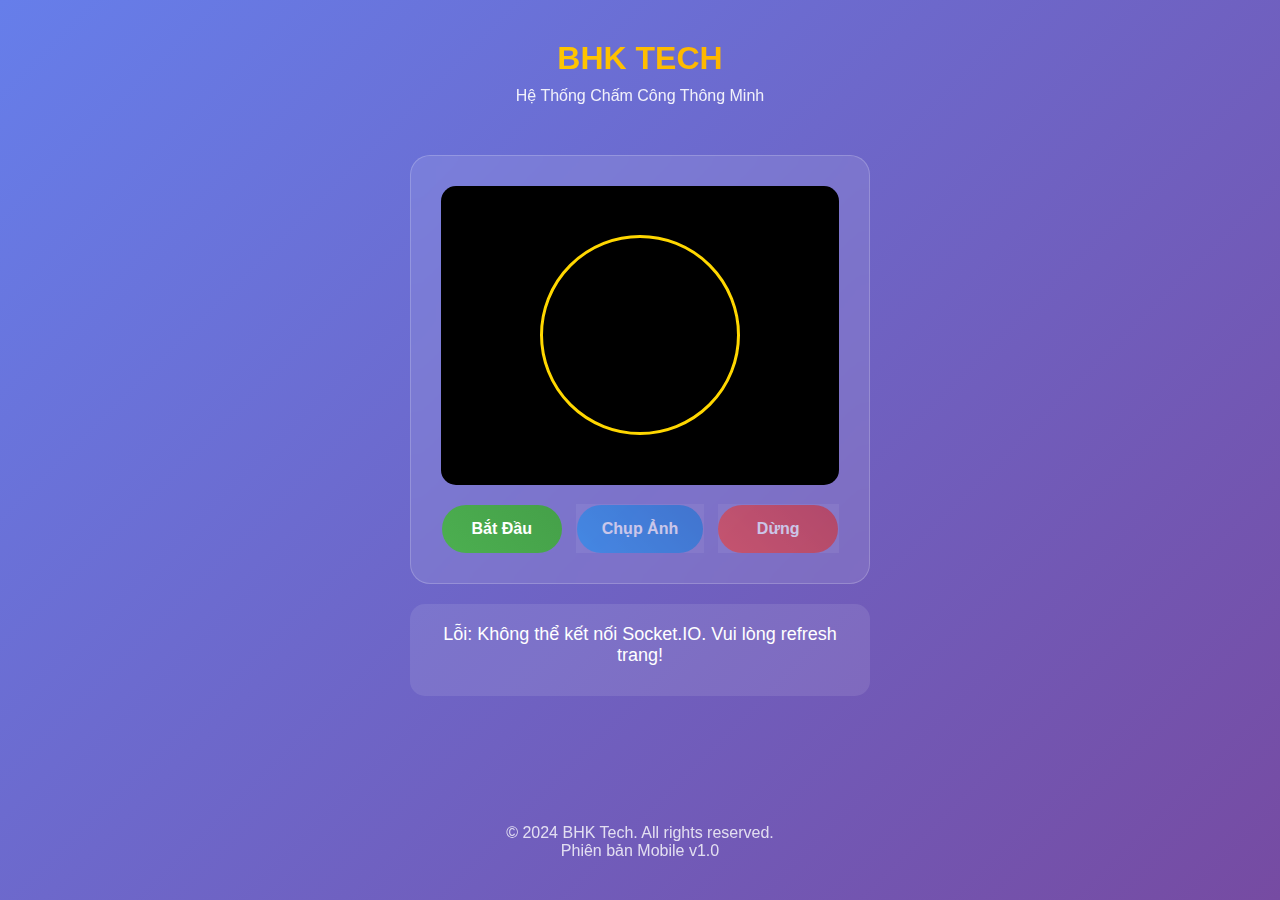
<file: employee_attendance_system/backend/static/mobile_app/index.html>
<!DOCTYPE html>
<html lang="vi">
<head>
    <meta charset="UTF-8">
    <meta name="viewport" content="width=device-width, initial-scale=1.0">
    <title>BHK Tech - Hệ Thống Chấm Công</title>
    <style>
        * {
            margin: 0;
            padding: 0;
            box-sizing: border-box;
        }

        body {
            font-family: 'Arial', sans-serif;
            background: linear-gradient(135deg, #667eea 0%, #764ba2 100%);
            min-height: 100vh;
            color: white;
        }

        .container {
            max-width: 500px;
            margin: 0 auto;
            padding: 20px;
            min-height: 100vh;
            display: flex;
            flex-direction: column;
        }

        .header {
            text-align: center;
            margin-bottom: 30px;
            padding: 20px 0;
        }

        .logo {
            font-size: 32px;
            font-weight: bold;
            margin-bottom: 10px;
            background: linear-gradient(45deg, #FFD700, #FFA500);
            -webkit-background-clip: text;
            -webkit-text-fill-color: transparent;
            background-clip: text;
        }

        .subtitle {
            font-size: 16px;
            opacity: 0.9;
        }

        .camera-section {
            background: rgba(255, 255, 255, 0.1);
            border-radius: 20px;
            padding: 30px;
            margin-bottom: 20px;
            backdrop-filter: blur(10px);
            border: 1px solid rgba(255, 255, 255, 0.2);
        }

        .camera-container {
            position: relative;
            border-radius: 15px;
            overflow: hidden;
            margin-bottom: 20px;
            background: #000;
            aspect-ratio: 4/3;
        }

        #video {
            width: 100%;
            height: 100%;
            object-fit: cover;
        }

        .camera-overlay {
            position: absolute;
            top: 50%;
            left: 50%;
            transform: translate(-50%, -50%);
            width: 200px;
            height: 200px;
            border: 3px solid #FFD700;
            border-radius: 50%;
            animation: pulse 2s infinite;
        }

        @keyframes pulse {
            0% { transform: translate(-50%, -50%) scale(1); opacity: 1; }
            50% { transform: translate(-50%, -50%) scale(1.1); opacity: 0.7; }
            100% { transform: translate(-50%, -50%) scale(1); opacity: 1; }
        }

        .controls {
            display: flex;
            gap: 15px;
            justify-content: center;
            flex-wrap: wrap;
        }

        .btn {
            padding: 15px 25px;
            border: none;
            border-radius: 25px;
            font-size: 16px;
            font-weight: bold;
            cursor: pointer;
            transition: all 0.3s ease;
            min-width: 120px;
        }

        .btn-primary {
            background: linear-gradient(45deg, #4CAF50, #45a049);
            color: white;
        }

        .btn-secondary {
            background: linear-gradient(45deg, #2196F3, #1976D2);
            color: white;
        }

        .btn-danger {
            background: linear-gradient(45deg, #f44336, #d32f2f);
            color: white;
        }

        .btn:hover {
            transform: translateY(-2px);
            box-shadow: 0 5px 15px rgba(0,0,0,0.3);
        }

        .btn:disabled {
            opacity: 0.6;
            cursor: not-allowed;
            transform: none;
        }

        .status {
            background: rgba(255, 255, 255, 0.1);
            border-radius: 15px;
            padding: 20px;
            margin-bottom: 20px;
            text-align: center;
        }

        .status-text {
            font-size: 18px;
            margin-bottom: 10px;
        }

        .detection-result {
            background: rgba(76, 175, 80, 0.2);
            border: 2px solid #4CAF50;
            border-radius: 10px;
            padding: 15px;
            margin-top: 15px;
        }

        .error-result {
            background: rgba(244, 67, 54, 0.2);
            border: 2px solid #f44336;
            border-radius: 10px;
            padding: 15px;
            margin-top: 15px;
        }

        .footer {
            text-align: center;
            margin-top: auto;
            padding: 20px 0;
            opacity: 0.8;
        }

        .loading {
            display: none;
            justify-content: center;
            align-items: center;
            position: fixed;
            top: 0;
            left: 0;
            width: 100%;
            height: 100%;
            background: rgba(0, 0, 0, 0.8);
            z-index: 1000;
        }

        .spinner {
            width: 50px;
            height: 50px;
            border: 5px solid rgba(255, 255, 255, 0.3);
            border-top: 5px solid #FFD700;
            border-radius: 50%;
            animation: spin 1s linear infinite;
        }

        @keyframes spin {
            0% { transform: rotate(0deg); }
            100% { transform: rotate(360deg); }
        }

        @media (max-width: 480px) {
            .container {
                padding: 15px;
            }
            
            .camera-section {
                padding: 20px;
            }
            
            .controls {
                flex-direction: column;
                align-items: center;
            }
            
            .btn {
                width: 100%;
                max-width: 250px;
            }
        }
    </style>
</head>
<body>
    <div class="container">
        <div class="header">
            <div class="logo">BHK TECH</div>
            <div class="subtitle">Hệ Thống Chấm Công Thông Minh</div>
        </div>

        <div class="camera-section">
            <div class="camera-container">
                <video id="video" autoplay muted playsinline></video>
                <div class="camera-overlay"></div>
            </div>
            
            <div class="controls">
                <button id="startBtn" class="btn btn-primary">Bắt Đầu</button>
                <button id="captureBtn" class="btn btn-secondary" disabled>Chụp Ảnh</button>
                <button id="stopBtn" class="btn btn-danger" disabled>Dừng</button>
            </div>
        </div>

        <div class="status">
            <div class="status-text" id="statusText">Nhấn "Bắt Đầu" để khởi tạo camera</div>
            <div id="resultContainer"></div>
        </div>

        <div class="footer">
            <p>&copy; 2024 BHK Tech. All rights reserved.</p>
            <p>Phiên bản Mobile v1.0</p>
        </div>
    </div>

    <div class="loading" id="loading">
        <div class="spinner"></div>
    </div>

    <script src="https://cdn.socket.io/4.0.0/socket.io.min.js" 
            onerror="console.error('Failed to load Socket.IO from CDN'); loadSocketIOFallback()"></script>
    <script>
        function loadSocketIOFallback() {
            // Try loading from local server path
            var script = document.createElement('script');
            script.src = '/static/js/socket.io.min.js';
            script.onerror = function() {
                console.error('Socket.IO completely failed to load');
                document.getElementById('statusText').textContent = 'Lỗi: Không thể tải Socket.IO. Vui lòng kiểm tra kết nối mạng!';
            };
            document.head.appendChild(script);
        }
    </script>
    <script>
        // Initialize variables
        let video = document.getElementById('video');
        let startBtn = document.getElementById('startBtn');
        let captureBtn = document.getElementById('captureBtn');
        let stopBtn = document.getElementById('stopBtn');
        let statusText = document.getElementById('statusText');
        let resultContainer = document.getElementById('resultContainer');
        let loading = document.getElementById('loading');
        
        let stream = null;
        let socket = null;

        // Initialize Socket.IO with error handling
        try {
            if (typeof io !== 'undefined') {
                socket = io();
            } else {
                console.error('Socket.IO library not loaded');
                statusText.textContent = 'Lỗi: Không thể kết nối Socket.IO. Vui lòng refresh trang!';
            }
        } catch (error) {
            console.error('Socket.IO initialization error:', error);
            statusText.textContent = 'Lỗi kết nối. Vui lòng refresh trang!';
        }

        // Socket connection
        if (socket) {
            socket.on('connect', function() {
                console.log('Connected to server');
                statusText.textContent = 'Đã kết nối với server. Sẵn sàng sử dụng!';
            });

            socket.on('disconnect', function() {
                console.log('Disconnected from server');
                statusText.textContent = 'Mất kết nối với server. Đang thử kết nối lại...';
            });

            socket.on('detection_result', function(data) {
                hideLoading();
                displayResult(data);
            });
        }

        // Camera controls
        startBtn.addEventListener('click', startCamera);
        captureBtn.addEventListener('click', captureImage);
        stopBtn.addEventListener('click', stopCamera);

        async function startCamera() {
            try {
                statusText.textContent = 'Đang khởi tạo camera...';
                
                // Kiểm tra tương thích với các browser khác nhau
                if (!navigator.mediaDevices && !navigator.getUserMedia && !navigator.webkitGetUserMedia && !navigator.mozGetUserMedia) {
                    throw new Error('Trình duyệt không hỗ trợ camera API. Vui lòng sử dụng Chrome, Firefox, Safari hoặc Edge phiên bản mới.');
                }

                const constraints = {
                    video: {
                        facingMode: 'user',
                        width: { ideal: 640, max: 1280 },
                        height: { ideal: 480, max: 720 }
                    }
                };

                // Thử với API mới trước
                if (navigator.mediaDevices && navigator.mediaDevices.getUserMedia) {
                    stream = await navigator.mediaDevices.getUserMedia(constraints);
                } 
                // Fallback cho browser cũ
                else {
                    const getUserMedia = navigator.getUserMedia || 
                                       navigator.webkitGetUserMedia || 
                                       navigator.mozGetUserMedia;
                    
                    if (!getUserMedia) {
                        throw new Error('Không có API camera nào được hỗ trợ');
                    }

                    stream = await new Promise((resolve, reject) => {
                        getUserMedia.call(navigator, constraints, resolve, reject);
                    });
                }

                video.srcObject = stream;

                // Đợi video load xong
                await new Promise((resolve) => {
                    video.onloadedmetadata = resolve;
                });

                startBtn.disabled = true;
                captureBtn.disabled = false;
                stopBtn.disabled = false;
                
                statusText.textContent = 'Camera đã sẵn sàng. Hãy đặt mặt vào khung hình!';
                
            } catch (error) {
                console.error('Error accessing camera:', error);
                let errorMessage = 'Lỗi camera: ' + error.message;
                
                // Thông báo lỗi cụ thể
                if (error.name === 'NotAllowedError') {
                    errorMessage = 'Vui lòng cho phép truy cập camera trong cài đặt trình duyệt';
                } else if (error.name === 'NotFoundError') {
                    errorMessage = 'Không tìm thấy camera. Vui lòng kiểm tra thiết bị';
                } else if (error.name === 'NotSupportedError') {
                    errorMessage = 'Trình duyệt không hỗ trợ camera';
                } else if (error.message.includes('HTTPS')) {
                    errorMessage = 'Camera chỉ hoạt động trên HTTPS. Vui lòng truy cập qua https://';
                }
                
                statusText.textContent = 'Không thể truy cập camera. Vui lòng kiểm tra quyền truy cập!';
                displayError(errorMessage);
            }
        }

        function captureImage() {
            if (!stream) {
                displayError('Camera chưa được khởi tạo!');
                return;
            }

            showLoading();
            statusText.textContent = 'Đang xử lý hình ảnh...';

            // Create canvas to capture image
            const canvas = document.createElement('canvas');
            const context = canvas.getContext('2d');
            
            canvas.width = video.videoWidth;
            canvas.height = video.videoHeight;
            context.drawImage(video, 0, 0);

            // Convert to base64
            const imageData = canvas.toDataURL('image/jpeg', 0.8);
            
            // Send to server for processing
            if (socket && socket.connected) {
                socket.emit('process_frame', {
                    image: imageData,
                    timestamp: new Date().toISOString()
                });
            } else {
                hideLoading();
                displayError('Không có kết nối với server. Vui lòng refresh trang!');
            }
        }

        function stopCamera() {
            if (stream) {
                stream.getTracks().forEach(track => track.stop());
                stream = null;
                video.srcObject = null;
            }

            startBtn.disabled = false;
            captureBtn.disabled = true;
            stopBtn.disabled = true;
            
            statusText.textContent = 'Camera đã được tắt. Nhấn "Bắt Đầu" để sử dụng lại!';
            clearResults();
        }

        function displayResult(data) {
            resultContainer.innerHTML = '';
            
            if (data.success && data.employee) {
                const resultDiv = document.createElement('div');
                resultDiv.className = 'detection-result';
                resultDiv.innerHTML = `
                    <h3>✅ Nhận diện thành công!</h3>
                    <p><strong>Nhân viên:</strong> ${data.employee.name}</p>
                    <p><strong>Mã NV:</strong> ${data.employee.employee_id}</p>
                    <p><strong>Phòng ban:</strong> ${data.employee.department || 'N/A'}</p>
                    <p><strong>Thời gian:</strong> ${new Date(data.timestamp).toLocaleString('vi-VN')}</p>
                    <p><strong>Độ chính xác:</strong> ${(data.confidence * 100).toFixed(1)}%</p>
                `;
                resultContainer.appendChild(resultDiv);
                statusText.textContent = 'Chấm công thành công! Có thể chụp ảnh tiếp tục.';
            } else {
                displayError(data.message || 'Không nhận diện được khuôn mặt!');
            }
        }

        function displayError(message) {
            const errorDiv = document.createElement('div');
            errorDiv.className = 'error-result';
            errorDiv.innerHTML = `
                <h3>❌ Lỗi</h3>
                <p>${message}</p>
            `;
            resultContainer.innerHTML = '';
            resultContainer.appendChild(errorDiv);
            statusText.textContent = 'Có lỗi xảy ra. Vui lòng thử lại!';
        }

        function clearResults() {
            resultContainer.innerHTML = '';
        }

        function showLoading() {
            loading.style.display = 'flex';
        }

        function hideLoading() {
            loading.style.display = 'none';
        }

        // Handle page visibility
        document.addEventListener('visibilitychange', function() {
            if (document.hidden && stream) {
                // Pause when page is hidden
                video.pause();
            } else if (!document.hidden && stream) {
                // Resume when page is visible
                video.play();
            }
        });
    </script>
</body>
</html>
</file>
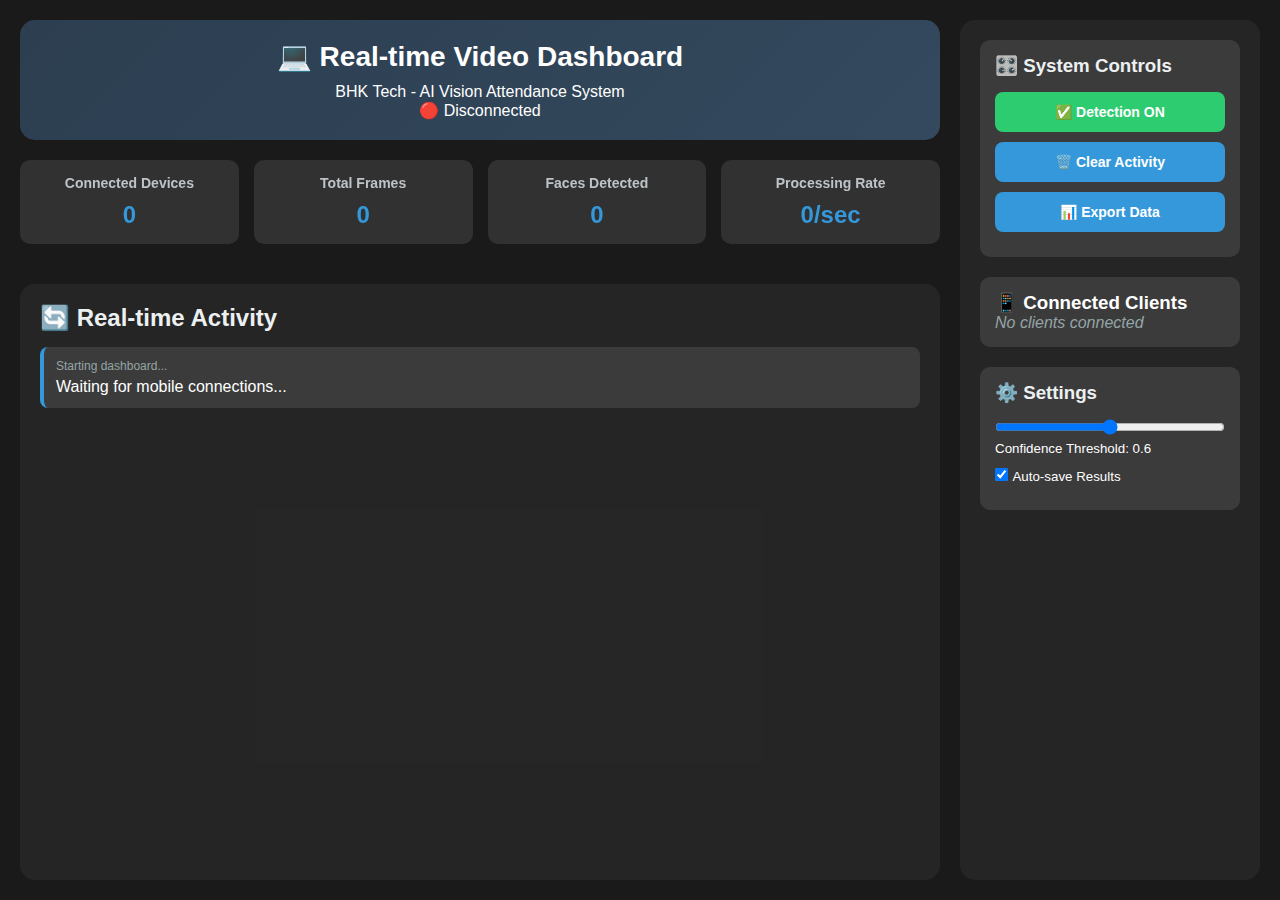
<file: employee_attendance_system/templates/dashboard_realtime.html>
<!DOCTYPE html>
<html lang="vi">
<head>
    <meta charset="UTF-8">
    <meta name="viewport" content="width=device-width, initial-scale=1.0">
    <title>💻 Real-time Dashboard - BHK Tech</title>
    <style>
        * {
            margin: 0;
            padding: 0;
            box-sizing: border-box;
        }

        body {
            background: #1a1a1a;
            color: #fff;
            font-family: 'Segoe UI', Tahoma, Geneva, Verdana, sans-serif;
            min-height: 100vh;
        }

        .dashboard {
            display: grid;
            grid-template-columns: 1fr 300px;
            gap: 20px;
            padding: 20px;
            height: 100vh;
        }

        .main-content {
            display: flex;
            flex-direction: column;
            gap: 20px;
        }

        .header {
            background: linear-gradient(135deg, #2c3e50, #34495e);
            padding: 20px;
            border-radius: 15px;
            text-align: center;
        }

        .header h1 {
            font-size: 28px;
            margin-bottom: 10px;
        }

        .status-grid {
            display: grid;
            grid-template-columns: repeat(auto-fit, minmax(200px, 1fr));
            gap: 15px;
            margin-bottom: 20px;
        }

        .status-card {
            background: rgba(255,255,255,0.1);
            border-radius: 10px;
            padding: 15px;
            text-align: center;
            backdrop-filter: blur(10px);
        }

        .status-card h3 {
            font-size: 14px;
            margin-bottom: 10px;
            color: #bdc3c7;
        }

        .status-card .value {
            font-size: 24px;
            font-weight: bold;
            color: #3498db;
        }

        .activity-feed {
            background: rgba(255,255,255,0.05);
            border-radius: 15px;
            padding: 20px;
            flex: 1;
            overflow-y: auto;
        }

        .activity-feed h2 {
            margin-bottom: 15px;
            color: #ecf0f1;
        }

        .activity-item {
            background: rgba(255,255,255,0.1);
            border-radius: 8px;
            padding: 12px;
            margin-bottom: 10px;
            border-left: 4px solid #3498db;
        }

        .activity-item.detection {
            border-left-color: #2ecc71;
        }

        .activity-item.warning {
            border-left-color: #f39c12;
        }

        .activity-item.error {
            border-left-color: #e74c3c;
        }

        .activity-time {
            font-size: 12px;
            color: #95a5a6;
            margin-bottom: 5px;
        }

        .sidebar {
            background: rgba(255,255,255,0.05);
            border-radius: 15px;
            padding: 20px;
            display: flex;
            flex-direction: column;
            gap: 20px;
        }

        .control-panel {
            background: rgba(255,255,255,0.1);
            border-radius: 10px;
            padding: 15px;
        }

        .control-panel h3 {
            margin-bottom: 15px;
            color: #ecf0f1;
        }

        .btn {
            width: 100%;
            padding: 12px;
            border: none;
            border-radius: 8px;
            font-size: 14px;
            font-weight: bold;
            cursor: pointer;
            margin-bottom: 10px;
            transition: all 0.3s ease;
        }

        .btn-primary {
            background: #3498db;
            color: white;
        }

        .btn-success {
            background: #2ecc71;
            color: white;
        }

        .btn-danger {
            background: #e74c3c;
            color: white;
        }

        .btn:hover {
            transform: translateY(-2px);
            box-shadow: 0 5px 15px rgba(0,0,0,0.3);
        }

        .connected-clients {
            background: rgba(255,255,255,0.1);
            border-radius: 10px;
            padding: 15px;
        }

        .client-item {
            background: rgba(255,255,255,0.1);
            border-radius: 6px;
            padding: 10px;
            margin-bottom: 8px;
        }

        .client-item .client-id {
            font-size: 12px;
            color: #95a5a6;
        }

        .client-item .client-status {
            font-size: 14px;
            color: #2ecc71;
        }

        @media (max-width: 768px) {
            .dashboard {
                grid-template-columns: 1fr;
                grid-template-rows: auto 1fr;
            }
            
            .status-grid {
                grid-template-columns: repeat(2, 1fr);
            }
        }
    </style>
</head>
<body>
    <div class="dashboard">
        <div class="main-content">
            <div class="header">
                <h1>💻 Real-time Video Dashboard</h1>
                <p>BHK Tech - AI Vision Attendance System</p>
                <div id="dashboardStatus" class="status disconnected">🔴 Disconnected</div>
            </div>

            <div class="status-grid">
                <div class="status-card">
                    <h3>Connected Devices</h3>
                    <div class="value" id="connectedDevices">0</div>
                </div>
                <div class="status-card">
                    <h3>Total Frames</h3>
                    <div class="value" id="totalFrames">0</div>
                </div>
                <div class="status-card">
                    <h3>Faces Detected</h3>
                    <div class="value" id="totalFaces">0</div>
                </div>
                <div class="status-card">
                    <h3>Processing Rate</h3>
                    <div class="value" id="processingRate">0/sec</div>
                </div>
            </div>

            <div class="activity-feed">
                <h2>🔄 Real-time Activity</h2>
                <div id="activityList">
                    <div class="activity-item">
                        <div class="activity-time">Starting dashboard...</div>
                        <div>Waiting for mobile connections...</div>
                    </div>
                </div>
            </div>
        </div>

        <div class="sidebar">
            <div class="control-panel">
                <h3>🎛️ System Controls</h3>
                <button id="toggleDetection" class="btn btn-success">✅ Detection ON</button>
                <button id="clearActivity" class="btn btn-primary">🗑️ Clear Activity</button>
                <button id="exportData" class="btn btn-primary">📊 Export Data</button>
            </div>

            <div class="connected-clients">
                <h3>📱 Connected Clients</h3>
                <div id="clientsList">
                    <div style="color: #95a5a6; font-style: italic;">No clients connected</div>
                </div>
            </div>

            <div class="control-panel">
                <h3>⚙️ Settings</h3>
                <label style="display: block; margin-bottom: 10px;">
                    <input type="range" id="confidenceThreshold" min="0.3" max="0.9" step="0.1" value="0.6" style="width: 100%;">
                    <small>Confidence Threshold: <span id="confidenceValue">0.6</span></small>
                </label>
                <label style="display: block; margin-bottom: 10px;">
                    <input type="checkbox" id="autoSaveResults" checked>
                    <small>Auto-save Results</small>
                </label>
            </div>
        </div>
    </div>

    <script src="https://cdn.socket.io/4.0.0/socket.io.min.js"></script>
    <script>
        // Global variables
        let socket;
        let connectedClients = new Map();
        let totalFrames = 0;
        let totalFaces = 0;
        let isDetectionEnabled = true;
        let activityBuffer = [];
        let lastProcessingTime = 0;
        let processingRate = 0;

        // Initialize dashboard
        document.addEventListener('DOMContentLoaded', function() {
            connectToServer();
            setupEventListeners();
            startStatsUpdate();
        });

        function connectToServer() {
            socket = io('http://localhost:5003', {
                transports: ['websocket', 'polling'],
                timeout: 5000
            });

            socket.on('connect', function() {
                console.log('🟢 Dashboard connected to server');
                updateDashboardStatus(true);
                socket.emit('join_dashboard');
                addActivity('✅ Dashboard connected to server', 'success');
            });

            socket.on('disconnect', function() {
                console.log('🔴 Dashboard disconnected');
                updateDashboardStatus(false);
                addActivity('❌ Dashboard disconnected', 'error');
            });

            socket.on('dashboard_status', function(data) {
                console.log('Dashboard status:', data);
                addActivity('🎛️ Dashboard initialized successfully', 'info');
            });

            socket.on('frame_processed', function(data) {
                handleFrameProcessed(data);
            });

            socket.on('mobile_update', function(data) {
                handleMobileUpdate(data);
            });

            socket.on('connect_error', function(error) {
                console.error('Connection error:', error);
                updateDashboardStatus(false);
                addActivity('❌ Connection failed: ' + error.message, 'error');
            });
        }

        function setupEventListeners() {
            document.getElementById('toggleDetection').addEventListener('click', toggleDetection);
            document.getElementById('clearActivity').addEventListener('click', clearActivity);
            document.getElementById('exportData').addEventListener('click', exportData);
            
            const confidenceSlider = document.getElementById('confidenceThreshold');
            confidenceSlider.addEventListener('input', function() {
                document.getElementById('confidenceValue').textContent = this.value;
                // TODO: Send to server
            });
        }

        function updateDashboardStatus(connected) {
            const statusEl = document.getElementById('dashboardStatus');
            if (connected) {
                statusEl.textContent = '🟢 Connected';
                statusEl.style.color = '#2ecc71';
            } else {
                statusEl.textContent = '🔴 Disconnected';
                statusEl.style.color = '#e74c3c';
            }
        }

        function handleFrameProcessed(data) {
            totalFrames++;
            totalFaces += data.faces_detected || 0;
            
            // Update client info
            connectedClients.set(data.client_id, {
                lastSeen: Date.now(),
                facesDetected: data.faces_detected || 0
            });

            // Add activity
            if (data.faces_detected > 0) {
                addActivity(`📱 Client detected ${data.faces_detected} face(s)`, 'detection');
            }

            updateStats();
            updateClientsList();
        }

        function handleMobileUpdate(data) {
            console.log('Mobile update:', data);
            addActivity(`📱 Mobile status: ${JSON.stringify(data.status)}`, 'info');
        }

        function addActivity(message, type = 'info') {
            const activityList = document.getElementById('activityList');
            const item = document.createElement('div');
            item.className = `activity-item ${type}`;
            
            const now = new Date();
            const timeStr = now.toLocaleTimeString();
            
            item.innerHTML = `
                <div class="activity-time">${timeStr}</div>
                <div>${message}</div>
            `;
            
            activityList.insertBefore(item, activityList.firstChild);
            
            // Keep only last 50 items
            while (activityList.children.length > 50) {
                activityList.removeChild(activityList.lastChild);
            }
            
            // Store in buffer for export
            activityBuffer.push({
                timestamp: now.toISOString(),
                message,
                type
            });
        }

        function updateStats() {
            document.getElementById('connectedDevices').textContent = connectedClients.size;
            document.getElementById('totalFrames').textContent = totalFrames;
            document.getElementById('totalFaces').textContent = totalFaces;
            
            // Calculate processing rate
            const now = Date.now();
            if (lastProcessingTime > 0) {
                const timeDiff = (now - lastProcessingTime) / 1000;
                processingRate = Math.round(1 / timeDiff);
                document.getElementById('processingRate').textContent = processingRate + '/sec';
            }
            lastProcessingTime = now;
        }

        function updateClientsList() {
            const clientsList = document.getElementById('clientsList');
            clientsList.innerHTML = '';
            
            if (connectedClients.size === 0) {
                clientsList.innerHTML = '<div style="color: #95a5a6; font-style: italic;">No clients connected</div>';
                return;
            }
            
            connectedClients.forEach((info, clientId) => {
                const div = document.createElement('div');
                div.className = 'client-item';
                
                const shortId = clientId.substring(0, 8) + '...';
                const lastSeen = new Date(info.lastSeen).toLocaleTimeString();
                
                div.innerHTML = `
                    <div class="client-id">ID: ${shortId}</div>
                    <div class="client-status">Active - ${info.facesDetected} faces</div>
                    <div style="font-size: 12px; color: #95a5a6;">Last: ${lastSeen}</div>
                `;
                
                clientsList.appendChild(div);
            });
        }

        function toggleDetection() {
            isDetectionEnabled = !isDetectionEnabled;
            const btn = document.getElementById('toggleDetection');
            
            if (isDetectionEnabled) {
                btn.textContent = '✅ Detection ON';
                btn.className = 'btn btn-success';
                addActivity('✅ Face detection enabled', 'success');
            } else {
                btn.textContent = '❌ Detection OFF';
                btn.className = 'btn btn-danger';
                addActivity('❌ Face detection disabled', 'warning');
            }
            
            // TODO: Send to server
            // socket.emit('toggle_detection', { enabled: isDetectionEnabled });
        }

        function clearActivity() {
            document.getElementById('activityList').innerHTML = '';
            activityBuffer = [];
            addActivity('🗑️ Activity log cleared', 'info');
        }

        function exportData() {
            const data = {
                timestamp: new Date().toISOString(),
                stats: {
                    totalFrames,
                    totalFaces,
                    connectedDevices: connectedClients.size,
                    processingRate
                },
                activity: activityBuffer,
                clients: Array.from(connectedClients.entries())
            };
            
            const blob = new Blob([JSON.stringify(data, null, 2)], { type: 'application/json' });
            const url = URL.createObjectURL(blob);
            const a = document.createElement('a');
            a.href = url;
            a.download = `dashboard-export-${Date.now()}.json`;
            a.click();
            URL.revokeObjectURL(url);
            
            addActivity('📊 Data exported successfully', 'success');
        }

        function startStatsUpdate() {
            // Clean up old clients every 30 seconds
            setInterval(() => {
                const now = Date.now();
                connectedClients.forEach((info, clientId) => {
                    if (now - info.lastSeen > 30000) { // 30 seconds timeout
                        connectedClients.delete(clientId);
                        addActivity(`📱 Client ${clientId.substring(0, 8)}... disconnected`, 'warning');
                    }
                });
                updateClientsList();
            }, 30000);
        }
    </script>
</body>
</html>
</file>
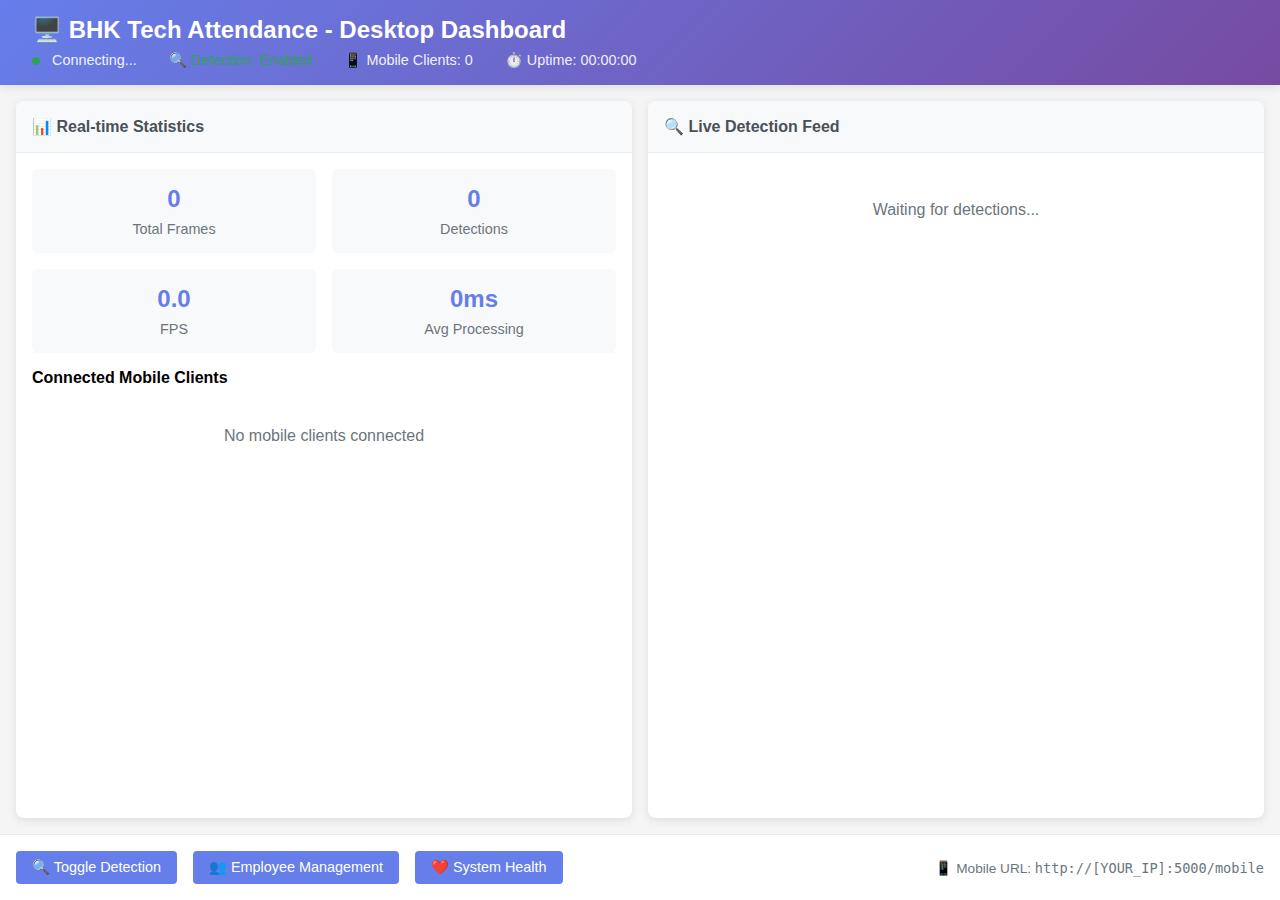
<file: employee_attendance_system/templates/desktop.html>
<!DOCTYPE html>
<html lang="vi">
<head>
    <meta charset="UTF-8">
    <meta name="viewport" content="width=device-width, initial-scale=1.0">
    <title>BHK Tech - Desktop Dashboard</title>
    <style>
        * {
            margin: 0;
            padding: 0;
            box-sizing: border-box;
        }
        
        body {
            font-family: 'Segoe UI', Tahoma, Geneva, Verdana, sans-serif;
            background: #f5f5f5;
            height: 100vh;
            display: flex;
            flex-direction: column;
        }
        
        .header {
            background: linear-gradient(135deg, #667eea 0%, #764ba2 100%);
            color: white;
            padding: 1rem 2rem;
            box-shadow: 0 2px 10px rgba(0,0,0,0.1);
        }
        
        .header h1 {
            font-size: 1.5rem;
            margin-bottom: 0.5rem;
        }
        
        .status-bar {
            display: flex;
            gap: 2rem;
            font-size: 0.9rem;
            opacity: 0.9;
        }
        
        .main-container {
            flex: 1;
            display: grid;
            grid-template-columns: 1fr 1fr;
            gap: 1rem;
            padding: 1rem;
            height: calc(100vh - 120px);
        }
        
        .panel {
            background: white;
            border-radius: 8px;
            box-shadow: 0 2px 10px rgba(0,0,0,0.1);
            overflow: hidden;
        }
        
        .panel-header {
            background: #f8f9fa;
            padding: 1rem;
            border-bottom: 1px solid #e9ecef;
            font-weight: 600;
            color: #495057;
        }
        
        .panel-content {
            padding: 1rem;
            height: calc(100% - 60px);
            overflow-y: auto;
        }
        
        .stats-grid {
            display: grid;
            grid-template-columns: repeat(2, 1fr);
            gap: 1rem;
            margin-bottom: 1rem;
        }
        
        .stat-card {
            padding: 1rem;
            background: #f8f9fa;
            border-radius: 6px;
            text-align: center;
        }
        
        .stat-value {
            font-size: 1.5rem;
            font-weight: bold;
            color: #667eea;
            margin-bottom: 0.5rem;
        }
        
        .stat-label {
            font-size: 0.9rem;
            color: #6c757d;
        }
        
        .client-list {
            max-height: 300px;
            overflow-y: auto;
        }
        
        .client-item {
            padding: 0.75rem;
            border: 1px solid #e9ecef;
            border-radius: 6px;
            margin-bottom: 0.5rem;
            background: #f8f9fa;
        }
        
        .client-name {
            font-weight: 600;
            color: #495057;
            margin-bottom: 0.25rem;
        }
        
        .client-info {
            font-size: 0.85rem;
            color: #6c757d;
        }
        
        .detection-feed {
            height: 100%;
            display: flex;
            flex-direction: column;
        }
        
        .detection-item {
            padding: 0.75rem;
            border-left: 4px solid #667eea;
            background: #f8f9fa;
            margin-bottom: 0.5rem;
            border-radius: 0 6px 6px 0;
        }
        
        .detection-name {
            font-weight: 600;
            color: #495057;
        }
        
        .detection-details {
            font-size: 0.85rem;
            color: #6c757d;
            margin-top: 0.25rem;
        }
        
        .controls {
            padding: 1rem;
            background: white;
            border-top: 1px solid #e9ecef;
            display: flex;
            gap: 1rem;
            align-items: center;
        }
        
        .btn {
            padding: 0.5rem 1rem;
            border: none;
            border-radius: 4px;
            cursor: pointer;
            font-size: 0.9rem;
            transition: all 0.3s;
        }
        
        .btn-primary {
            background: #667eea;
            color: white;
        }
        
        .btn-primary:hover {
            background: #5a6fd8;
        }
        
        .btn-danger {
            background: #dc3545;
            color: white;
        }
        
        .btn-danger:hover {
            background: #c82333;
        }
        
        .status-indicator {
            display: inline-block;
            width: 8px;
            height: 8px;
            border-radius: 50%;
            margin-right: 0.5rem;
        }
        
        .status-online {
            background: #28a745;
        }
        
        .status-offline {
            background: #dc3545;
        }
        
        .detection-enabled {
            color: #28a745;
        }
        
        .detection-disabled {
            color: #dc3545;
        }
        
        @media (max-width: 768px) {
            .main-container {
                grid-template-columns: 1fr;
                grid-template-rows: 1fr 1fr;
            }
            
            .stats-grid {
                grid-template-columns: 1fr;
            }
        }
    </style>
</head>
<body>
    <div class="header">
        <h1>🖥️ BHK Tech Attendance - Desktop Dashboard</h1>
        <div class="status-bar">
            <div>
                <span class="status-indicator status-online"></span>
                <span id="connection-status">Connecting...</span>
            </div>
            <div>
                <span id="detection-status" class="detection-enabled">🔍 Detection: Enabled</span>
            </div>
            <div>📱 Mobile Clients: <span id="mobile-count">0</span></div>
            <div>⏱️ Uptime: <span id="uptime">00:00:00</span></div>
        </div>
    </div>

    <div class="main-container">
        <div class="panel">
            <div class="panel-header">📊 Real-time Statistics</div>
            <div class="panel-content">
                <div class="stats-grid">
                    <div class="stat-card">
                        <div class="stat-value" id="total-frames">0</div>
                        <div class="stat-label">Total Frames</div>
                    </div>
                    <div class="stat-card">
                        <div class="stat-value" id="total-detections">0</div>
                        <div class="stat-label">Detections</div>
                    </div>
                    <div class="stat-card">
                        <div class="stat-value" id="current-fps">0.0</div>
                        <div class="stat-label">FPS</div>
                    </div>
                    <div class="stat-card">
                        <div class="stat-value" id="avg-processing">0ms</div>
                        <div class="stat-label">Avg Processing</div>
                    </div>
                </div>
                
                <h4 style="margin-top: 1rem; margin-bottom: 0.5rem;">Connected Mobile Clients</h4>
                <div class="client-list" id="client-list">
                    <div style="text-align: center; color: #6c757d; padding: 2rem;">
                        No mobile clients connected
                    </div>
                </div>
            </div>
        </div>

        <div class="panel">
            <div class="panel-header">🔍 Live Detection Feed</div>
            <div class="panel-content">
                <div class="detection-feed" id="detection-feed">
                    <div style="text-align: center; color: #6c757d; padding: 2rem;">
                        Waiting for detections...
                    </div>
                </div>
            </div>
        </div>
    </div>

    <div class="controls">
        <button class="btn btn-primary" id="toggle-detection">🔍 Toggle Detection</button>
        <button class="btn btn-primary" onclick="window.open('/api/employees', '_blank')">👥 Employee Management</button>
        <button class="btn btn-primary" onclick="window.open('/health', '_blank')">❤️ System Health</button>
        <div style="margin-left: auto; font-size: 0.85rem; color: #6c757d;">
            📱 Mobile URL: <code id="mobile-url">http://[YOUR_IP]:5000/mobile</code>
        </div>
    </div>

    <script src="https://cdn.socket.io/4.5.0/socket.io.min.js"></script>
    <script>
        // Socket.IO connection
        const socket = io();
        
        // State
        let detectionEnabled = true;
        let connectedClients = {};
        let startTime = Date.now();
        
        // Update mobile URL with current host
        document.getElementById('mobile-url').textContent = 
            `http://${window.location.hostname}:${window.location.port}/mobile`;
        
        // Socket events
        socket.on('connect', () => {
            console.log('✅ Connected to server');
            document.getElementById('connection-status').textContent = 'Connected';
            document.querySelector('.status-indicator').className = 'status-indicator status-online';
            
            // Join desktop monitor room
            socket.emit('join_desktop_monitor');
        });
        
        socket.on('disconnect', () => {
            console.log('❌ Disconnected from server');
            document.getElementById('connection-status').textContent = 'Disconnected';
            document.querySelector('.status-indicator').className = 'status-indicator status-offline';
        });
        
        socket.on('desktop_monitor_joined', (data) => {
            console.log('🖥️ Joined desktop monitor room', data);
            updateStats(data.stats);
            updateClientList(data.mobile_clients || []);
            detectionEnabled = data.detection_active;
            updateDetectionStatus();
        });
        
        socket.on('mobile_connected', (data) => {
            console.log('📱 Mobile client connected:', data.client_id);
            document.getElementById('mobile-count').textContent = data.client_count;
        });
        
        socket.on('frame_processed', (data) => {
            updateDetectionFeed(data);
            updateFrameStats(data);
        });
        
        socket.on('detection_status_changed', (data) => {
            detectionEnabled = data.active;
            updateDetectionStatus();
        });
        
        socket.on('client_disconnected', (data) => {
            console.log('📱 Client disconnected:', data.client_id);
            document.getElementById('mobile-count').textContent = data.total_clients;
            removeClient(data.client_id);
        });
        
        // Update functions
        function updateStats(stats) {
            document.getElementById('total-frames').textContent = stats.total_frames || 0;
            document.getElementById('total-detections').textContent = stats.total_detections || 0;
            document.getElementById('current-fps').textContent = (stats.fps || 0).toFixed(1);
        }
        
        function updateClientList(clients) {
            const clientList = document.getElementById('client-list');
            
            if (clients.length === 0) {
                clientList.innerHTML = `
                    <div style="text-align: center; color: #6c757d; padding: 2rem;">
                        No mobile clients connected
                    </div>
                `;
                return;
            }
            
            clientList.innerHTML = clients.map(client => `
                <div class="client-item">
                    <div class="client-name">📱 Client ${client.id.substring(0, 8)}...</div>
                    <div class="client-info">
                        Frames: ${client.frames_sent || 0} | 
                        Connected: ${new Date(client.connected_at * 1000).toLocaleTimeString()}
                    </div>
                </div>
            `).join('');
        }
        
        function updateDetectionFeed(data) {
            const feed = document.getElementById('detection-feed');
            
            if (data.detections && data.detections.length > 0) {
                const detectionsHtml = data.detections.map(detection => `
                    <div class="detection-item">
                        <div class="detection-name">
                            ${detection.type === 'recognized' ? '✅' : '❓'} ${detection.name}
                        </div>
                        <div class="detection-details">
                            Confidence: ${(detection.confidence * 100).toFixed(1)}% | 
                            Client: ${data.client_id.substring(0, 8)}... | 
                            ${new Date().toLocaleTimeString()}
                        </div>
                    </div>
                `).join('');
                
                feed.innerHTML = detectionsHtml + feed.innerHTML;
                
                // Keep only last 10 detections
                const items = feed.querySelectorAll('.detection-item');
                if (items.length > 10) {
                    for (let i = 10; i < items.length; i++) {
                        items[i].remove();
                    }
                }
            }
        }
        
        function updateFrameStats(data) {
            document.getElementById('total-frames').textContent = data.frame_count || 0;
            
            if (data.processing_time) {
                const avgMs = Math.round(data.processing_time * 1000);
                document.getElementById('avg-processing').textContent = `${avgMs}ms`;
            }
        }
        
        function updateDetectionStatus() {
            const statusEl = document.getElementById('detection-status');
            if (detectionEnabled) {
                statusEl.textContent = '🔍 Detection: Enabled';
                statusEl.className = 'detection-enabled';
            } else {
                statusEl.textContent = '🚫 Detection: Disabled';
                statusEl.className = 'detection-disabled';
            }
        }
        
        function removeClient(clientId) {
            const items = document.querySelectorAll('.client-item');
            items.forEach(item => {
                if (item.textContent.includes(clientId.substring(0, 8))) {
                    item.remove();
                }
            });
        }
        
        // Control handlers
        document.getElementById('toggle-detection').addEventListener('click', () => {
            socket.emit('toggle_detection', { active: !detectionEnabled });
        });
        
        // Update uptime
        setInterval(() => {
            const elapsed = Date.now() - startTime;
            const hours = Math.floor(elapsed / 3600000);
            const minutes = Math.floor((elapsed % 3600000) / 60000);
            const seconds = Math.floor((elapsed % 60000) / 1000);
            
            document.getElementById('uptime').textContent = 
                `${hours.toString().padStart(2, '0')}:${minutes.toString().padStart(2, '0')}:${seconds.toString().padStart(2, '0')}`;
        }, 1000);
        
        // Periodic stats request
        setInterval(() => {
            socket.emit('get_system_stats');
        }, 5000);
        
        socket.on('system_stats_update', (data) => {
            updateStats(data.stats);
        });
    </script>
</body>
</html>
</file>
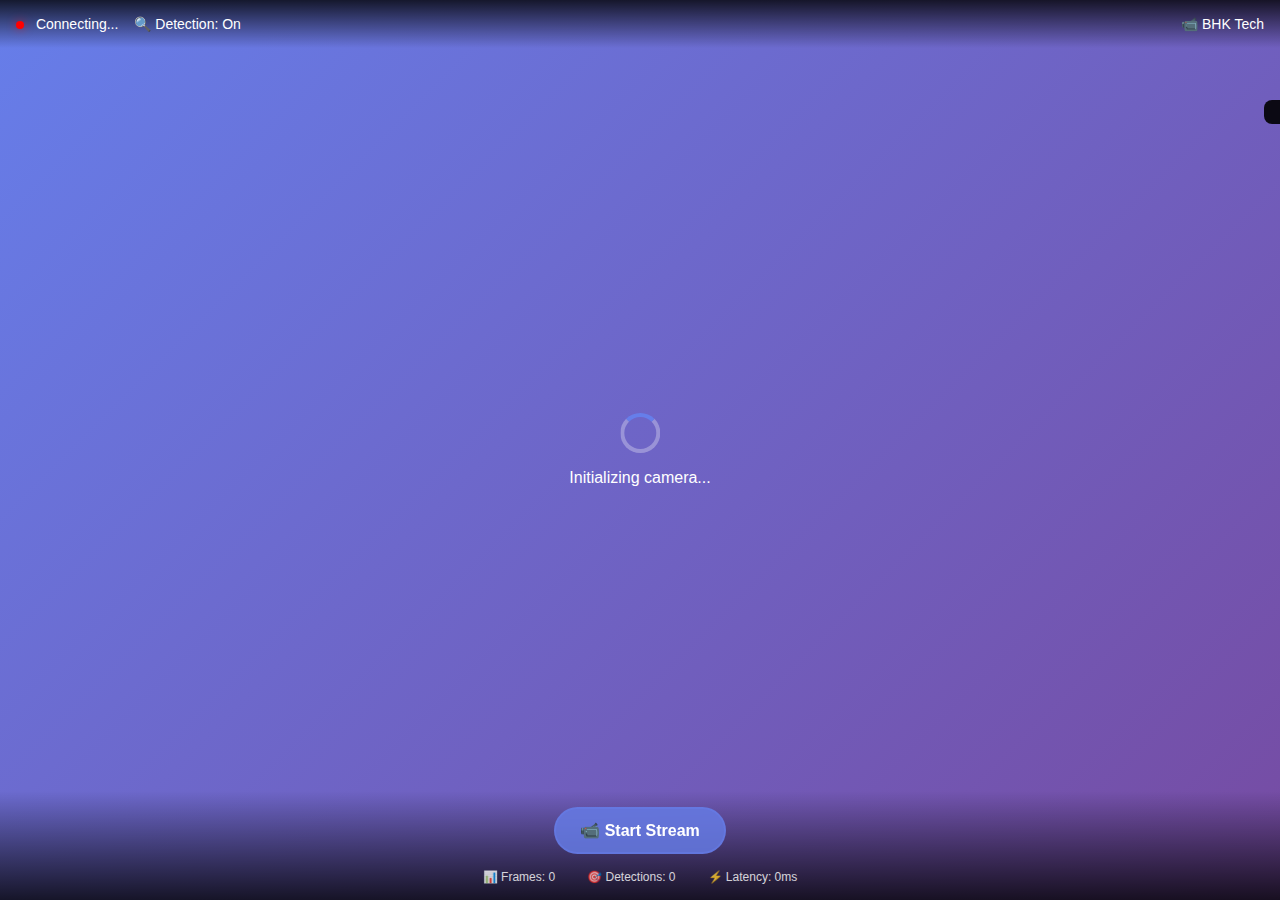
<file: employee_attendance_system/templates/mobile.html>
<!DOCTYPE html>
<html lang="vi">
<head>
    <meta charset="UTF-8">
    <meta name="viewport" content="width=device-width, initial-scale=1.0">
    <title>📱 BHK Tech - Điểm Danh Mobile</title>
    <style>
        * {
            margin: 0;
            padding: 0;
            box-sizing: border-box;
        }

        body {
            background: linear-gradient(135deg, #667eea 0%, #764ba2 100%);
            color: white;
            font-family: 'Segoe UI', Tahoma, Geneva, Verdana, sans-serif;
            min-height: 100vh;
            overflow-x: hidden;
        }
        
        .camera-container {
            position: relative;
            width: 100vw;
            height: 100vh;
            display: flex;
            align-items: center;
            justify-content: center;
        }
        
        #video {
            width: 100%;
            height: 100%;
            object-fit: cover;
        }
        
        .overlay {
            position: absolute;
            top: 0;
            left: 0;
            right: 0;
            bottom: 0;
            pointer-events: none;
            z-index: 10;
        }
        
        .detection-box {
            position: absolute;
            border: 3px solid #00ff00;
            border-radius: 4px;
            background: rgba(0, 255, 0, 0.1);
            pointer-events: none;
            transition: all 0.3s ease;
        }
        
        .detection-box.recognized {
            border-color: #00ff00;
            box-shadow: 0 0 20px rgba(0, 255, 0, 0.5);
        }
        
        .detection-box.unknown {
            border-color: #ff9500;
            box-shadow: 0 0 20px rgba(255, 149, 0, 0.5);
        }
        
        .detection-label {
            position: absolute;
            top: -30px;
            left: 0;
            background: rgba(0, 0, 0, 0.8);
            color: white;
            padding: 4px 8px;
            border-radius: 4px;
            font-size: 12px;
            font-weight: 600;
            white-space: nowrap;
            backdrop-filter: blur(10px);
        }
        
        .top-bar {
            position: absolute;
            top: 0;
            left: 0;
            right: 0;
            background: linear-gradient(to bottom, rgba(0,0,0,0.8), transparent);
            padding: 1rem;
            z-index: 20;
        }
        
        .status {
            display: flex;
            justify-content: space-between;
            align-items: center;
            font-size: 14px;
        }
        
        .status-left {
            display: flex;
            gap: 1rem;
            align-items: center;
        }
        
        .status-indicator {
            display: inline-block;
            width: 8px;
            height: 8px;
            border-radius: 50%;
            margin-right: 0.5rem;
        }
        
        .status-online {
            background: #00ff00;
            box-shadow: 0 0 10px rgba(0, 255, 0, 0.5);
        }
        
        .status-offline {
            background: #ff0000;
            box-shadow: 0 0 10px rgba(255, 0, 0, 0.5);
        }
        
        .bottom-bar {
            position: absolute;
            bottom: 0;
            left: 0;
            right: 0;
            background: linear-gradient(to top, rgba(0,0,0,0.8), transparent);
            padding: 1rem;
            z-index: 20;
        }
        
        .controls {
            display: flex;
            justify-content: center;
            gap: 1rem;
            margin-bottom: 1rem;
        }
        
        .btn {
            padding: 0.75rem 1.5rem;
            border: none;
            border-radius: 25px;
            font-size: 16px;
            font-weight: 600;
            cursor: pointer;
            transition: all 0.3s;
            backdrop-filter: blur(10px);
        }
        
        .btn-primary {
            background: rgba(102, 126, 234, 0.8);
            color: white;
            border: 2px solid rgba(102, 126, 234, 0.5);
        }
        
        .btn-primary:hover {
            background: rgba(102, 126, 234, 1);
            border-color: #667eea;
        }
        
        .btn-danger {
            background: rgba(220, 53, 69, 0.8);
            color: white;
            border: 2px solid rgba(220, 53, 69, 0.5);
        }
        
        .btn-danger:hover {
            background: rgba(220, 53, 69, 1);
            border-color: #dc3545;
        }
        
        .stats {
            display: flex;
            justify-content: center;
            gap: 2rem;
            font-size: 12px;
            opacity: 0.8;
        }
        
        .loading {
            position: absolute;
            top: 50%;
            left: 50%;
            transform: translate(-50%, -50%);
            text-align: center;
            z-index: 30;
        }
        
        .spinner {
            width: 40px;
            height: 40px;
            border: 4px solid rgba(255, 255, 255, 0.3);
            border-top: 4px solid #667eea;
            border-radius: 50%;
            animation: spin 1s linear infinite;
            margin: 0 auto 1rem;
        }
        
        @keyframes spin {
            0% { transform: rotate(0deg); }
            100% { transform: rotate(360deg); }
        }
        
        .error-message {
            position: absolute;
            top: 50%;
            left: 50%;
            transform: translate(-50%, -50%);
            background: rgba(220, 53, 69, 0.9);
            color: white;
            padding: 1rem 2rem;
            border-radius: 8px;
            text-align: center;
            z-index: 30;
            backdrop-filter: blur(10px);
        }
        
        .toast {
            position: fixed;
            top: 100px;
            right: 1rem;
            background: rgba(0, 0, 0, 0.9);
            color: white;
            padding: 0.75rem 1rem;
            border-radius: 8px;
            font-size: 14px;
            z-index: 40;
            transform: translateX(100%);
            transition: transform 0.3s ease;
            backdrop-filter: blur(10px);
        }
        
        .toast.show {
            transform: translateX(0);
        }
        
        .fps-counter {
            position: absolute;
            top: 60px;
            left: 1rem;
            background: rgba(0, 0, 0, 0.6);
            padding: 0.5rem;
            border-radius: 4px;
            font-size: 12px;
            font-family: monospace;
            z-index: 25;
        }
    </style>
</head>
<body>
    <div class="camera-container">
        <video id="video" autoplay muted playsinline></video>
        <canvas id="canvas" style="display: none;"></canvas>
        
        <div class="overlay" id="overlay"></div>
        
        <div class="loading" id="loading">
            <div class="spinner"></div>
            <div>Initializing camera...</div>
        </div>
    </div>
    
    <div class="fps-counter" id="fps-counter" style="display: none;">
        FPS: <span id="fps-value">0</span>
    </div>
    
    <div class="top-bar">
        <div class="status">
            <div class="status-left">
                <div>
                    <span class="status-indicator status-offline" id="connection-indicator"></span>
                    <span id="connection-status">Connecting...</span>
                </div>
                <div id="detection-status">🔍 Detection: On</div>
            </div>
            <div>📹 BHK Tech</div>
        </div>
    </div>
    
    <div class="bottom-bar">
        <div class="controls">
            <button class="btn btn-primary" id="start-btn">📹 Start Stream</button>
            <button class="btn btn-danger" id="stop-btn" style="display: none;">⏹️ Stop Stream</button>
        </div>
        
        <div class="stats">
            <div>📊 Frames: <span id="frame-count">0</span></div>
            <div>🎯 Detections: <span id="detection-count">0</span></div>
            <div>⚡ Latency: <span id="latency">0ms</span></div>
        </div>
    </div>
    
    <div class="toast" id="toast"></div>

    <script src="https://cdn.socket.io/4.5.0/socket.io.min.js"></script>
    <script>
        // Global variables
        let socket;
        let video;
        let canvas;
        let ctx;
        let isStreaming = false;
        let streamInterval;
        let frameCount = 0;
        let detectionCount = 0;
        let lastFrameTime = 0;
        let fpsCounter = 0;
        let fpsInterval;
        
        // Initialize
        document.addEventListener('DOMContentLoaded', () => {
            video = document.getElementById('video');
            canvas = document.getElementById('canvas');
            ctx = canvas.getContext('2d');
            
            initializeSocket();
            initializeCamera();
        });
        
        function initializeSocket() {
            socket = io();
            
            socket.on('connect', () => {
                console.log('✅ Connected to server');
                updateConnectionStatus(true);
                
                // Register as mobile client
                socket.emit('register_mobile_client', {
                    user_agent: navigator.userAgent,
                    screen_size: `${screen.width}x${screen.height}`
                });
            });
            
            socket.on('disconnect', () => {
                console.log('❌ Disconnected from server');
                updateConnectionStatus(false);
                stopStreaming();
            });
            
            socket.on('mobile_registered', (data) => {
                console.log('📱 Mobile client registered:', data.client_id);
                showToast('✅ Connected to server');
            });
            
            socket.on('detection_result', (data) => {
                handleDetectionResult(data);
            });
            
            socket.on('detection_status_changed', (data) => {
                updateDetectionStatus(data.active);
            });
            
            socket.on('video_frame_error', (data) => {
                console.error('Frame processing error:', data.error);
                showToast('❌ ' + data.error);
            });
        }
        
        async function initializeCamera() {
            try {
                const constraints = {
                    video: {
                        facingMode: 'user', // Front camera
                        width: { ideal: 640 },
                        height: { ideal: 480 }
                    },
                    audio: false
                };
                
                const stream = await navigator.mediaDevices.getUserMedia(constraints);
                video.srcObject = stream;
                
                video.onloadedmetadata = () => {
                    canvas.width = video.videoWidth;
                    canvas.height = video.videoHeight;
                    hideLoading();
                    showToast('📹 Camera initialized');
                };
                
            } catch (error) {
                console.error('Camera initialization error:', error);
                showError('Camera access denied. Please allow camera permissions.');
            }
        }
        
        function startStreaming() {
            if (isStreaming) return;
            
            isStreaming = true;
            frameCount = 0;
            detectionCount = 0;
            
            document.getElementById('start-btn').style.display = 'none';
            document.getElementById('stop-btn').style.display = 'inline-block';
            document.getElementById('fps-counter').style.display = 'block';
            
            // Start frame capture
            streamInterval = setInterval(captureAndSendFrame, 100); // 10 FPS
            
            // Start FPS counter
            fpsInterval = setInterval(updateFPS, 1000);
            
            showToast('📹 Streaming started');
        }
        
        function stopStreaming() {
            if (!isStreaming) return;
            
            isStreaming = false;
            
            if (streamInterval) clearInterval(streamInterval);
            if (fpsInterval) clearInterval(fpsInterval);
            
            document.getElementById('start-btn').style.display = 'inline-block';
            document.getElementById('stop-btn').style.display = 'none';
            document.getElementById('fps-counter').style.display = 'none';
            
            clearDetections();
            showToast('⏹️ Streaming stopped');
        }
        
        function captureAndSendFrame() {
            if (!video.videoWidth || !video.videoHeight) return;
            
            // Draw video frame to canvas
            ctx.drawImage(video, 0, 0, canvas.width, canvas.height);
            
            // Convert to base64
            const dataURL = canvas.toDataURL('image/jpeg', 0.8);
            
            // Send frame to server
            const frameData = {
                frame: dataURL,
                timestamp: Date.now(),
                client_info: {
                    width: canvas.width,
                    height: canvas.height
                }
            };
            
            socket.emit('video_frame', frameData);
            
            frameCount++;
            document.getElementById('frame-count').textContent = frameCount;
            
            // Calculate latency
            lastFrameTime = Date.now();
        }
        
        function handleDetectionResult(data) {
            if (!data.success) {
                console.error('Detection failed:', data.error);
                return;
            }
            
            // Update latency
            if (data.timestamp && lastFrameTime) {
                const latency = Date.now() - (data.timestamp * 1000);
                document.getElementById('latency').textContent = `${Math.round(latency)}ms`;
            }
            
            // Clear previous detections
            clearDetections();
            
            // Draw new detections
            if (data.detections && data.detections.length > 0) {
                drawDetections(data.detections);
                detectionCount += data.detections.length;
                document.getElementById('detection-count').textContent = detectionCount;
            }
        }
        
        function drawDetections(detections) {
            const overlay = document.getElementById('overlay');
            
            detections.forEach(detection => {
                const box = document.createElement('div');
                box.className = `detection-box ${detection.type}`;
                
                // Scale coordinates to video display size
                const videoRect = video.getBoundingClientRect();
                const scaleX = videoRect.width / canvas.width;
                const scaleY = videoRect.height / canvas.height;
                
                const [x, y, w, h] = detection.bbox;
                
                box.style.left = `${x * scaleX}px`;
                box.style.top = `${y * scaleY}px`;
                box.style.width = `${w * scaleX}px`;
                box.style.height = `${h * scaleY}px`;
                
                // Add label
                const label = document.createElement('div');
                label.className = 'detection-label';
                label.textContent = `${detection.name} (${Math.round(detection.confidence * 100)}%)`;
                box.appendChild(label);
                
                overlay.appendChild(box);
                
                // Remove after 3 seconds
                setTimeout(() => {
                    if (box.parentNode) {
                        box.parentNode.removeChild(box);
                    }
                }, 3000);
            });
        }
        
        function clearDetections() {
            const overlay = document.getElementById('overlay');
            overlay.innerHTML = '';
        }
        
        function updateConnectionStatus(connected) {
            const indicator = document.getElementById('connection-indicator');
            const status = document.getElementById('connection-status');
            
            if (connected) {
                indicator.className = 'status-indicator status-online';
                status.textContent = 'Connected';
            } else {
                indicator.className = 'status-indicator status-offline';
                status.textContent = 'Disconnected';
            }
        }
        
        function updateDetectionStatus(enabled) {
            const status = document.getElementById('detection-status');
            status.textContent = enabled ? '🔍 Detection: On' : '🚫 Detection: Off';
        }
        
        function updateFPS() {
            const currentTime = Date.now();
            fpsCounter++;
            
            if (fpsCounter % 10 === 0) { // Update every 10 seconds
                document.getElementById('fps-value').textContent = '~10';
            }
        }
        
        function hideLoading() {
            document.getElementById('loading').style.display = 'none';
        }
        
        function showError(message) {
            hideLoading();
            const errorDiv = document.createElement('div');
            errorDiv.className = 'error-message';
            errorDiv.textContent = message;
            document.body.appendChild(errorDiv);
        }
        
        function showToast(message) {
            const toast = document.getElementById('toast');
            toast.textContent = message;
            toast.classList.add('show');
            
            setTimeout(() => {
                toast.classList.remove('show');
            }, 3000);
        }
        
        // Event listeners
        document.getElementById('start-btn').addEventListener('click', startStreaming);
        document.getElementById('stop-btn').addEventListener('click', stopStreaming);
        
        // Handle orientation change
        window.addEventListener('orientationchange', () => {
            setTimeout(() => {
                if (canvas && video.videoWidth && video.videoHeight) {
                    canvas.width = video.videoWidth;
                    canvas.height = video.videoHeight;
                }
            }, 500);
        });
        
        // Prevent sleep
        let wakeLock = null;
        if ('wakeLock' in navigator) {
            navigator.wakeLock.request('screen').then(lock => {
                wakeLock = lock;
                console.log('Screen wake lock acquired');
            }).catch(err => {
                console.log('Wake lock failed:', err);
            });
        }
        
        // Handle visibility change
        document.addEventListener('visibilitychange', () => {
            if (document.hidden && isStreaming) {
                console.log('App hidden, continuing stream...');
            } else if (!document.hidden && isStreaming) {
                console.log('App visible, stream active');
            }
        });
    </script>
</body>
</html>
</file>
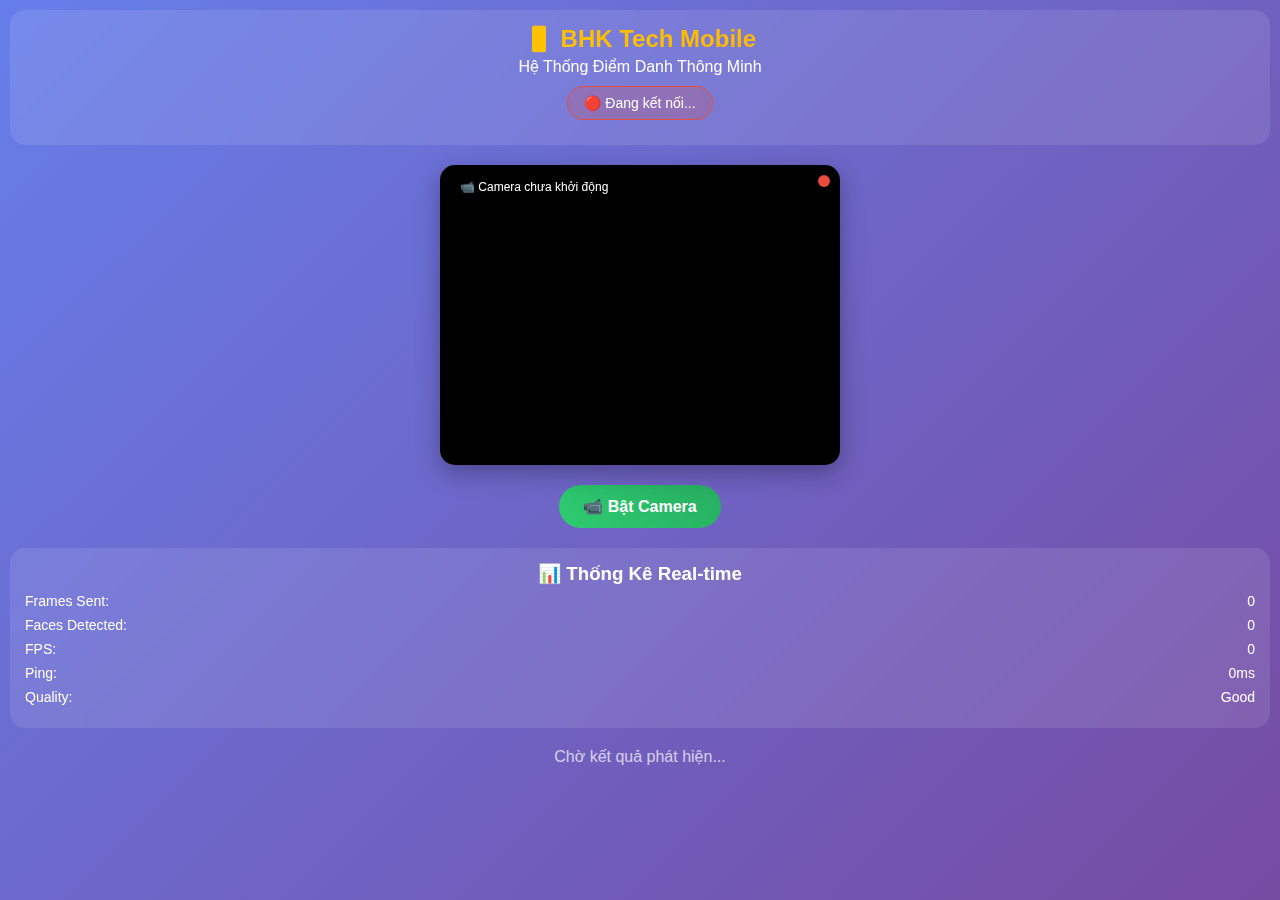
<file: employee_attendance_system/templates/mobile_enhanced.html>
<!DOCTYPE html>
<html lang="vi">
<head>
    <meta charset="UTF-8">
    <meta name="viewport" content="width=device-width, initial-scale=1.0">
    <title>📱 BHK Tech - Điểm Danh Mobile</title>
    <style>
        * {
            margin: 0;
            padding: 0;
            box-sizing: border-box;
        }

        body {
            background: linear-gradient(135deg, #667eea 0%, #764ba2 100%);
            color: white;
            font-family: 'Segoe UI', Tahoma, Geneva, Verdana, sans-serif;
            min-height: 100vh;
            overflow-x: hidden;
        }

        .container {
            max-width: 100vw;
            padding: 10px;
            text-align: center;
        }

        .header {
            margin-bottom: 20px;
            padding: 15px;
            background: rgba(255,255,255,0.1);
            border-radius: 15px;
            backdrop-filter: blur(10px);
        }

        .header h1 {
            font-size: 24px;
            margin-bottom: 5px;
            background: linear-gradient(45deg, #FFD700, #FFA500);
            -webkit-background-clip: text;
            -webkit-text-fill-color: transparent;
            background-clip: text;
        }

        .connection-status {
            padding: 8px 16px;
            border-radius: 20px;
            font-size: 14px;
            margin: 10px 0;
            display: inline-block;
            transition: all 0.3s ease;
        }

        .connection-status.connected {
            background: rgba(46, 204, 113, 0.2);
            border: 1px solid #2ecc71;
        }

        .connection-status.disconnected {
            background: rgba(231, 76, 60, 0.2);
            border: 1px solid #e74c3c;
        }

        .video-container {
            position: relative;
            width: 100%;
            max-width: 400px;
            margin: 0 auto 20px;
            border-radius: 15px;
            overflow: hidden;
            box-shadow: 0 8px 25px rgba(0,0,0,0.3);
            background: #000;
        }

        #videoElement {
            width: 100%;
            height: auto;
            display: block;
            min-height: 300px;
        }

        #overlayCanvas {
            position: absolute;
            top: 0;
            left: 0;
            width: 100%;
            height: 100%;
            pointer-events: none;
            z-index: 10;
        }

        .video-overlay-info {
            position: absolute;
            top: 10px;
            left: 10px;
            background: rgba(0,0,0,0.8);
            color: white;
            padding: 5px 10px;
            border-radius: 5px;
            font-size: 12px;
            z-index: 20;
        }

        .controls {
            display: flex;
            flex-wrap: wrap;
            justify-content: center;
            gap: 10px;
            margin: 20px 0;
        }

        .btn {
            padding: 12px 24px;
            border: none;
            border-radius: 25px;
            font-size: 16px;
            font-weight: bold;
            cursor: pointer;
            transition: all 0.3s ease;
            min-width: 120px;
        }

        .btn-primary {
            background: linear-gradient(45deg, #3498db, #2980b9);
            color: white;
        }

        .btn-success {
            background: linear-gradient(45deg, #2ecc71, #27ae60);
            color: white;
        }

        .btn-danger {
            background: linear-gradient(45deg, #e74c3c, #c0392b);
            color: white;
        }

        .btn-warning {
            background: linear-gradient(45deg, #f39c12, #e67e22);
            color: white;
        }

        .btn:hover:not(:disabled) {
            transform: translateY(-2px);
            box-shadow: 0 5px 15px rgba(0,0,0,0.3);
        }

        .btn:disabled {
            opacity: 0.6;
            cursor: not-allowed;
            transform: none;
        }

        .stats-panel {
            background: rgba(255,255,255,0.1);
            border-radius: 15px;
            padding: 15px;
            margin: 20px 0;
            backdrop-filter: blur(10px);
        }

        .stats-row {
            display: flex;
            justify-content: space-between;
            margin: 8px 0;
            font-size: 14px;
        }

        .detection-results {
            margin: 20px 0;
        }

        .detection-card {
            background: rgba(255,255,255,0.1);
            border-radius: 10px;
            padding: 15px;
            margin: 10px 0;
            backdrop-filter: blur(10px);
            border-left: 4px solid #3498db;
            text-align: left;
        }

        .detection-card.employee {
            border-left-color: #2ecc71;
        }

        .detection-card.stranger {
            border-left-color: #e74c3c;
        }

        .employee-info {
            text-align: left;
        }

        .employee-name {
            font-size: 18px;
            font-weight: bold;
            margin-bottom: 5px;
        }

        .employee-details {
            font-size: 14px;
            opacity: 0.9;
        }

        .confidence-bar {
            margin-top: 10px;
            height: 6px;
            background: rgba(255,255,255,0.2);
            border-radius: 3px;
            overflow: hidden;
        }

        .confidence-fill {
            height: 100%;
            background: linear-gradient(90deg, #e74c3c, #f39c12, #2ecc71);
            transition: width 0.3s ease;
        }

        .streaming-indicator {
            position: absolute;
            top: 10px;
            right: 10px;
            width: 12px;
            height: 12px;
            background: #e74c3c;
            border-radius: 50%;
            z-index: 20;
        }

        .streaming-indicator.active {
            background: #2ecc71;
            animation: pulse 2s infinite;
        }

        @keyframes pulse {
            0% { opacity: 1; }
            50% { opacity: 0.5; }
            100% { opacity: 1; }
        }

        .error-message {
            background: rgba(231, 76, 60, 0.2);
            border: 1px solid #e74c3c;
            color: white;
            padding: 10px;
            border-radius: 8px;
            margin: 10px 0;
        }

        @media (max-width: 480px) {
            .container { padding: 5px; }
            .header h1 { font-size: 20px; }
            .btn { min-width: 100px; font-size: 14px; }
            .video-container { max-width: 100%; }
        }
    </style>
</head>
<body>
    <div class="container">
        <div class="header">
            <h1>📱 BHK Tech Mobile</h1>
            <p>Hệ Thống Điểm Danh Thông Minh</p>
            <div id="connectionStatus" class="connection-status disconnected">
                🔴 Đang kết nối...
            </div>
        </div>

        <div class="video-container">
            <video id="videoElement" autoplay muted playsinline></video>
            <canvas id="overlayCanvas"></canvas>
            <div class="video-overlay-info" id="videoInfo">
                📹 Camera chưa khởi động
            </div>
            <div class="streaming-indicator" id="streamingIndicator"></div>
        </div>

        <div class="controls">
            <button id="startCameraBtn" class="btn btn-success">📹 Bật Camera</button>
            <button id="stopCameraBtn" class="btn btn-danger" style="display:none;">⏹ Tắt Camera</button>
            <button id="switchCameraBtn" class="btn btn-primary" style="display:none;">🔄 Đổi Camera</button>
        </div>

        <div class="stats-panel">
            <h3>📊 Thống Kê Real-time</h3>
            <div class="stats-row">
                <span>Frames Sent:</span>
                <span id="framesSent">0</span>
            </div>
            <div class="stats-row">
                <span>Faces Detected:</span>
                <span id="facesDetected">0</span>
            </div>
            <div class="stats-row">
                <span>FPS:</span>
                <span id="currentFPS">0</span>
            </div>
            <div class="stats-row">
                <span>Ping:</span>
                <span id="networkPing">0ms</span>
            </div>
            <div class="stats-row">
                <span>Quality:</span>
                <span id="streamQuality">Good</span>
            </div>
        </div>

        <div class="detection-results" id="detectionResults">
            <p style="text-align: center; opacity: 0.7;">Chờ kết quả phát hiện...</p>
        </div>

        <div id="errorMessages"></div>
    </div>

    <script src="https://cdn.socket.io/4.5.4/socket.io.min.js"></script>
    <script>
        // =====================================================
        // GLOBAL VARIABLES
        // =====================================================
        let socket;
        let videoElement;
        let overlayCanvas;
        let overlayCtx;
        let stream;
        let isStreaming = false;
        let isConnected = false;
        let framesSent = 0;
        let facesDetected = 0;
        let currentFPS = 0;
        let lastFrameTime = 0;
        let currentCamera = 'user'; // 'user' for front, 'environment' for back
        let detectionActive = false;
        let streamingInterval;
        let pingInterval;

        // Stream settings
        const streamSettings = {
            frameRate: 15,
            quality: 0.8,
            maxRetries: 3,
            retryDelay: 1000
        };

        // =====================================================
        // INITIALIZATION
        // =====================================================
        document.addEventListener('DOMContentLoaded', function() {
            initializeElements();
            connectToServer();
            setupEventListeners();
            startPingMonitoring();
        });

        function initializeElements() {
            videoElement = document.getElementById('videoElement');
            overlayCanvas = document.getElementById('overlayCanvas');
            overlayCtx = overlayCanvas.getContext('2d');
            
            // Set canvas size when video loads
            videoElement.addEventListener('loadedmetadata', function() {
                overlayCanvas.width = videoElement.videoWidth;
                overlayCanvas.height = videoElement.videoHeight;
            });

            videoElement.addEventListener('resize', function() {
                overlayCanvas.width = videoElement.videoWidth;
                overlayCanvas.height = videoElement.videoHeight;
            });
        }

        function connectToServer() {
            socket = io(window.location.origin, {
                transports: ['websocket', 'polling'],
                timeout: 10000,
                reconnection: true,
                reconnectionAttempts: 5,
                reconnectionDelay: 2000
            });

            socket.on('connect', function() {
                console.log('✅ Connected to server');
                isConnected = true;
                updateConnectionStatus(true);
                
                // Register as mobile client
                socket.emit('register_mobile_client', {
                    user_agent: navigator.userAgent,
                    screen_size: `${screen.width}x${screen.height}`,
                    timestamp: Date.now()
                });
            });

            socket.on('disconnect', function() {
                console.log('❌ Disconnected from server');
                isConnected = false;
                updateConnectionStatus(false);
                stopStreaming();
            });

            socket.on('mobile_registered', function(data) {
                console.log('📱 Mobile client registered:', data);
                detectionActive = data.detection_active;
                updateVideoInfo();
                showSuccess('Đã kết nối thành công!');
            });

            socket.on('detection_result', function(data) {
                handleDetectionResult(data);
            });

            socket.on('detection_status_changed', function(data) {
                detectionActive = data.active;
                updateVideoInfo();
            });

            socket.on('pong', function(data) {
                const ping = Date.now() - data.timestamp;
                updatePing(ping);
            });

            socket.on('connect_error', function(error) {
                console.error('❌ Connection error:', error);
                updateConnectionStatus(false);
                showError('Lỗi kết nối: ' + error.message);
            });

            socket.on('reconnect', function() {
                console.log('🔄 Reconnected to server');
                updateConnectionStatus(true);
                showSuccess('Đã kết nối lại!');
            });
        }

        function setupEventListeners() {
            document.getElementById('startCameraBtn').addEventListener('click', startCamera);
            document.getElementById('stopCameraBtn').addEventListener('click', stopCamera);
            document.getElementById('switchCameraBtn').addEventListener('click', switchCamera);

            // Handle visibility change
            document.addEventListener('visibilitychange', function() {
                if (document.hidden) {
                    pauseStreaming();
                } else {
                    resumeStreaming();
                }
            });

            // Handle orientation change
            window.addEventListener('orientationchange', function() {
                setTimeout(() => {
                    if (overlayCanvas && videoElement) {
                        overlayCanvas.width = videoElement.videoWidth;
                        overlayCanvas.height = videoElement.videoHeight;
                    }
                }, 500);
            });
        }

        // =====================================================
        // CAMERA CONTROLS
        // =====================================================
        async function startCamera() {
            try {
                updateVideoInfo('Đang khởi động camera...');
                
                const constraints = {
                    video: {
                        facingMode: currentCamera,
                        width: { ideal: 640, max: 1280 },
                        height: { ideal: 480, max: 720 },
                        frameRate: { ideal: streamSettings.frameRate, max: 30 }
                    },
                    audio: false
                };

                stream = await navigator.mediaDevices.getUserMedia(constraints);
                videoElement.srcObject = stream;
                
                // Wait for video to be ready
                await new Promise((resolve) => {
                    videoElement.onloadedmetadata = resolve;
                });

                isStreaming = true;
                updateCameraButtons();
                updateVideoInfo('📹 Camera đang hoạt động');
                updateStreamingIndicator(true);
                
                // Start real-time streaming
                startStreaming();
                
            } catch (error) {
                console.error('❌ Camera error:', error);
                handleCameraError(error);
            }
        }

        function stopCamera() {
            if (stream) {
                stream.getTracks().forEach(track => track.stop());
                stream = null;
            }
            
            videoElement.srcObject = null;
            isStreaming = false;
            stopStreaming();
            updateCameraButtons();
            updateVideoInfo('📹 Camera đã tắt');
            updateStreamingIndicator(false);
            
            // Clear overlay and results
            overlayCtx.clearRect(0, 0, overlayCanvas.width, overlayCanvas.height);
            clearDetectionResults();
        }

        async function switchCamera() {
            if (!isStreaming) return;
            
            currentCamera = currentCamera === 'user' ? 'environment' : 'user';
            stopCamera();
            
            // Small delay before starting new camera
            setTimeout(() => {
                startCamera();
            }, 500);
        }

        function handleCameraError(error) {
            let message = 'Lỗi camera: ';
            
            if (error.name === 'NotAllowedError') {
                message += 'Vui lòng cho phép truy cập camera';
            } else if (error.name === 'NotFoundError') {
                message += 'Không tìm thấy camera';
            } else if (error.name === 'NotSupportedError') {
                message += 'Trình duyệt không hỗ trợ';
            } else {
                message += error.message;
            }
            
            updateVideoInfo(message);
            showError(message);
        }

        function updateCameraButtons() {
            const startBtn = document.getElementById('startCameraBtn');
            const stopBtn = document.getElementById('stopCameraBtn');
            const switchBtn = document.getElementById('switchCameraBtn');
            
            if (isStreaming) {
                startBtn.style.display = 'none';
                stopBtn.style.display = 'inline-block';
                switchBtn.style.display = 'inline-block';
            } else {
                startBtn.style.display = 'inline-block';
                stopBtn.style.display = 'none';
                switchBtn.style.display = 'none';
            }
        }

        // =====================================================
        // REAL-TIME VIDEO STREAMING
        // =====================================================
        function startStreaming() {
            if (!isStreaming || !isConnected) return;
            
            const frameInterval = 1000 / streamSettings.frameRate; // ms between frames
            
            streamingInterval = setInterval(() => {
                if (isStreaming && isConnected && !document.hidden) {
                    captureAndSendFrame();
                }
            }, frameInterval);
        }

        function stopStreaming() {
            if (streamingInterval) {
                clearInterval(streamingInterval);
                streamingInterval = null;
            }
        }

        function pauseStreaming() {
            if (streamingInterval) {
                clearInterval(streamingInterval);
                streamingInterval = null;
            }
        }

        function resumeStreaming() {
            if (isStreaming && isConnected && !streamingInterval) {
                startStreaming();
            }
        }

        function captureAndSendFrame() {
            try {
                if (!videoElement.videoWidth || !videoElement.videoHeight) {
                    return;
                }
                
                // Create canvas for frame capture
                const canvas = document.createElement('canvas');
                const ctx = canvas.getContext('2d');
                
                canvas.width = videoElement.videoWidth;
                canvas.height = videoElement.videoHeight;
                
                // Draw current video frame
                ctx.drawImage(videoElement, 0, 0);
                
                // Convert to base64 with quality setting
                const frameData = canvas.toDataURL('image/jpeg', streamSettings.quality);
                
                // Send frame to server
                socket.emit('video_frame', {
                    frame: frameData,
                    timestamp: Date.now(),
                    sequence_number: framesSent + 1,
                    quality: streamSettings.quality
                });
                
                // Update stats
                framesSent++;
                updateStats();
                updateFPS();
                
            } catch (error) {
                console.error('❌ Frame capture error:', error);
                showError('Lỗi chụp frame: ' + error.message);
            }
        }

        // =====================================================
        // DETECTION RESULT HANDLING
        // =====================================================
        function handleDetectionResult(data) {
            if (!data.success) {
                console.error('❌ Detection error:', data.error);
                showError('Lỗi nhận diện: ' + data.error);
                return;
            }
            
            // Clear previous overlay
            overlayCtx.clearRect(0, 0, overlayCanvas.width, overlayCanvas.height);
            
            // Process detections
            if (data.detections && data.detections.length > 0) {
                facesDetected += data.detections.length;
                drawDetections(data.detections);
                updateDetectionResults(data.detections);
            } else {
                clearDetectionResults();
            }
            
            updateStats();
            updateStreamQuality(data);
        }

        function drawDetections(detections) {
            // Set drawing style
            overlayCtx.strokeStyle = '#00ff00';
            overlayCtx.lineWidth = 3;
            overlayCtx.font = '16px Arial';
            overlayCtx.fillStyle = '#00ff00';
            
            detections.forEach((detection, index) => {
                if (detection.bbox) {
                    const [x, y, w, h] = detection.bbox;
                    
                    // Choose color based on recognition type
                    if (detection.type === 'known') {
                        overlayCtx.strokeStyle = '#2ecc71'; // Green for known
                        overlayCtx.fillStyle = '#2ecc71';
                    } else {
                        overlayCtx.strokeStyle = '#e74c3c'; // Red for unknown
                        overlayCtx.fillStyle = '#e74c3c';
                    }
                    
                    // Draw bounding box
                    overlayCtx.strokeRect(x, y, w, h);
                    
                    // Draw label
                    let label = detection.employee ? 
                        `${detection.employee.name} (${Math.round(detection.confidence * 100)}%)` : 
                        `Người lạ (${Math.round(detection.confidence * 100)}%)`;
                    
                    // Background for text
                    const textWidth = overlayCtx.measureText(label).width;
                    overlayCtx.fillRect(x, y - 25, textWidth + 10, 20);
                    
                    // Text
                    overlayCtx.fillStyle = '#ffffff';
                    overlayCtx.fillText(label, x + 5, y - 10);
                }
            });
        }

        function updateDetectionResults(detections) {
            const resultsDiv = document.getElementById('detectionResults');
            resultsDiv.innerHTML = '';
            
            detections.forEach((detection, index) => {
                const card = document.createElement('div');
                card.className = `detection-card ${detection.type === 'known' ? 'employee' : 'stranger'}`;
                
                if (detection.employee) {
                    card.innerHTML = `
                        <div class="employee-info">
                            <div class="employee-name">✅ ${detection.employee.name}</div>
                            <div class="employee-details">
                                Mã NV: ${detection.employee.employee_code}<br>
                                Phòng ban: ${detection.employee.department || 'N/A'}<br>
                                Chức vụ: ${detection.employee.position || 'N/A'}
                            </div>
                            <div class="confidence-bar">
                                <div class="confidence-fill" style="width: ${detection.confidence * 100}%"></div>
                            </div>
                            <small>Độ tin cậy: ${Math.round(detection.confidence * 100)}%</small>
                        </div>
                    `;
                } else {
                    card.innerHTML = `
                        <div class="employee-info">
                            <div class="employee-name">❓ Người lạ</div>
                            <div class="employee-details">
                                Khuôn mặt chưa được đăng ký trong hệ thống<br>
                                Vui lòng liên hệ quản trị viên
                            </div>
                            <div class="confidence-bar">
                                <div class="confidence-fill" style="width: ${detection.confidence * 100}%"></div>
                            </div>
                            <small>Độ tin cậy: ${Math.round(detection.confidence * 100)}%</small>
                        </div>
                    `;
                }
                
                resultsDiv.appendChild(card);
                
                // Auto-remove after 10 seconds
                setTimeout(() => {
                    if (card.parentNode) {
                        card.remove();
                    }
                }, 10000);
            });
        }

        function clearDetectionResults() {
            const resultsDiv = document.getElementById('detectionResults');
            resultsDiv.innerHTML = '<p style="text-align: center; opacity: 0.7;">Chờ kết quả phát hiện...</p>';
        }

        // =====================================================
        // UI UPDATES
        // =====================================================
        function updateConnectionStatus(connected) {
            const statusDiv = document.getElementById('connectionStatus');
            
            if (connected) {
                statusDiv.className = 'connection-status connected';
                statusDiv.innerHTML = '🟢 Đã kết nối server';
            } else {
                statusDiv.className = 'connection-status disconnected';
                statusDiv.innerHTML = '🔴 Mất kết nối server';
            }
        }

        function updateVideoInfo(text) {
            const infoDiv = document.getElementById('videoInfo');
            if (text) {
                infoDiv.textContent = text;
            } else {
                infoDiv.textContent = detectionActive ? 
                    '🔍 Face Detection: ON' : 
                    '📹 Camera: ON - Detection: OFF';
            }
        }

        function updateStreamingIndicator(active) {
            const indicator = document.getElementById('streamingIndicator');
            if (active) {
                indicator.classList.add('active');
            } else {
                indicator.classList.remove('active');
            }
        }

        function updateStats() {
            document.getElementById('framesSent').textContent = framesSent;
            document.getElementById('facesDetected').textContent = facesDetected;
        }

        function updateFPS() {
            const now = Date.now();
            if (lastFrameTime) {
                const fps = 1000 / (now - lastFrameTime);
                currentFPS = Math.round(fps * 10) / 10;
                document.getElementById('currentFPS').textContent = currentFPS;
            }
            lastFrameTime = now;
        }

        function updatePing(ping) {
            document.getElementById('networkPing').textContent = ping + 'ms';
            
            // Update quality indicator based on ping
            let quality = 'Good';
            if (ping > 200) {
                quality = 'Poor';
            } else if (ping > 100) {
                quality = 'Fair';
            }
            document.getElementById('streamQuality').textContent = quality;
        }

        function updateStreamQuality(data) {
            const processingTime = data.processing_time_ms || 0;
            let quality = 'Good';
            
            if (processingTime > 500) {
                quality = 'Poor';
            } else if (processingTime > 200) {
                quality = 'Fair';
            }
            
            document.getElementById('streamQuality').textContent = quality;
        }

        // =====================================================
        // NOTIFICATION SYSTEM
        // =====================================================
        function showError(message) {
            showNotification(message, 'error');
        }

        function showSuccess(message) {
            showNotification(message, 'success');
        }

        function showNotification(message, type) {
            const container = document.getElementById('errorMessages');
            const notification = document.createElement('div');
            
            notification.className = `${type}-message`;
            notification.textContent = message;
            
            container.appendChild(notification);
            
            // Auto-remove after 5 seconds
            setTimeout(() => {
                if (notification.parentNode) {
                    notification.remove();
                }
            }, 5000);
        }

        // =====================================================
        // PING MONITORING
        // =====================================================
        function startPingMonitoring() {
            pingInterval = setInterval(() => {
                if (isConnected) {
                    socket.emit('ping', { timestamp: Date.now() });
                }
            }, 3000); // Ping every 3 seconds
        }

        function stopPingMonitoring() {
            if (pingInterval) {
                clearInterval(pingInterval);
                pingInterval = null;
            }
        }

        // =====================================================
        // CLEANUP & ERROR HANDLING
        // =====================================================
        window.addEventListener('beforeunload', function() {
            cleanup();
        });

        function cleanup() {
            if (stream) {
                stream.getTracks().forEach(track => track.stop());
            }
            stopStreaming();
            stopPingMonitoring();
            if (socket) {
                socket.disconnect();
            }
        }

        // Handle network status changes
        window.addEventListener('online', function() {
            showSuccess('Kết nối mạng đã khôi phục');
            if (!isConnected) {
                socket.connect();
            }
        });

        window.addEventListener('offline', function() {
            showError('Mất kết nối mạng');
            stopStreaming();
        });

        // =====================================================
        // ADVANCED FEATURES
        // =====================================================
        
        // Auto-retry failed connections
        function retryConnection() {
            let retryCount = 0;
            const maxRetries = streamSettings.maxRetries;
            
            function attempt() {
                if (retryCount < maxRetries && !isConnected) {
                    retryCount++;
                    showNotification(`Đang thử kết nối lại... (${retryCount}/${maxRetries})`, 'info');
                    
                    socket.connect();
                    
                    setTimeout(() => {
                        if (!isConnected) {
                            attempt();
                        }
                    }, streamSettings.retryDelay * retryCount);
                }
            }
            
            attempt();
        }

        // Performance monitoring
        function monitorPerformance() {
            setInterval(() => {
                const fpsElement = document.getElementById('currentFPS');
                const currentFPSValue = parseFloat(fpsElement.textContent);
                
                // Warn if FPS is too low
                if (currentFPSValue > 0 && currentFPSValue < streamSettings.frameRate * 0.5) {
                    showNotification('FPS thấp - chất lượng stream có thể bị ảnh hưởng', 'warning');
                }
            }, 10000); // Check every 10 seconds
        }

        // Start performance monitoring
        setTimeout(monitorPerformance, 5000);
    </script>
</body>
</html>
</file>
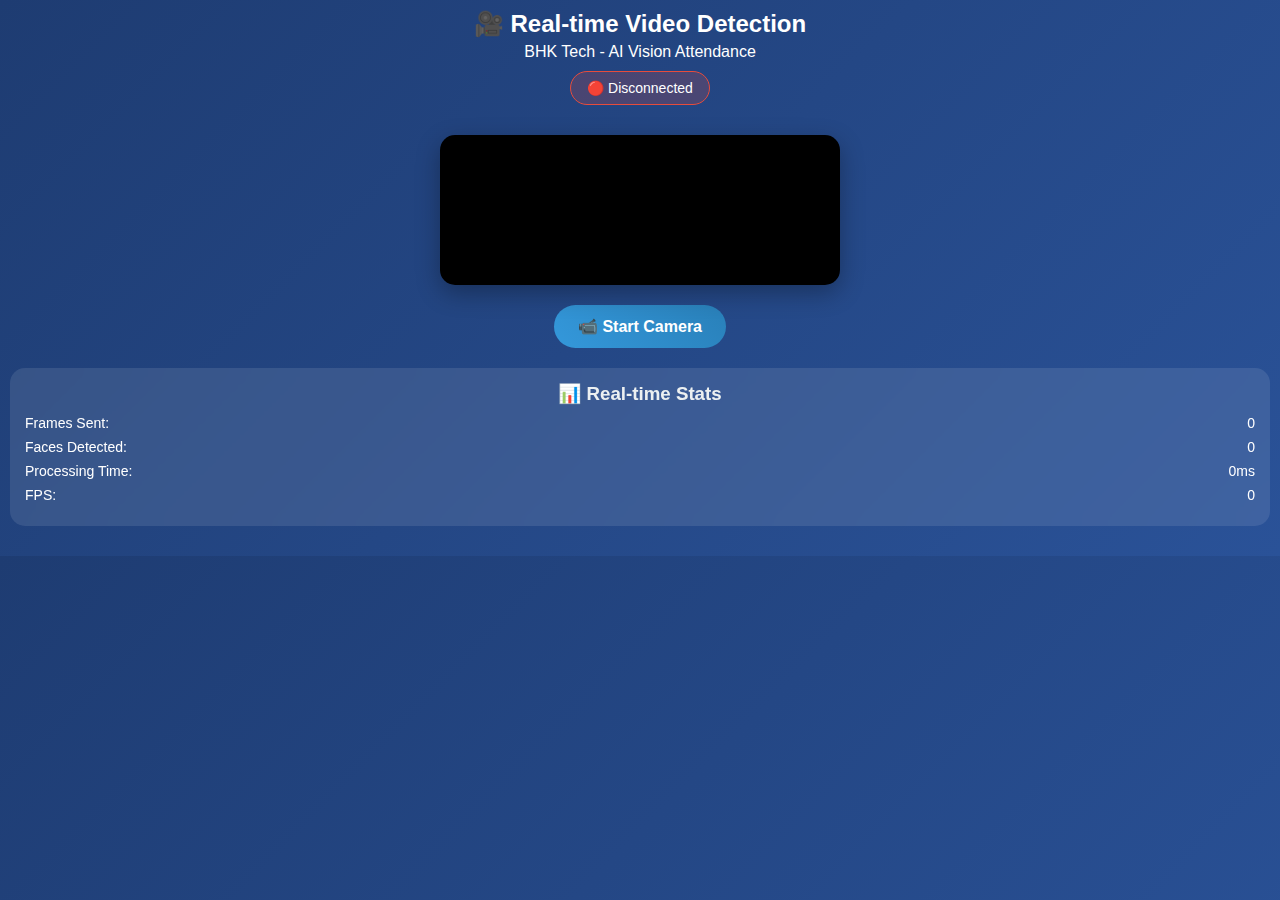
<file: employee_attendance_system/templates/mobile_realtime.html>
<!DOCTYPE html>
<html lang="vi">
<head>
    <meta charset="UTF-8">
    <meta name="viewport" content="width=device-width, initial-scale=1.0">
    <title>📱 Real-time Video Stream - BHK Tech</title>
    <style>
        * {
            margin: 0;
            padding: 0;
            box-sizing: border-box;
        }

        body {
            background: linear-gradient(135deg, #1e3c72, #2a5298);
            color: white;
            font-family: 'Segoe UI', Tahoma, Geneva, Verdana, sans-serif;
            overflow-x: hidden;
        }

        .container {
            max-width: 100vw;
            padding: 10px;
            text-align: center;
        }

        .header {
            margin-bottom: 20px;
        }

        .header h1 {
            font-size: 24px;
            margin-bottom: 5px;
        }

        .status {
            padding: 8px 16px;
            border-radius: 20px;
            font-size: 14px;
            margin: 10px 0;
            display: inline-block;
        }

        .status.connected {
            background: rgba(46, 204, 113, 0.2);
            border: 1px solid #2ecc71;
        }

        .status.disconnected {
            background: rgba(231, 76, 60, 0.2);
            border: 1px solid #e74c3c;
        }

        .video-container {
            position: relative;
            width: 100%;
            max-width: 400px;
            margin: 0 auto 20px;
            border-radius: 15px;
            overflow: hidden;
            box-shadow: 0 8px 25px rgba(0,0,0,0.3);
        }

        #videoElement {
            width: 100%;
            height: auto;
            display: block;
            background: #000;
        }

        #canvasOverlay {
            position: absolute;
            top: 0;
            left: 0;
            width: 100%;
            height: 100%;
            pointer-events: none;
        }

        .controls {
            display: flex;
            flex-wrap: wrap;
            justify-content: center;
            gap: 10px;
            margin: 20px 0;
        }

        .btn {
            padding: 12px 24px;
            border: none;
            border-radius: 25px;
            font-size: 16px;
            font-weight: bold;
            cursor: pointer;
            transition: all 0.3s ease;
            min-width: 120px;
        }

        .btn-primary {
            background: linear-gradient(45deg, #3498db, #2980b9);
            color: white;
        }

        .btn-danger {
            background: linear-gradient(45deg, #e74c3c, #c0392b);
            color: white;
        }

        .btn:hover {
            transform: translateY(-2px);
            box-shadow: 0 5px 15px rgba(0,0,0,0.3);
        }

        .stats {
            background: rgba(255,255,255,0.1);
            border-radius: 15px;
            padding: 15px;
            margin: 20px 0;
            backdrop-filter: blur(10px);
        }

        .stats h3 {
            margin-bottom: 10px;
            color: #ecf0f1;
        }

        .stat-row {
            display: flex;
            justify-content: space-between;
            margin: 8px 0;
            font-size: 14px;
        }

        .detection-info {
            background: rgba(46, 204, 113, 0.2);
            border: 1px solid #2ecc71;
            border-radius: 10px;
            padding: 10px;
            margin: 10px 0;
            font-size: 14px;
        }

        .stranger-alert {
            background: rgba(231, 76, 60, 0.2);
            border: 1px solid #e74c3c;
        }

        .employee-info {
            background: rgba(52, 152, 219, 0.2);
            border: 1px solid #3498db;
        }

        @media (max-width: 480px) {
            .container { padding: 5px; }
            .header h1 { font-size: 20px; }
            .btn { min-width: 100px; font-size: 14px; }
        }
    </style>
</head>
<body>
    <div class="container">
        <div class="header">
            <h1>🎥 Real-time Video Detection</h1>
            <p>BHK Tech - AI Vision Attendance</p>
            <div id="connectionStatus" class="status disconnected">🔴 Disconnected</div>
        </div>

        <div class="video-container">
            <video id="videoElement" autoplay muted playsinline></video>
            <canvas id="canvasOverlay"></canvas>
        </div>

        <div class="controls">
            <button id="startBtn" class="btn btn-primary">📹 Start Camera</button>
            <button id="stopBtn" class="btn btn-danger" style="display:none;">⏹ Stop Camera</button>
        </div>

        <div class="stats">
            <h3>📊 Real-time Stats</h3>
            <div class="stat-row">
                <span>Frames Sent:</span>
                <span id="framesSent">0</span>
            </div>
            <div class="stat-row">
                <span>Faces Detected:</span>
                <span id="facesDetected">0</span>
            </div>
            <div class="stat-row">
                <span>Processing Time:</span>
                <span id="processingTime">0ms</span>
            </div>
            <div class="stat-row">
                <span>FPS:</span>
                <span id="fps">0</span>
            </div>
        </div>

        <div id="detectionResults"></div>
    </div>

    <script src="https://cdn.socket.io/4.0.0/socket.io.min.js"></script>
    <script>
        // Global variables
        let socket;
        let videoElement;
        let canvas;
        let ctx;
        let stream;
        let isStreaming = false;
        let framesSent = 0;
        let totalFacesDetected = 0;
        let lastFrameTime = 0;
        let fps = 0;

        // Initialize when page loads
        document.addEventListener('DOMContentLoaded', function() {
            initializeElements();
            connectToServer();
            setupEventListeners();
        });

        function initializeElements() {
            videoElement = document.getElementById('videoElement');
            canvas = document.getElementById('canvasOverlay');
            ctx = canvas.getContext('2d');
            
            // Set canvas size to match video
            videoElement.addEventListener('loadedmetadata', function() {
                canvas.width = videoElement.videoWidth;
                canvas.height = videoElement.videoHeight;
            });
        }

        function connectToServer() {
            socket = io('http://localhost:5003', {
                transports: ['websocket', 'polling'],
                timeout: 5000
            });

            socket.on('connect', function() {
                console.log('🟢 Connected to server');
                updateConnectionStatus(true);
            });

            socket.on('disconnect', function() {
                console.log('🔴 Disconnected from server');
                updateConnectionStatus(false);
            });

            socket.on('connection_response', function(data) {
                console.log('Server response:', data);
            });

            socket.on('detection_result', function(data) {
                handleDetectionResult(data);
            });

            socket.on('connect_error', function(error) {
                console.error('Connection error:', error);
                updateConnectionStatus(false);
            });
        }

        function setupEventListeners() {
            document.getElementById('startBtn').addEventListener('click', startCamera);
            document.getElementById('stopBtn').addEventListener('click', stopCamera);
        }

        function updateConnectionStatus(connected) {
            const statusEl = document.getElementById('connectionStatus');
            if (connected) {
                statusEl.textContent = '🟢 Connected';
                statusEl.className = 'status connected';
            } else {
                statusEl.textContent = '🔴 Disconnected';
                statusEl.className = 'status disconnected';
            }
        }

        async function startCamera() {
            try {
                // Get user media with high quality settings
                const constraints = {
                    video: {
                        width: { ideal: 640 },
                        height: { ideal: 480 },
                        frameRate: { ideal: 15 },
                        facingMode: 'user'
                    }
                };

                stream = await navigator.mediaDevices.getUserMedia(constraints);
                videoElement.srcObject = stream;
                
                isStreaming = true;
                document.getElementById('startBtn').style.display = 'none';
                document.getElementById('stopBtn').style.display = 'inline-block';
                
                // Start sending frames
                startFrameCapture();
                
            } catch (error) {
                console.error('Camera error:', error);
                alert('❌ Camera access failed: ' + error.message);
            }
        }

        function stopCamera() {
            if (stream) {
                stream.getTracks().forEach(track => track.stop());
                stream = null;
            }
            
            videoElement.srcObject = null;
            isStreaming = false;
            
            document.getElementById('startBtn').style.display = 'inline-block';
            document.getElementById('stopBtn').style.display = 'none';
            
            // Clear overlay
            ctx.clearRect(0, 0, canvas.width, canvas.height);
        }

        function startFrameCapture() {
            if (!isStreaming || !socket.connected) return;

            const captureFrame = () => {
                if (!isStreaming) return;

                // Create a temporary canvas to capture frame
                const tempCanvas = document.createElement('canvas');
                const tempCtx = tempCanvas.getContext('2d');
                
                tempCanvas.width = videoElement.videoWidth || 640;
                tempCanvas.height = videoElement.videoHeight || 480;
                
                // Draw current video frame
                tempCtx.drawImage(videoElement, 0, 0, tempCanvas.width, tempCanvas.height);
                
                // Convert to base64
                const frameData = tempCanvas.toDataURL('image/jpeg', 0.7);
                
                // Send to server
                socket.emit('video_frame', {
                    frame: frameData,
                    timestamp: Date.now(),
                    quality: 0.7
                });
                
                framesSent++;
                updateStats();
                
                // Continue capturing (adjust rate as needed)
                setTimeout(captureFrame, 200); // 5 FPS
            };

            captureFrame();
        }

        function handleDetectionResult(data) {
            if (!data.success) {
                console.error('Detection error:', data.error);
                return;
            }

            // Calculate processing time
            const processingTime = Date.now() - data.client_timestamp;
            document.getElementById('processingTime').textContent = processingTime + 'ms';

            // Update FPS
            const now = Date.now();
            if (lastFrameTime > 0) {
                fps = Math.round(1000 / (now - lastFrameTime));
                document.getElementById('fps').textContent = fps;
            }
            lastFrameTime = now;

            // Clear previous overlays
            ctx.clearRect(0, 0, canvas.width, canvas.height);

            // Draw bounding boxes and info
            const faces = data.faces || [];
            totalFacesDetected += faces.length;
            
            updateDetectionResults(faces);
            drawBoundingBoxes(faces);
        }

        function drawBoundingBoxes(faces) {
            // Scale canvas to match video display size
            const videoRect = videoElement.getBoundingClientRect();
            const scaleX = canvas.width / videoElement.videoWidth;
            const scaleY = canvas.height / videoElement.videoHeight;

            faces.forEach(face => {
                const bbox = face.bbox;
                const x = bbox.x * scaleX;
                const y = bbox.y * scaleY;
                const width = bbox.width * scaleX;
                const height = bbox.height * scaleY;

                // Choose color based on recognition result
                if (face.type === 'known') {
                    ctx.strokeStyle = '#2ecc71'; // Green for known
                    ctx.fillStyle = 'rgba(46, 204, 113, 0.2)';
                } else {
                    ctx.strokeStyle = '#e74c3c'; // Red for stranger
                    ctx.fillStyle = 'rgba(231, 76, 60, 0.2)';
                }

                ctx.lineWidth = 3;
                
                // Draw bounding box
                ctx.fillRect(x, y, width, height);
                ctx.strokeRect(x, y, width, height);

                // Draw label
                const label = face.type === 'known' ? 
                    `${face.employee.name} (${Math.round(face.confidence * 100)}%)` : 
                    `Người lạ (${Math.round(face.confidence * 100)}%)`;

                ctx.fillStyle = face.type === 'known' ? '#2ecc71' : '#e74c3c';
                ctx.fillRect(x, y - 30, ctx.measureText(label).width + 10, 25);
                
                ctx.fillStyle = 'white';
                ctx.font = '14px Arial';
                ctx.fillText(label, x + 5, y - 10);
            });
        }

        function updateDetectionResults(faces) {
            const resultsEl = document.getElementById('detectionResults');
            resultsEl.innerHTML = '';

            faces.forEach((face, index) => {
                const div = document.createElement('div');
                
                if (face.type === 'known') {
                    div.className = 'detection-info employee-info';
                    div.innerHTML = `
                        <strong>👤 ${face.employee.name}</strong><br>
                        📝 ID: ${face.employee.employee_id}<br>
                        🏢 ${face.employee.department}<br>
                        🎯 Confidence: ${Math.round(face.confidence * 100)}%
                    `;
                } else {
                    div.className = 'detection-info stranger-alert';
                    div.innerHTML = `
                        <strong>⚠️ Người lạ phát hiện</strong><br>
                        🎯 Confidence: ${Math.round(face.confidence * 100)}%<br>
                        🔒 Cần xác thực danh tính
                    `;
                }
                
                resultsEl.appendChild(div);
            });
        }

        function updateStats() {
            document.getElementById('framesSent').textContent = framesSent;
            document.getElementById('facesDetected').textContent = totalFacesDetected;
        }
    </script>
</body>
</html>
</file>
